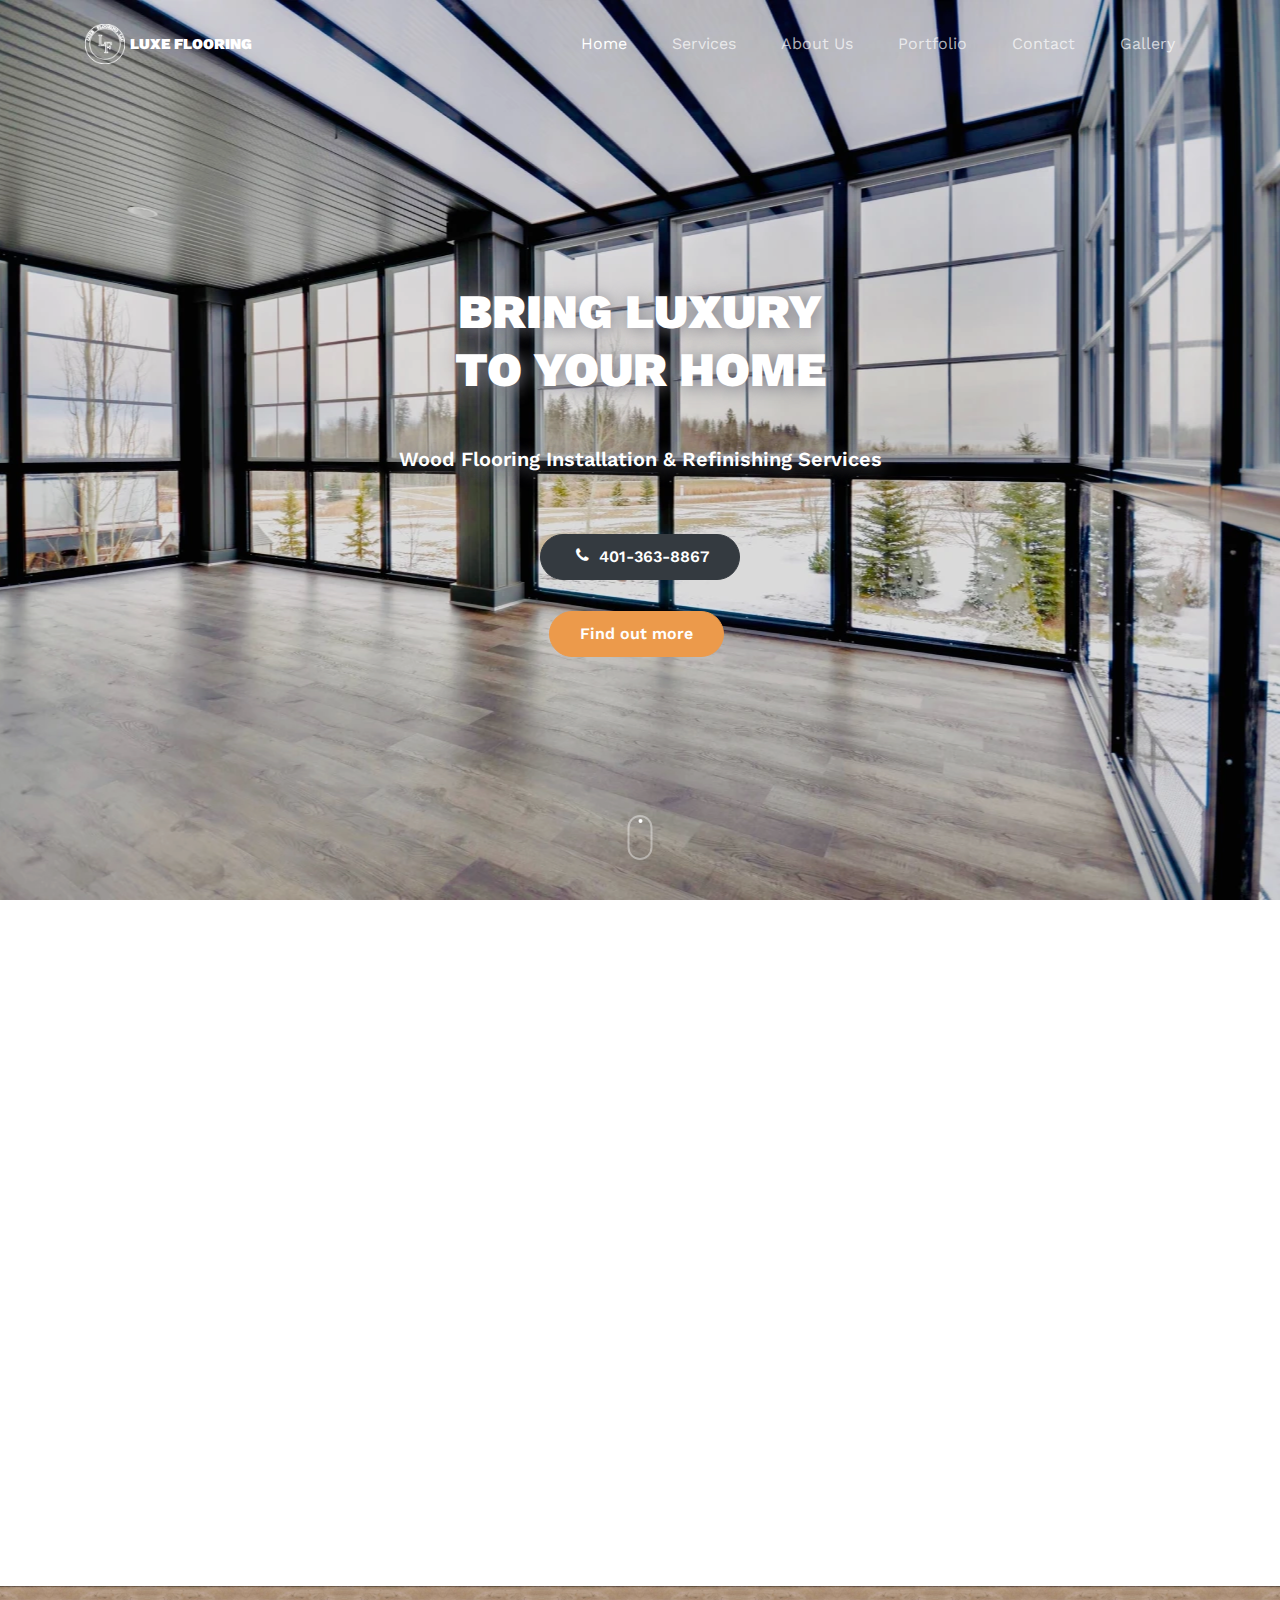
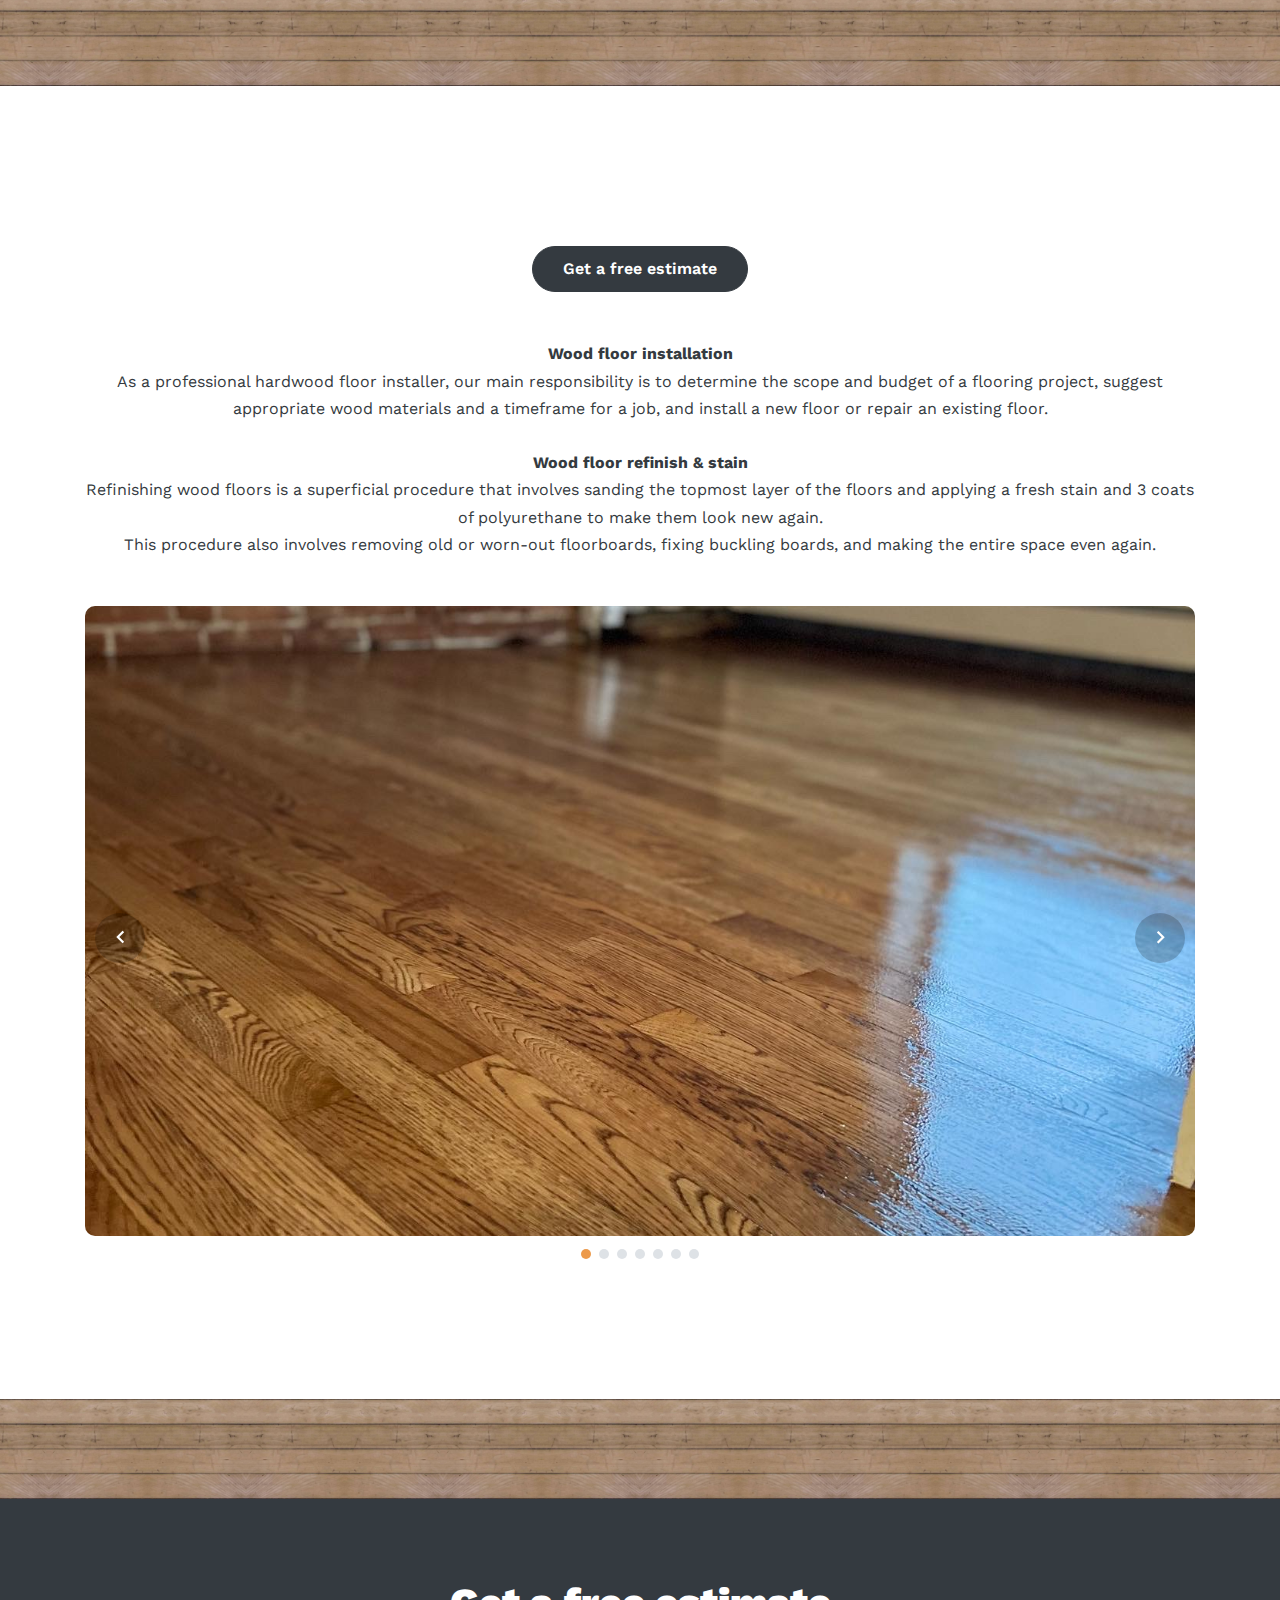
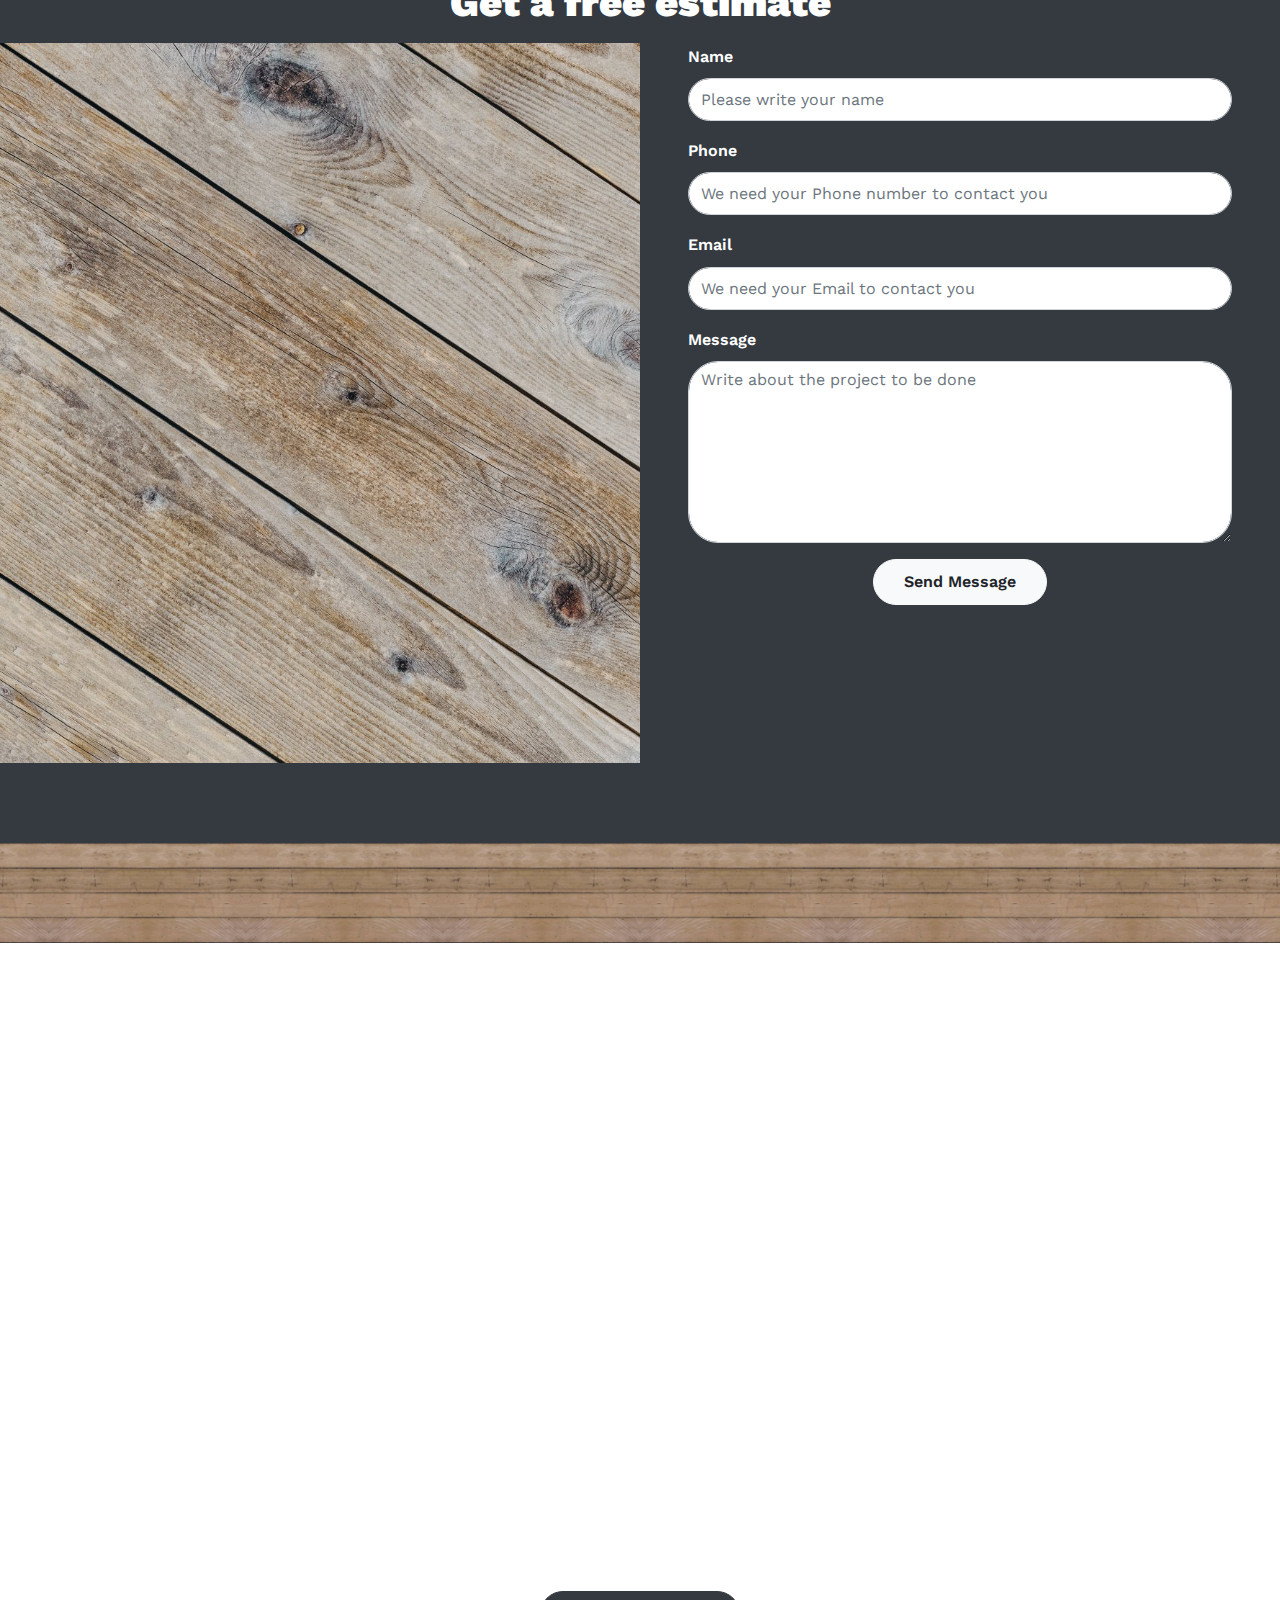
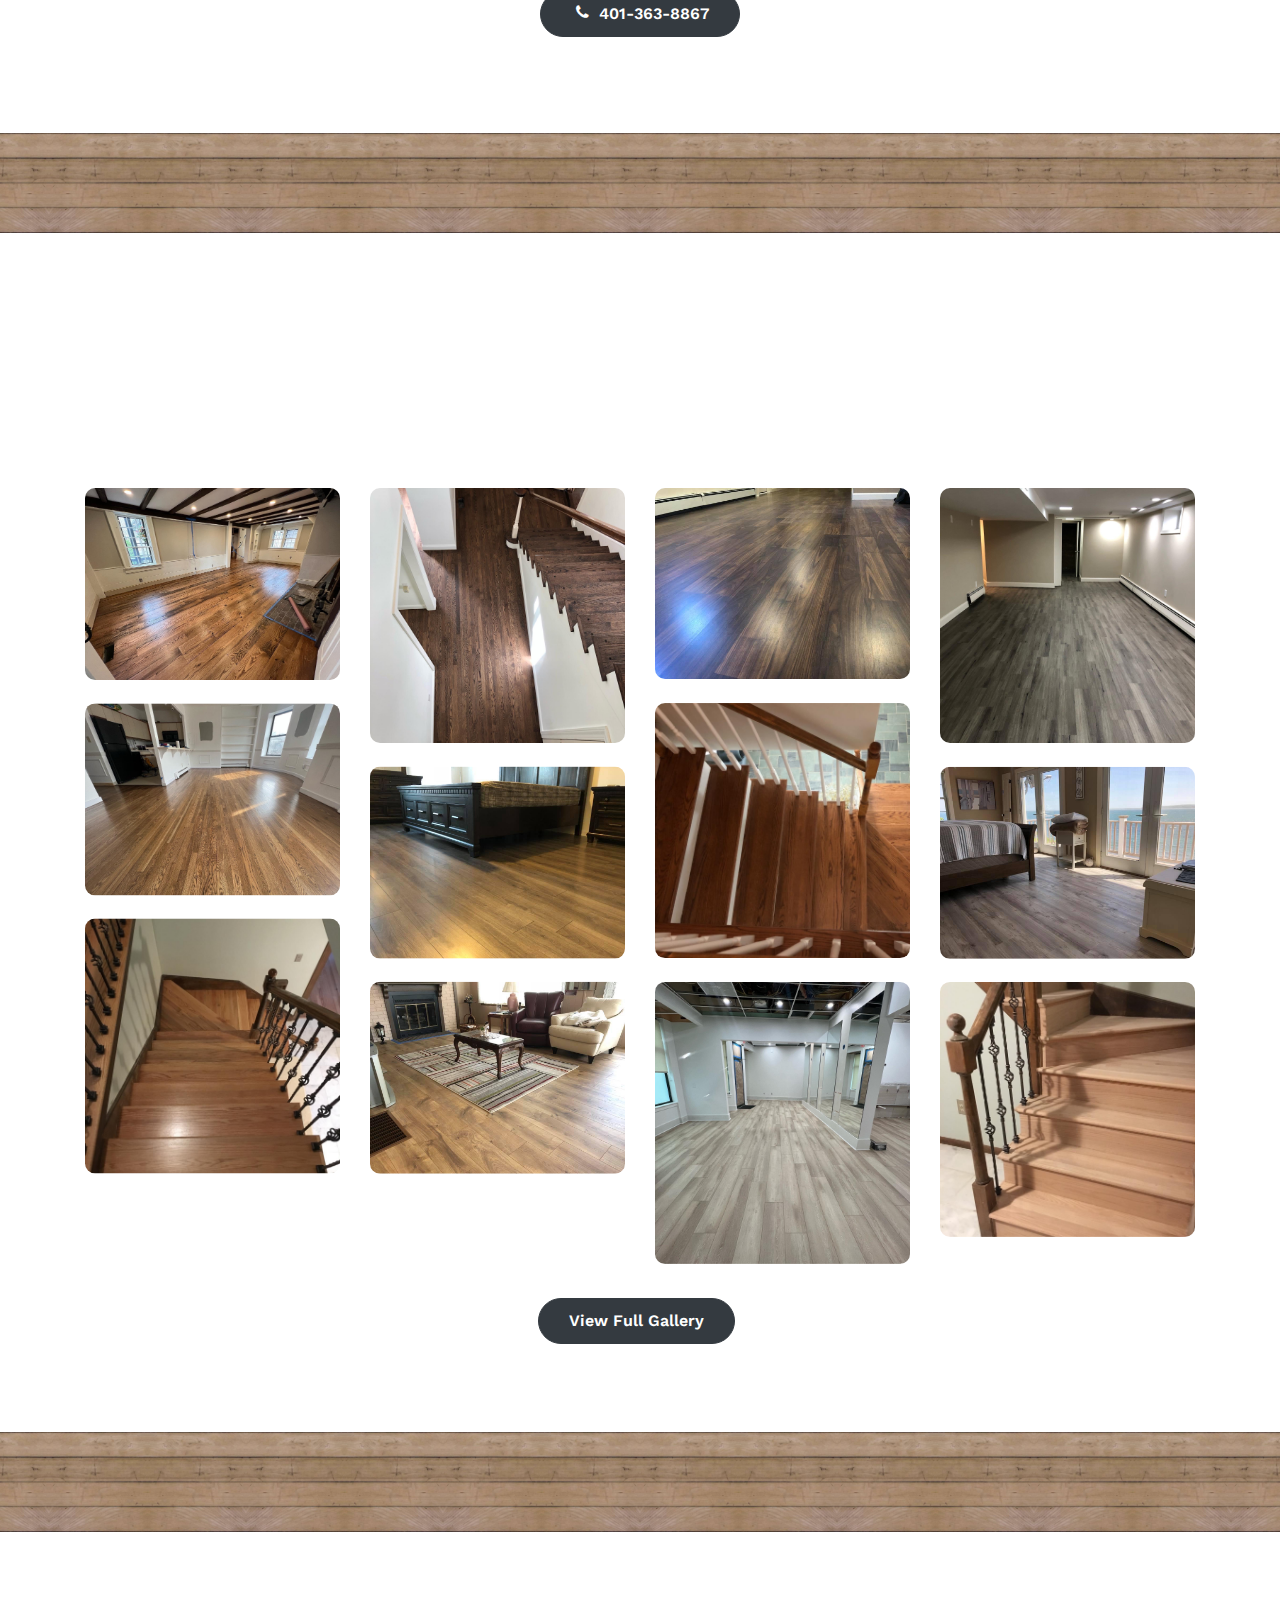
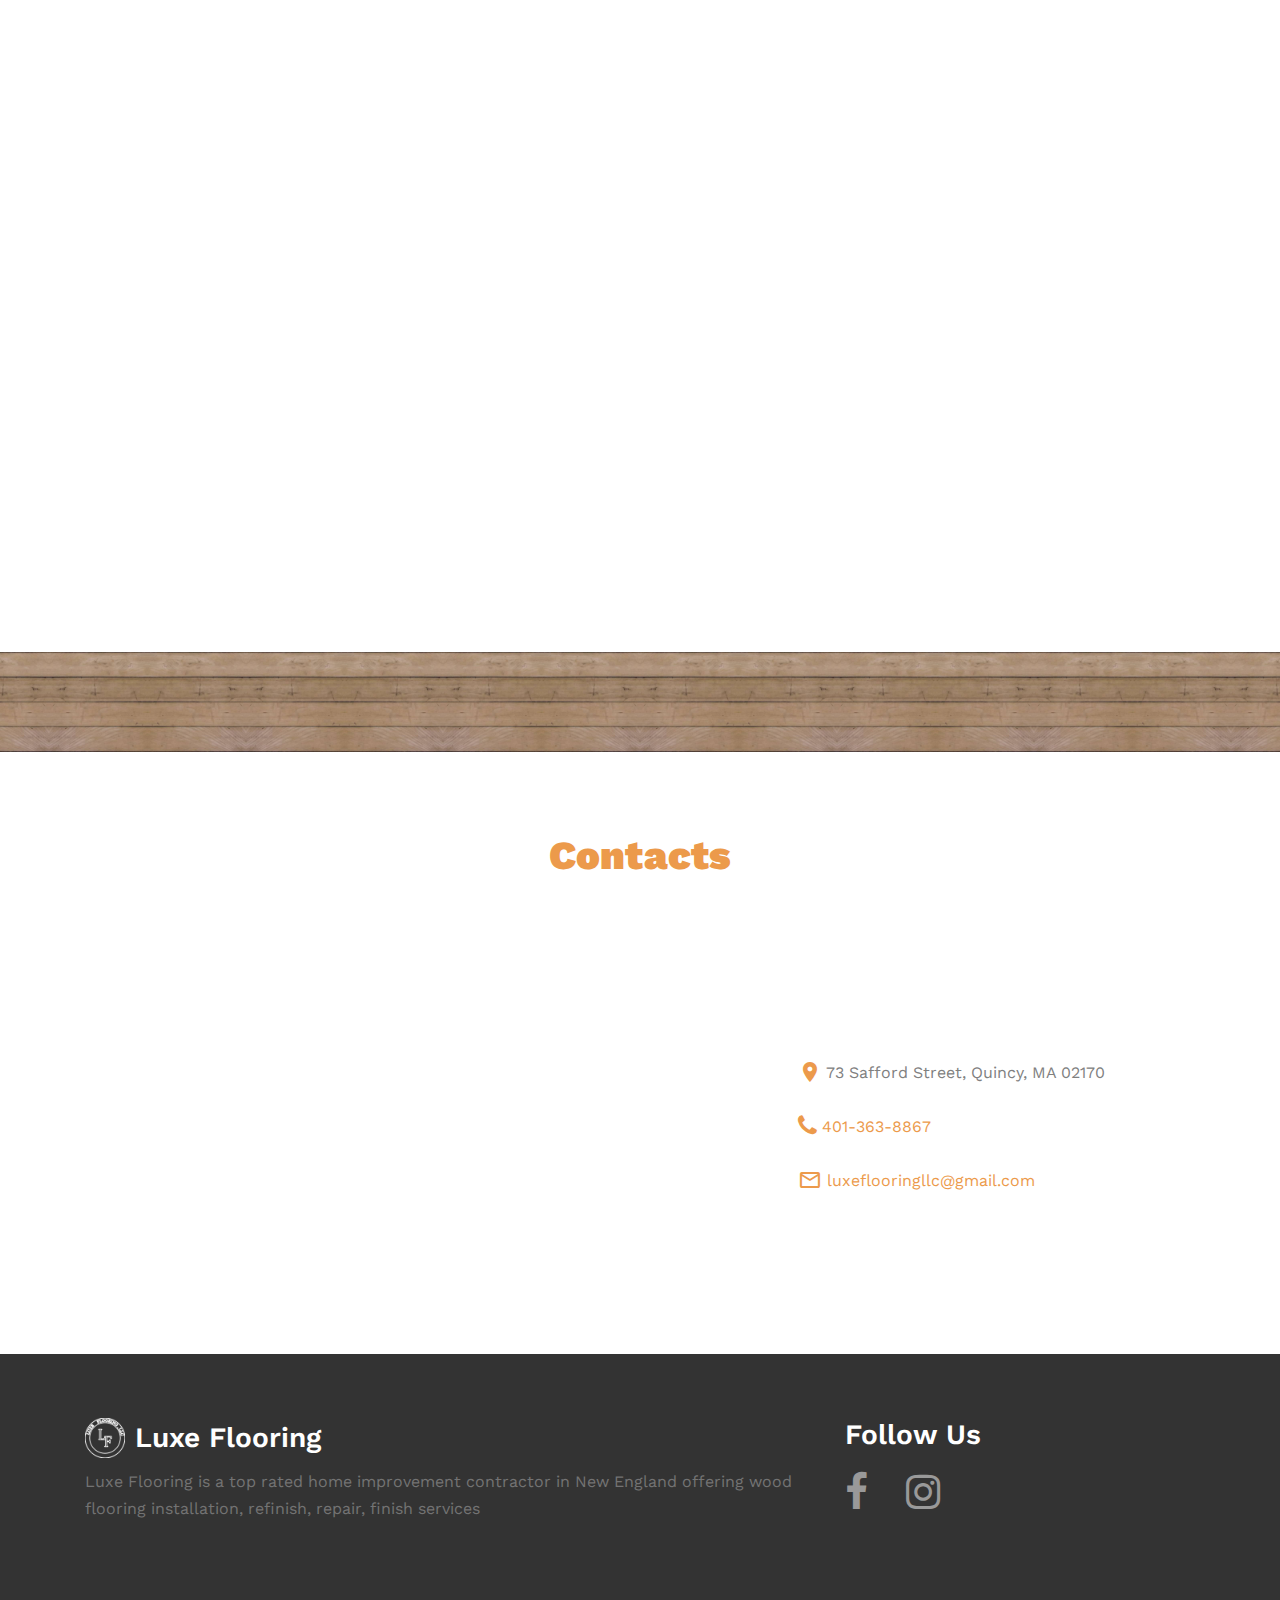
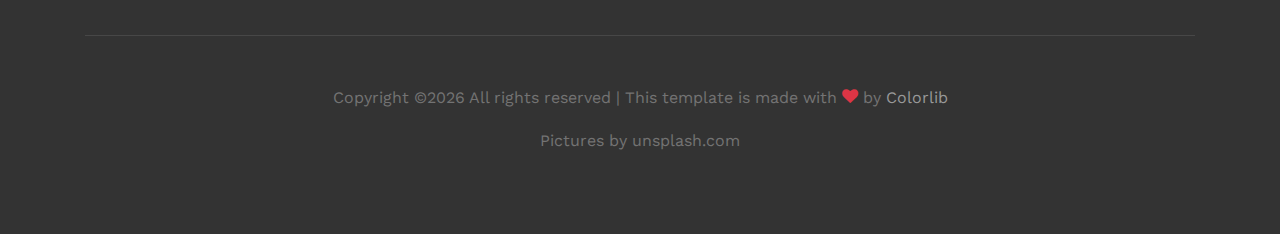
<file: index.html>
<!doctype html>
<html lang="en">
  <head>
    <title>Luxe Flooring</title>
    <meta charset="utf-8">
    <meta name="viewport" content="width=device-width, initial-scale=1, shrink-to-fit=no">
    <!-- <base href="/"> -->

    <link rel="icon" type="image/png" href="img/favicon.png">
    <link rel="apple-touch-icon" sizes="76x76" href="img/favicon.png">
    <meta http-equiv="X-UA-Compatible" content="IE=edge,chrome=1" />
    <!-- no-cache -->
    <!-- <meta http-equiv="Cache-Control" content="no-cache, no-store, must-revalidate" />
    <meta http-equiv="Pragma" content="no-cache" />
    <meta http-equiv="Expires" content="0" /> -->
    <!-- meta tags -->
    <meta property="og:url"                content="https://luxewoodflooring.net/" />
    <meta property="og:type"               content="website" />
    <meta property="og:title"              content="Luxe Flooring" />
    <meta property="og:description"        content="Luxe Flooring is a top rated home improvement contractor in New England offering installation, repair, finish / refinish services" />
    <meta property="og:locale"             content="en_EN" />
    <meta property="og:site_name"          content="Luxe Flooring" />
    <meta property="og:image"              content="img/luxe.jpg" type="image/jpg" />
    <meta property="og:image:type"         content="image/jpg" />
    <meta property="og:image:width"        content="1358" />
    <meta property="og:image:height"       content="960" />
    <meta property="og:image:alt"          content="Luxe Flooring Logo" />

    <meta name="description" content="Luxe Flooring is a top rated home improvement contractor in New England offering installation, repair, finish / refinish services" />
    <meta name="keywords" content="Luxe, Flooring, Hardwood, Laminate, Vinyl, Staircases, Finish, Repair">
    <meta name="author" content="https://luxewoodflooring.net/">
    
    
    <link href="https://fonts.googleapis.com/css?family=Work+Sans:400,700,900&display=swap" rel="stylesheet">

    <link rel="stylesheet" href="css/bootstrap.min.css">
    <link rel="stylesheet" href="css/jquery-ui.css">
    <link rel="stylesheet" href="css/owl.carousel.min.css">
    <link rel="stylesheet" href="css/owl.theme.default.min.css">
    <link rel="stylesheet" href="css/owl.theme.default.min.css">

    <link rel="stylesheet" href="css/jquery.fancybox.min.css">

    <link rel="stylesheet" href="css/bootstrap-datepicker.css">

    <link rel="stylesheet" href="fonts/flaticon/font/flaticon.css">
    <link rel="stylesheet" href="fonts/icomoon/style.css">
    <link rel="stylesheet" href="css/aos.css">
    <link rel="stylesheet" href="css/style.css">

    <!-- Global site tag (gtag.js) - Google Analytics -->
    <script async src="https://www.googletagmanager.com/gtag/js?id=G-CEQ41CY1Z0"></script>
    <script>
      window.dataLayer = window.dataLayer || [];
      function gtag(){dataLayer.push(arguments);}
      gtag('js', new Date());

      gtag('config', 'G-CEQ41CY1Z0');
    </script>
    
  </head>
  <body data-spy="scroll" data-target=".site-navbar-target" data-offset="300">
  

  


  <div class="site-wrap">

    <div class="site-mobile-menu site-navbar-target">
      <div class="site-mobile-menu-header">
        <div class="site-mobile-menu-close mt-3">
          <span class="icon-close2 js-menu-toggle"></span>
        </div>
      </div>
      <div class="site-mobile-menu-body"></div>
    </div>
   
    
    <header class="site-navbar py-4 js-sticky-header site-navbar-target" role="banner">

      <div class="container">
        <div class="row align-items-center">
          
          <div class="col-6 col-xl-3" style="display: flex;
          align-items: center;">
            <img src="img/logo.png" class="luxe-img-logo" alt="logo" style="width: 40px;" />
            <img src="img/logo_brown.png" class="luxe-img-logo-brown" alt="logo" style="width: 40px;" />
            <h1 class="mb-0 site-logo" style="    top: unset;
            margin-left: 5px;font-size: 15px;"><a href="index.html" class="mb-0">Luxe Flooring</a></h1>
          </div>

          <div class="col-12 col-md-9 d-none d-xl-block">
            <nav class="site-navigation position-relative text-right" role="navigation">

              <ul class="site-menu main-menu js-clone-nav mr-auto d-none d-lg-block">
                <li><a href="#home-section" class="nav-link">Home</a></li>
                <li><a href="#what-we-sell-section" class="nav-link">Services</a></li>
                <li><a href="#about-section" class="nav-link">About Us</a></li>
                <li><a href="#portfolio-section" class="nav-link">Portfolio</a></li>
                <li><a href="#contact-section" class="nav-link">Contact</a></li>
                <li><a href="gallery.html" class="nav-link">Gallery</a></li>
              </ul>
            </nav>
          </div>


          <div class="col-6 d-inline-block d-xl-none ml-md-0 py-3" style="position: relative; top: 3px;"><a href="#" class="site-menu-toggle js-menu-toggle float-right"><span class="icon-menu h3"></span></a></div>

        </div>
      </div>
      
    </header>
    <!-- end header ----------------------------------------------------->
  
    <!-- first screen --------------------------------------------------->   
    <div class="site-blocks-cover overlay" style="background-color:#fff; background-image: url(img/bg/bg-1.webp);" data-aos="fade" id="home-section">

      <div class="container">
        <div class="row align-items-center justify-content-center">

          
          <div class="col-md-8 mt-lg-5 text-center">
            <!-- <img src="img/logo.png" alt="logo" style="width: 100px;" style="text-shadow: 2px 2px 4px #7b7c87;" /> -->
            <h1 class="text-uppercase mb-5" data-aos="fade-up" style="text-shadow: 2px 2px 18px #7b7c87;">
              Bring luxury<br /> to your home
            </h1>
            <h5 data-aos="fade-up" style="text-shadow: 2px 2px 18px #7b7c87; color: #fff; margin-bottom: 3rem; font-weight: 600;">
              Wood Flooring Installation & Refinishing Services
            </h5>
            
            <div data-aos="fade-up" data-aos-delay="100" style="margin-bottom: 15px;">
              <a href="tel:4013638867" class="btn smoothscroll btn-dark mb-3" style="font-weight: 600; margin-top: 15px;">
                <span class="icon-phone" style="padding: 5px;"></span>
                401-363-8867
              </a>
            </div>
            <div data-aos="fade-up" data-aos-delay="100">
              <a href="#what-we-sell-section" class="btn smoothscroll btn-primary mr-2 mb-2">Find out more</a>
            </div>
          </div>
            
        </div>
      </div>

      <a href="#about-section" class="mouse smoothscroll">
        <span class="mouse-icon">
          <span class="mouse-wheel"></span>
        </span>
      </a>
    </div>
    <!-- end first screen --------------------------------------------------->

    <!-- services screen ---------------------------------------------------->
    <section class="site-section">
      <div class="container">
        <div class="row mb-3">
          <div class="col-12 text-center" data-aos="fade">
            <h2 class="section-title mb-3 wood-text-dark">We are offering the following services:</h2>
          </div>
        </div>

        <div class="row">
          <div class="col-12 text-center" data-aos="fade">

            <div class="mt-3 mb-3">
              <h4 style="font-weight: 600; color: #ec9a4b;">Wood Floor Installation</h4>
              <hr class="luxe-hr" />
              <h4 style="font-weight: 600; color: #ec9a4b;">Wood Floor Refinishing</h4>
              <!-- <h4 style="font-weight: 600; color: #ec9a4b;">Finish/refinish</h4> -->
            </div>
            

            <a href="tel:4013638867" class="btn smoothscroll btn-dark mb-3" style="font-weight: 600; margin-top: 15px;">
              <span class="icon-phone" style="padding: 5px;"></span>
              401-363-8867
            </a>

            <div class="services-list-div mt-5">

              <div class="services-item-div">
                <a class="smoothscroll" href="#portfolio-section">
                  <h3 style="color: #ec9a4b; font-weight: 600; font-size: 24px;">Hardwood</h3>
                  <img src="img/catalogue/hardwood_3.jpg" style="width: 150px; border-radius: 10px;" alt="product" />
                </a>
              </div>

              <div class="services-item-div">
                <a class="smoothscroll" href="#portfolio-section">
                  <h3 style="color: #ec9a4b; font-weight: 600; font-size: 24px;">Laminate</h3>
                  <img src="img/catalogue/laminate_1.jpg" style="width: 150px; border-radius: 10px;" alt="product" />
                </a>
              </div>

              <div class="services-item-div">
                <a class="smoothscroll" href="#portfolio-section">
                  <h3 style="color: #ec9a4b; font-weight: 600; font-size: 24px;">Luxury Vinyl Plank</h3>
                  <img src="img/catalogue/vinyl_3.jpg" style="width: 150px; border-radius: 10px;" alt="product" />
                </a>
              </div>

              <div class="services-item-div">
                <a class="smoothscroll" href="#portfolio-section">
                  <h3 style="color: #ec9a4b; font-weight: 600; font-size: 24px;">Staircases</h3>
                  <img src="img/catalogue/stair_1.jpg" style="width: 150px; border-radius: 10px;" alt="product" />
                </a>
              </div>

            </div>

          </div>
        </div>

      </div>
    </section>

    <!-- div divider -->
    <div style="height: 100px; background-image: url(img/catalogue/texture_1.jpg); background-position: center; background-size: contain;">
    </div>

    <!-- what we sell section ----------------------------------------------->
    <section class="site-section" id="what-we-sell-section">
      <div class="container">
        <div class="row mb-3">
          <div class="col-12 text-center" data-aos="fade">
            <h2 class="section-title mb-3">Wood flooring installation, refinish & stain</h2>
          </div>
        </div>

        <p style="text-align: center; margin-bottom: 3rem;">
          <a href="#estimate-section" class="smoothscroll btn btn-dark" style="font-weight: 600;">Get a free estimate</a>
        </p>
        <p style="text-align: center; margin-bottom: 3rem; color: #343a40;">
          <strong>Wood floor installation</strong>
          <br />
          As a professional hardwood floor installer, our main responsibility is to determine the scope and budget of a flooring project, suggest appropriate wood materials and a timeframe for a job, and install a new floor or repair an existing floor.
          <br />
          <br />
          <strong>Wood floor refinish & stain</strong>
          <br />
          Refinishing wood floors is a superficial procedure that involves sanding the topmost layer of the floors and applying a fresh stain and 3 coats of polyurethane to make them look new again.
          <br /> This procedure also involves removing old or worn-out floorboards, fixing buckling boards, and making the entire space even again.
        </p>

        <div class="slide-one-item home-slider owl-carousel mb-5">
          <div style="display: flex; align-items: center; justify-content: center;">
            <img src="img/gallery_webp/hw_1.jpg" class="carousel-img" alt="product" />
          </div>
          <div style="display: flex; align-items: center; justify-content: center;">
            <img src="gallery/Slides/IMG-1360.jpg" class="carousel-img" alt="product" />
          </div>
          <div style="display: flex; align-items: center; justify-content: center;">
            <img src="gallery/Slides/IMG-7431.jpg" class="carousel-img" alt="product" />
          </div>
          <div style="display: flex; align-items: center; justify-content: center;">
            <img src="gallery/Slides/IMG-0315.jpg" class="carousel-img" alt="product" />
          </div>
          <div style="display: flex; align-items: center; justify-content: center;">
            <img src="gallery/Slides/IMG-0512.jpg" class="carousel-img" alt="product" />
          </div>
          <div style="display: flex; align-items: center; justify-content: center;">
            <img src="gallery/Slides/IMG-0193.jpg" class="carousel-img" alt="product" />
          </div>
          <div style="display: flex; align-items: center; justify-content: center;">
            <img src="gallery/Slides/IMG-7463.jpg" class="carousel-img" alt="product" />
          </div>
          
        </div>
        
        <!-- <div class="row align-items-stretch">
          <div class="col-12 col-md-3 text-center" data-aos="fade">
            <h3 style="color: #ec9a4b; font-weight: 600; font-size: 24px;">Hardwood</h3>
            <img src="img/catalogue/hardwood_3.jpg" style="width: 150px; border-radius: 10px;" alt="product" />
          </div>

          <div class="col-12 col-md-3 text-center" data-aos="fade">
            <h3 style="color: #ec9a4b; font-weight: 600; font-size: 24px;">Laminate</h3>
            <img src="img/catalogue/laminate_1.jpg" style="width: 150px; border-radius: 10px;" alt="product" />
          </div>
          <div class="col-12 col-md-3 text-center" data-aos="fade">
            <h3 style="color: #ec9a4b; font-weight: 600; font-size: 24px;">Luxury Vinyl Plank</h3>
            <img src="img/catalogue/vinyl_3.jpg" style="width: 150px; border-radius: 10px;" alt="product" />
          </div>
          <div class="col-12 col-md-3 text-center" data-aos="fade">
            <h3 style="color: #ec9a4b; font-weight: 600; font-size: 24px;">Staircases</h3>
            <img src="img/catalogue/stair_1.jpg" style="width: 150px; border-radius: 10px;" alt="product" />
          </div>
        </div> -->

      </div>
    </section>
    <!-- end what we sell section ------------------------------------------->

    <!-- div divider -->
    <div style="height: 100px; background-image: url(img/catalogue/texture_1.jpg); background-position: center; background-size: contain;">
    </div>

    <!-- estimate section --------------------------------------------------->
    <section class="site-section dark-bg-div" id="estimate-section">
      
      <h2 class="section-title mb-3" style="text-align: center; color: #fff;">Get a free estimate</h2>

      <div class="contact-all">
        <!-- img -->
        <div class="est-right est-right-img">
          <img src="img/catalogue/wood_1.jpg" class="est-img" alt="product" />
        </div>

        <!-- form -->
        <div class="est-right">
          <div class="row">
            <div class="col-md-12 mb-5">
  
              <form style="padding: 0 3rem; font-weight: 600;">
  
                <div class="row form-group">
                  <div class="col-md-12">
                    <label for="luxe-contactname">Name</label> 
                    <input type="text" id="luxe-contactname" placeholder="Please write your name" class="form-control">
                  </div>
                </div>
  
                <div class="row form-group">
                  <div class="col-md-12">
                    <label for="luxe-phone">Phone</label> 
                    <input type="tel" id="luxe-phone" placeholder="We need your Phone number to contact you" class="form-control">
                  </div>
                </div>
  
                <div class="row form-group">
                  <div class="col-md-12">
                    <label for="luxe-email">Email</label> 
                    <input type="email" id="luxe-email" placeholder="We need your Email to contact you" class="form-control">
                  </div>
                </div>
  
                <div class="row form-group">
                  <div class="col-md-12">
                    <label for="luxe-message">Message</label> 
                    <textarea name="message" id="luxe-message" cols="30" rows="7" class="form-control" placeholder="Write about the project to be done"></textarea>
                  </div>
                </div>
  
                <!-- <div class="row form-group">
                  <div class="col-md-12" style="text-align: center;">
                    <input type="submit" onclick="sendEmail()" value="Send Message" class="btn btn-light btn-md" style="font-weight: 600;">
                  </div>
                </div> -->
  
    
              </form>
              <div class="row form-group">
                <div class="col-md-12" style="text-align: center;">
                  <input type="submit" onclick="sendEmail()" value="Send Message" class="btn btn-light btn-md" style="font-weight: 600;">
                </div>
              </div>

            </div>
          </div>
        </div>
      </div>

    </section>
    <!-- end estimate section ----------------------------------------------->

    <!-- div divider -->
    <div style="height: 100px; background-image: url(img/catalogue/texture_1.jpg); background-position: center; background-size: contain;">
    </div>

    <!-- about section ------------------------------------------------------>
    <div class="site-section cta-big-image" id="about-section">
      <div class="container">
        <div class="row mb-5">
          <div class="col-12 text-center" data-aos="fade">
            <h2 class="section-title mb-3">Best materials for the best flooring</h2>
          </div>
        </div>
        <div class="row">
          <div class="col-lg-6 mb-5" data-aos="fade-up" data-aos-delay="">
            <!-- <figure class="circle-bg">
            <img src="img/OF18OD1.png" alt="Image" class="img-fluid">
            </figure> -->
            <img src="img/OF18OD1.png" alt="Image" class="img-fluid">
          </div>
          <div class="col-lg-5 ml-auto" data-aos="fade-up" data-aos-delay="100">
            <div class="mb-4">
              <p style="color: #343a40;">
                Luxe Flooring is a top rated home improvement contractor in New England offering installation, repair, finish / refinish services. 
                <br /> With over 10 years of experience, we guarantee all of our work to the finest quality.  We have years of experience on our staff.  There is no job too big or too small that we cannot handle in a very timely manner. 
                <br /> Give us a call today!
              </p>
            </div>
            
            <div class="mb-4">
              <ul class="list-unstyled ul-check success">
                <li>Installation</li>
                <li>Repair</li>
                <li>Finish/refinish</li>
                <li>Licensed, fully insured</li>
              </ul>
            </div>

          </div>
        </div>

        <div style="text-align: center;">
          <a href="tel:4013638867" class="btn smoothscroll btn-dark mb-3" style="font-weight: 600; margin-top: 15px;">
            <span class="icon-phone" style="padding: 5px;"></span>
            401-363-8867
          </a>
        </div>

      </div>  
    </div>
    <!-- end about section ------------------------------------------------------>

    <!-- div divider -->
    <div style="height: 100px; background-image: url(img/catalogue/texture_1.jpg); background-position: center; background-size: contain;">
    </div>

    <!-- gallery section ------------------------------------------------------>
    <section class="site-section" id="portfolio-section">
      
      <div class="container">

        <div class="row mb-3">
          <div class="col-12 text-center" data-aos="fade">
            <h2 class="section-title mb-3 wood-text-dark">Done Projects</h2>
          </div>
        </div>

        <div class="row justify-content-center mb-5" data-aos="fade-up">
          <div id="filters" class="filters text-center button-group col-md-7">
            <button class="btn btn-primary active" data-filter="*">All</button>
            <button class="btn btn-primary" data-filter=".hardwood">Hardwood</button>
            <button class="btn btn-primary" data-filter=".laminate">Laminate</button>
            <button class="btn btn-primary" data-filter=".vinyl">Vinyl</button>
            <button class="btn btn-primary" data-filter=".staircases">Staircases</button>
          </div>
        </div>

        <div class="row no-gutter">       
        </div>
        
        <div id="posts" class="row no-gutter">
          <div class="item hardwood col-sm-6 col-md-4 col-lg-4 col-xl-3 mb-4">
            <a href="img/gallery_webp/hw_5.jpg" class="item-wrap fancybox" data-fancybox="gallery2">
              <span class="icon-search2"></span>
              <img class="img-fluid" src="img/gallery_webp/hw_5.jpg">
            </a>
          </div>
          <div class="item hardwood col-sm-6 col-md-4 col-lg-4 col-xl-3 mb-4">
            <a href="img/gallery_webp/hw_7.jpg" class="item-wrap fancybox" data-fancybox="gallery2">
              <span class="icon-search2"></span>
              <img class="img-fluid" src="img/gallery_webp/hw_7.jpg">
            </a>
          </div>

          <div class="item laminate col-sm-6 col-md-4 col-lg-4 col-xl-3 mb-4">
            <a href="img/gallery_webp/laminate_1.jpeg" class="item-wrap fancybox" data-fancybox="gallery2">
              <span class="icon-search2"></span>
              <img class="img-fluid" src="img/gallery_webp/laminate_1.jpeg">
            </a>
          </div>

          <div class="item vinyl col-sm-6 col-md-4 col-lg-4 col-xl-3 mb-4">
            <a href="img/gallery_webp/lvp_1.jpg" class="item-wrap fancybox" data-fancybox="gallery2">
              <span class="icon-search2"></span>
              <img class="img-fluid" src="img/gallery_webp/lvp_1.jpg">
            </a>
          </div>

          <div class="item staircases col-sm-6 col-md-4 col-lg-4 col-xl-3 mb-4">
            <a href="img/gallery_webp/st_1.jpeg" class="item-wrap fancybox" data-fancybox="gallery2">
              <span class="icon-search2"></span>
              <img class="img-fluid" src="img/gallery_webp/st_1.jpeg">
            </a>
          </div>

          <div class="item hardwood col-sm-6 col-md-4 col-lg-4 col-xl-3 mb-4">
            <a href="img/gallery_webp/hw_2.JPG" class="item-wrap fancybox" data-fancybox="gallery2">
              <span class="icon-search2"></span>
              <img class="img-fluid" src="img/gallery_webp/hw_2.JPG">
            </a>
          </div>

          <div class="item laminate col-sm-6 col-md-4 col-lg-4 col-xl-3 mb-4">
            <a href="img/gallery_webp/laminate_2.jpeg" class="item-wrap fancybox" data-fancybox="gallery2">
              <span class="icon-search2"></span>
              <img class="img-fluid" src="img/gallery_webp/laminate_2.jpeg">
            </a>
          </div>

          <div class="item vinyl col-sm-6 col-md-4 col-lg-4 col-xl-3 mb-4">
            <a href="img/gallery_webp/lvp_2.jpg" class="item-wrap fancybox" data-fancybox="gallery2">
              <span class="icon-search2"></span>
              <img class="img-fluid" src="img/gallery_webp/lvp_2.jpg">
            </a>
          </div>

          <div class="item staircases col-sm-6 col-md-4 col-lg-4 col-xl-3 mb-4">
            <a href="img/gallery_webp/st_2.jpg" class="item-wrap fancybox" data-fancybox="gallery2">
              <span class="icon-search2"></span>
              <img class="img-fluid" src="img/gallery_webp/st_2.jpg">
            </a>
          </div>

          <div class="item laminate col-sm-6 col-md-4 col-lg-4 col-xl-3 mb-4">
            <a href="img/gallery_webp/laminate_3.jpeg" class="item-wrap fancybox" data-fancybox="gallery2">
              <span class="icon-search2"></span>
              <img class="img-fluid" src="img/gallery_webp/laminate_3.jpeg">
            </a>
          </div>

          <div class="item vinyl col-sm-6 col-md-4 col-lg-4 col-xl-3 mb-4">
            <a href="img/gallery_webp/lvp_3.jpg" class="item-wrap fancybox" data-fancybox="gallery2">
              <span class="icon-search2"></span>
              <img class="img-fluid" src="img/gallery_webp/lvp_3.jpg">
            </a>
          </div>

          <div class="item staircases col-sm-6 col-md-4 col-lg-4 col-xl-3 mb-4">
            <a href="img/gallery_webp/st_3.jpg" class="item-wrap fancybox" data-fancybox="gallery2">
              <span class="icon-search2"></span>
              <img class="img-fluid" src="img/gallery_webp/st_3.jpg">
            </a>
          </div>

        </div>

        <!-- link to gallery -->
        <div style="width: 100%; text-align: center; margin-top: 10px;">
          <a href="gallery.html" class="btn smoothscroll btn-dark mr-2 mb-2" style="font-weight: 600;">
            View Full Gallery
          </a>
        </div>
        

      </div>

    </section>
    <!-- end gallery  ---------------------------------------------------------------->

    <!-- div divider -->
    <div style="height: 100px; background-image: url(img/catalogue/texture_1.jpg); background-position: center; background-size: contain;">
    </div>

    <!-- testimonials section ------------------------------------------------------->
    <section class="site-section testimonial-wrap" id="testimonials-section" data-aos="fade">
      <div class="container">
        <div class="row mb-5">
          <div class="col-12 text-center">
            <h2 class="section-title mb-3">Testimonials</h2>
          </div>
        </div>
      </div>

      <div class="slide-one-item home-slider owl-carousel">
          <div>
            <div class="testimonial">
              
              <blockquote class="mb-5">
                <p style="padding: 5px;">Max and his team were professional and high qualified. They did everything that we talked about it and work came out gorgeous. I highly recommend Max's team.</p>
              </blockquote>

              <figure class="mb-4 d-flex align-items-center justify-content-center">
                <p>Marco S. Boston, MA</p>
              </figure>
            </div>
          </div>

          <div>
            <div class="testimonial">
              
              <blockquote class="mb-5">
                <p style="padding: 5px;">In an age where reliability, quality and attention to detail seem to not exist anymore, Luxe Flooring is a throw back to the days when a job well done mattered. If there was an Academy Award for “Best Hardwood Floors”- they would be an Oscar winner!</p>
              </blockquote>

              <figure class="mb-4 d-flex align-items-center justify-content-center">
                <p>H J. Seffner, FL</p>
              </figure>
            </div>
          </div>

          <div>
            <div class="testimonial">
              
              <blockquote class="mb-5">
                <p style="padding: 5px;">Just a joy to work with. Max explained our options in detail, and once they started, was there in close contact throughout the process. We are extremely happy and recommend Luxe for any flooring needs!</p>
              </blockquote>

              <figure class="mb-4 d-flex align-items-center justify-content-center">
                <p>Cliff S. Northborough, MA</p>
              </figure>
            </div>
          </div>

          <div>
            <div class="testimonial">
              
              <blockquote class="mb-5">
                <p style="padding: 5px;">Max and his crew were meticulous, extremely efficient and considerate of my needs as a client. They deserve at least 6 stars!</p>
              </blockquote>

              <figure class="mb-4 d-flex align-items-center justify-content-center">
                <p>Joan G. Hingham, MA</p>
              </figure>
            </div>
          </div>


      </div>

      <br />
      <h4 style="text-align: center; font-weight: 600;">
        View All Testimonials:
      </h4>

      <div class="col-12 text-center" style="margin-top: 15px;">
        <a href="https://www.homeadvisor.com/rated.LuxeFlooring.61736901.html" target="_blank" class="btn smoothscroll btn-dark mr-2 mb-2" style="font-weight: 600;">
          Homeadvisor
        </a>
        <a href="https://www.google.com/maps/place/Luxe+Flooring/@41.9935097,-71.7998165,8z/data=!3m1!4b1!4m5!3m4!1s0x89e37c9e35d599b3:0xfc5f09e58c21d581!8m2!3d41.998964!4d-70.678711" target="_blank" class="btn smoothscroll btn-dark mr-2 mb-2" style="font-weight: 600;">
          Google
        </a>
        <a href="https://www.yelp.com/biz/luxe-flooring-quincy" target="_blank" class="btn smoothscroll btn-dark mr-2 mb-2" style="font-weight: 600;">
          Yelp
        </a>
        <a href="https://www.houzz.com/professionals/flooring-contractors/luxe-flooring-pfvwus-pf~1170578069/__public" target="_blank" class="btn smoothscroll btn-dark mr-2 mb-2" style="font-weight: 600;">
          Houzz.com
        </a>
      </div>
    </section>
    <!-- end testimonials section  ------------------------------------------->

    <!-- div divider -->
    <div style="height: 100px; background-image: url(img/catalogue/texture_1.jpg); background-position: center; background-size: contain;">
    </div>

  

   


    <!-- <section class="site-section bg-light" id="contact-section" data-aos="fade">
      <div class="container">
        <div class="row mb-5">
          <div class="col-12 text-center">
            <h2 class="section-title mb-3">Contact Us</h2>
          </div>
        </div>
        <div class="row mb-5">
          


          <div class="col-md-4 text-center">
            <p class="mb-4">
              <span class="icon-room d-block h4 text-primary"></span>
              <span>203 Fake St. Mountain View, San Francisco, California, USA</span>
            </p>
          </div>
          <div class="col-md-4 text-center">
            <p class="mb-4">
              <span class="icon-phone d-block h4 text-primary"></span>
              <a href="#">+1 232 3235 324</a>
            </p>
          </div>
          <div class="col-md-4 text-center">
            <p class="mb-0">
              <span class="icon-mail_outline d-block h4 text-primary"></span>
              <a href="#">youremail@domain.com</a>
            </p>
          </div>
        </div>
        <div class="row">
          <div class="col-md-12 mb-5">

            

            <form action="#" class="p-5 bg-white">
              
              <h2 class="h4 text-black mb-5">Contact Form</h2> 

              <div class="row form-group">
                <div class="col-md-6 mb-3 mb-md-0">
                  <label class="text-black" for="fname">First Name</label>
                  <input type="text" id="fname" class="form-control">
                </div>
                <div class="col-md-6">
                  <label class="text-black" for="lname">Last Name</label>
                  <input type="text" id="lname" class="form-control">
                </div>
              </div>

              <div class="row form-group">
                
                <div class="col-md-12">
                  <label class="text-black" for="email">Email</label> 
                  <input type="email" id="email" class="form-control">
                </div>
              </div>

              <div class="row form-group">
                
                <div class="col-md-12">
                  <label class="text-black" for="subject">Subject</label> 
                  <input type="subject" id="subject" class="form-control">
                </div>
              </div>

              <div class="row form-group">
                <div class="col-md-12">
                  <label class="text-black" for="message">Message</label> 
                  <textarea name="message" id="message" cols="30" rows="7" class="form-control" placeholder="Write your notes or questions here..."></textarea>
                </div>
              </div>

              <div class="row form-group">
                <div class="col-md-12">
                  <input type="submit" value="Send Message" class="btn btn-primary btn-md text-white">
                </div>
              </div>

  
            </form>
          </div>
          
        </div>
      </div>
    </section> -->

    <!-- contacts section --------------------------------------------------->
    <section class="site-section" id="contact-section" style="padding-bottom: 0;">
      
      <h2 class="section-title mb-3" style="text-align: center;">Contacts</h2>

      <div class="contact-all">
        <!-- img -->
        <div class="contact-right">
          <iframe src="https://www.google.com/maps/embed?pb=!1m18!1m12!1m3!1d2952.38672629207!2d-71.0316686845856!3d42.27026747919308!2m3!1f0!2f0!3f0!3m2!1i1024!2i768!4f13.1!3m3!1m2!1s0x89e37c9e35d599b3%3A0xe5bf9ca0c03df25f!2s73%20Safford%20St%2C%20Quincy%2C%20MA%2002170%2C%20USA!5e0!3m2!1sen!2s!4v1651318365735!5m2!1sen!2s" 
          height="450" style="border:0; width: 100%;" allowfullscreen="" loading="lazy" referrerpolicy="no-referrer-when-downgrade"></iframe>
        </div>

        <!-- form -->
        <div class="contact-left">
          <div class="text-center">
            <p class="mb-4">
              <span class="icon-room h4 text-primary icon-fixer"></span>
              <span>73 Safford Street, Quincy, MA 02170</span>
            </p>
          </div>
          <div class="text-center">
            <p class="mb-4">
              <span class="icon-phone h4 text-primary icon-fixer"></span>
              <a href="tel:4013638867">401-363-8867</a>
            </p>
          </div>
          <div class="text-center">
            <p class="mb-0">
              <span class="icon-mail_outline h4 text-primary icon-fixer"></span>
              <a href="mailto:luxeflooringllc@gmail.com">luxeflooringllc@gmail.com</a>
            </p>
          </div>
        </div>
      </div>
    </section>
    
    <footer class="site-footer">
      <div class="container">
        <div class="row">
          <div class="col-12">
            <div class="row">
              <div class="col-md-8">
                <div class="footer-logo-info">
                  <img src="img/logo.png" class="luxe-img-logo" alt="logo" style="width: 40px; margin-right: 10px;" />
                  <h3 style="margin-bottom: 0; font-weight: 600;">Luxe Flooring</h3>
                </div>
                <p>Luxe Flooring is a top rated home improvement contractor in New England offering wood flooring installation, refinish, repair, finish services</p>
              </div>
              <div class="col-md-4">
                <h3 style="margin-bottom: 10px; font-weight: 600;">Follow Us</h3>
                <a href="https://www.facebook.com/luxeflooringllc" target="_blank" class="pl-0 pr-3" style="font-size: 40px;"><span class="icon-facebook"></span></a>
                <!-- <a href="#" target="_blank" class="pl-3 pr-3" style="font-size: 40px;"><span class="icon-twitter"></span></a> -->
                <a href="https://instagram.com/luxeflooring" target="_blank" class="pl-3 pr-3" style="font-size: 40px;"><span class="icon-instagram"></span></a>
              </div>
            </div>
          </div>
          
        </div>
        <div class="row pt-5 mt-5 text-center">
          <div class="col-md-12">
            <div class="border-top pt-5">
              <p>
            <!-- Link back to Colorlib can't be removed. Template is licensed under CC BY 3.0. -->
            Copyright &copy;<script>document.write(new Date().getFullYear());</script> All rights reserved | This template is made with <i class="icon-heart text-danger" aria-hidden="true"></i> by <a href="https://colorlib.com" target="_blank" >Colorlib</a>
            <!-- Link back to Colorlib can't be removed. Template is licensed under CC BY 3.0. -->
            </p>
            <a href="https://unsplash.com/" target="_blank">
              <p>Pictures by unsplash.com</p>
            </a>
        
            </div>
          </div>
          
        </div>
      </div>
    </footer>

  </div> <!-- .site-wrap -->

  <script src="js/jquery-3.3.1.min.js"></script>
  <script src="js/jquery-ui.js"></script>
  <script src="js/popper.min.js"></script>
  <script src="js/bootstrap.min.js"></script>
  <script src="js/owl.carousel.min.js"></script>
  <script src="js/jquery.countdown.min.js"></script>
  <script src="js/jquery.easing.1.3.js"></script>
  <script src="js/aos.js"></script>
  <script src="js/jquery.fancybox.min.js"></script>
  <script src="js/jquery.sticky.js"></script>
  <script src="js/isotope.pkgd.min.js"></script>

  
  <script src="js/main.js"></script>

  <script>
		function sendEmail() {
			// e.preventDefault();
    		var url="https://script.google.com/macros/s/AKfycbzDikOXB2kARNVR2fTJhOPCLUAQtOdU09PPD2cBFhlj1m8QB63uxugPElEP3QmGTwLC/exec";

        $('#luxe-phone').removeAttr('style');
        $('#luxe-email').removeAttr('style');
        
        var email_topic = "Estimate request Website Form: http://luxewoodflooring.net/";
        var email_body = "Estimate request from Website Form:<br/><br/>" +

              "From:<br/>" +
              "Name: " + $('#luxe-contactname').val() +"<br/>" +
              "Phone: " + $('#luxe-phone').val()  +"<br/>" +
              "Email: " + $('#luxe-email').val()  +"<br/><br/>" +
              "Message: " + $('#luxe-message').val()  +"<br/>";

        if($('#luxe-phone').val() || $('#luxe-email').val()) 
          $.ajax({
              url:url,
              type:'post',
              data: email_body,
              success:function(rs){
                $('#luxe-contactname').val("");
                $('#luxe-phone').val("");
                $('#luxe-email').val("");
                $('#luxe-message').val("");
                alert("The message was sent!");
            }
          });
        else {
          alert("Please provide a valid Email or Phone number to send the message!");
          if(!$('#luxe-phone').val()) $('#luxe-phone').attr("style", "border: 3px solid red;");
          if(!$('#luxe-email').val()) $('#luxe-email').attr("style", "border: 3px solid red;");
        }
				
		}
			
	</script>
    
  </body>
</html>
</file>
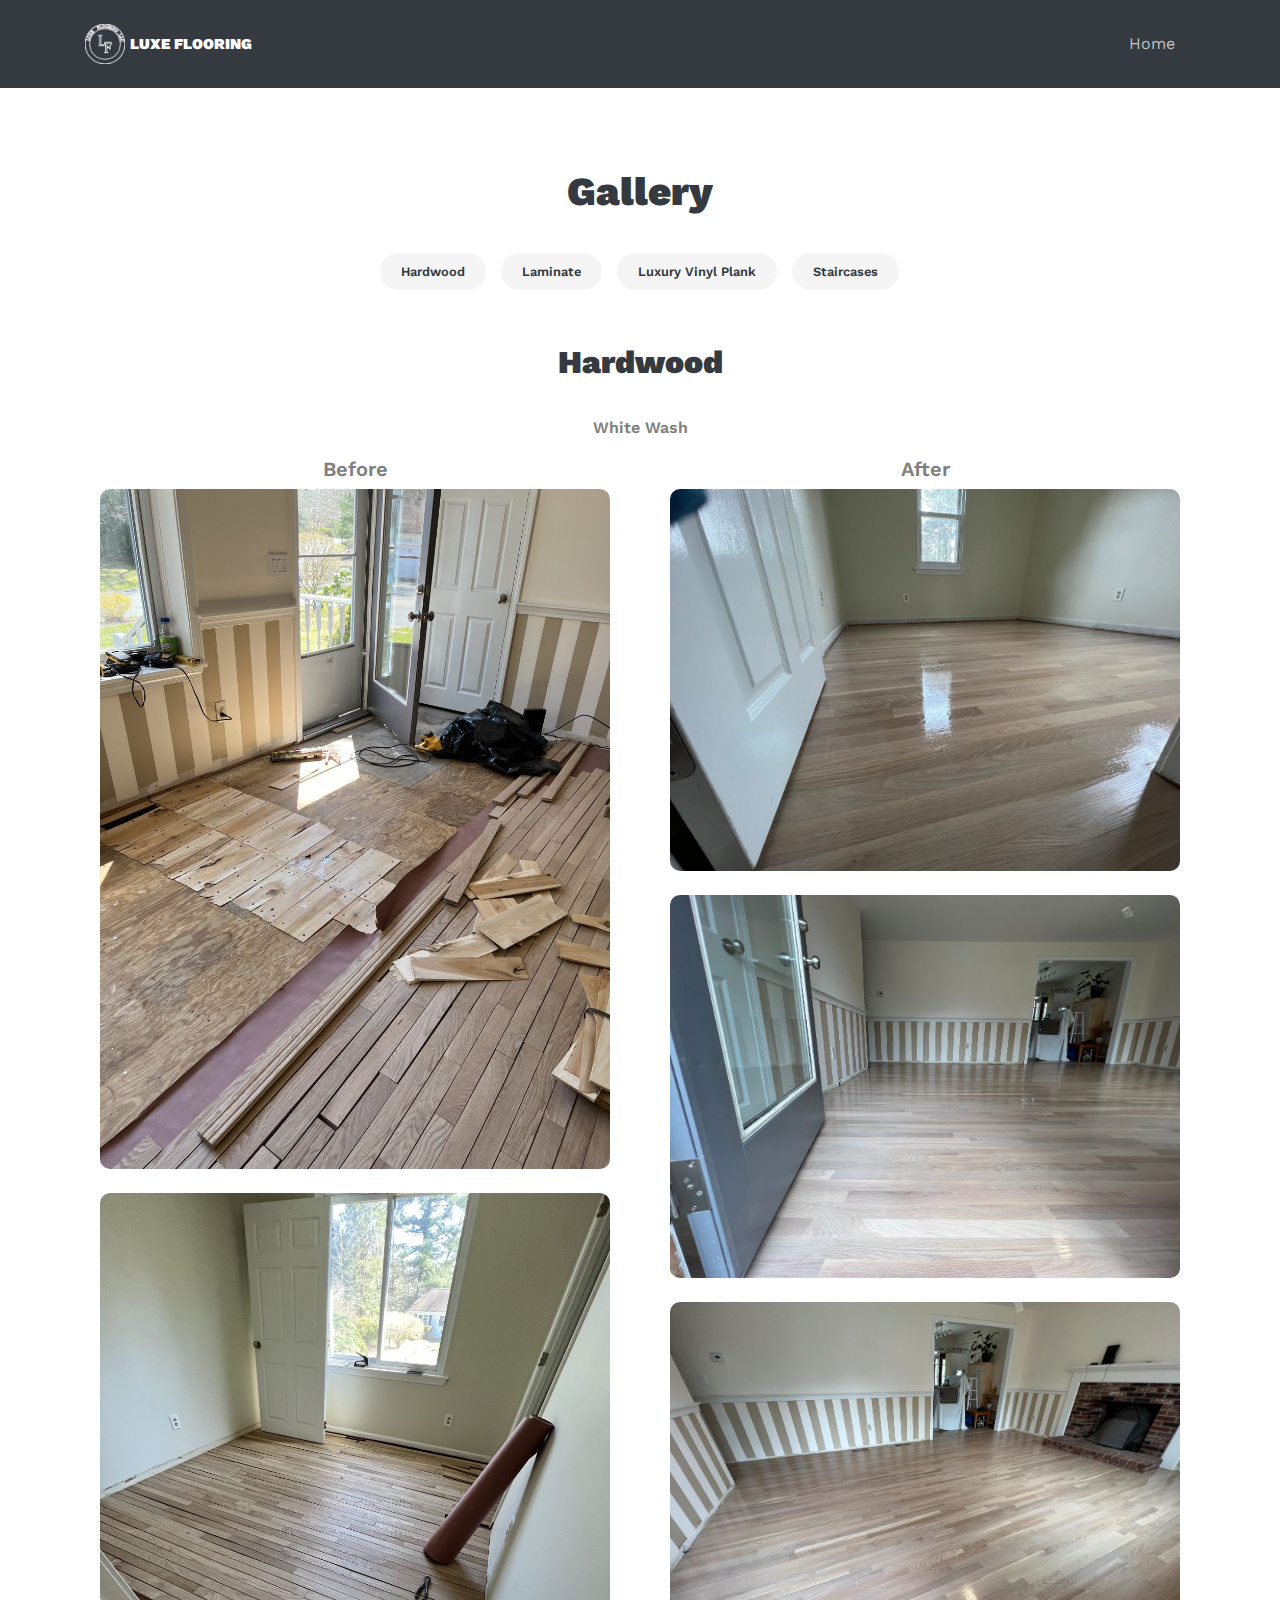
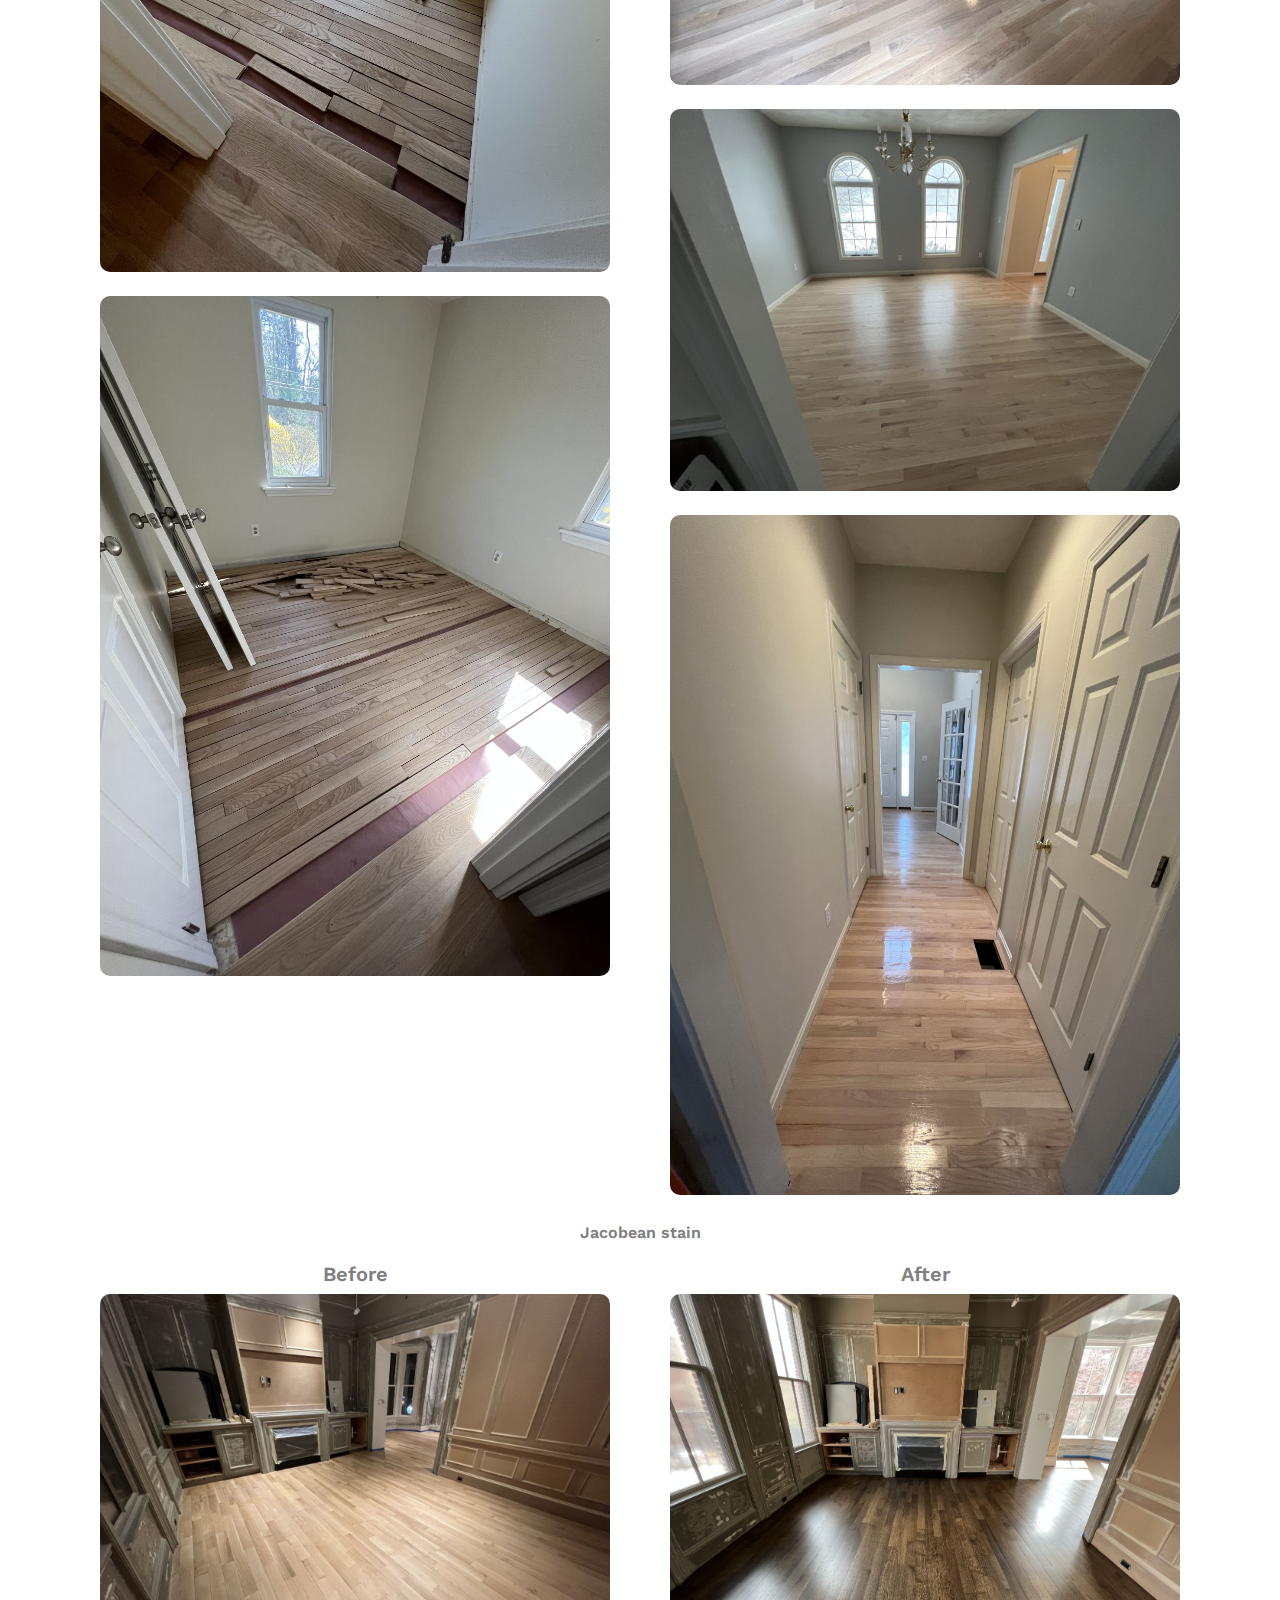
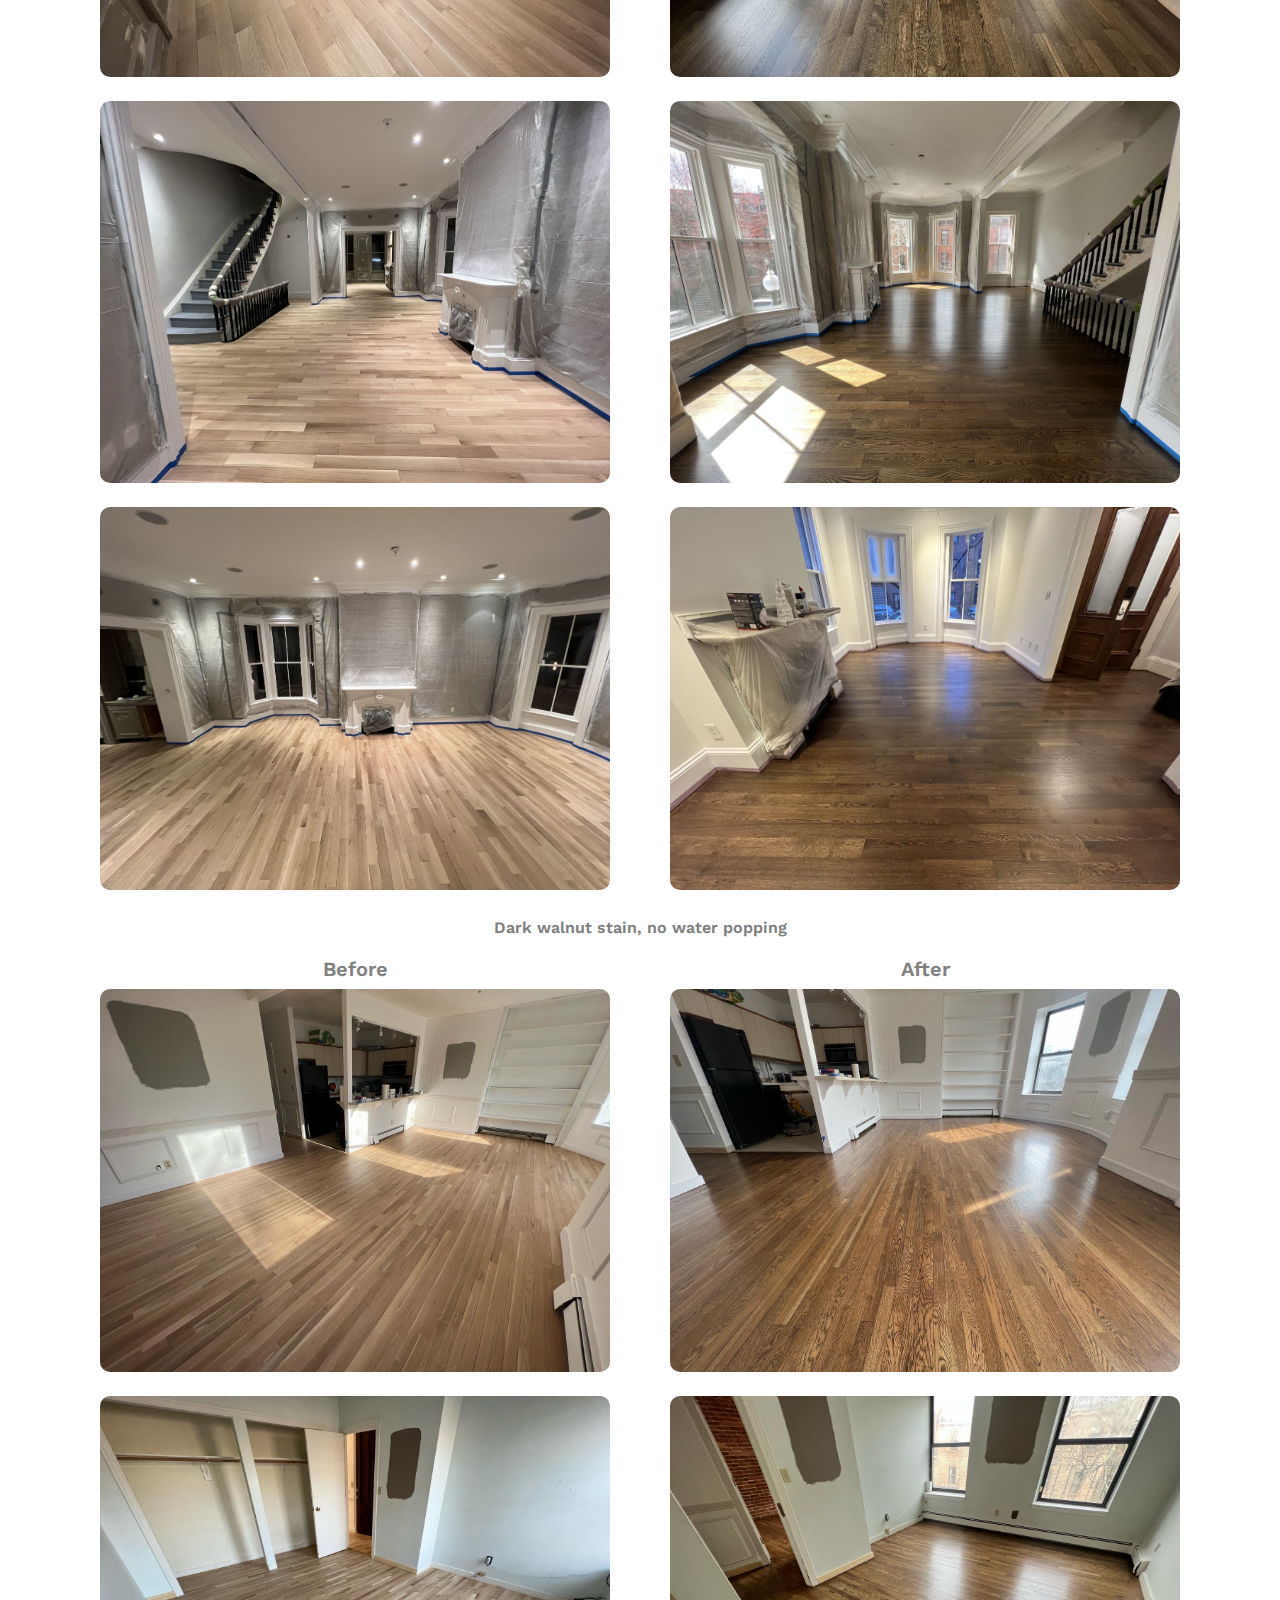
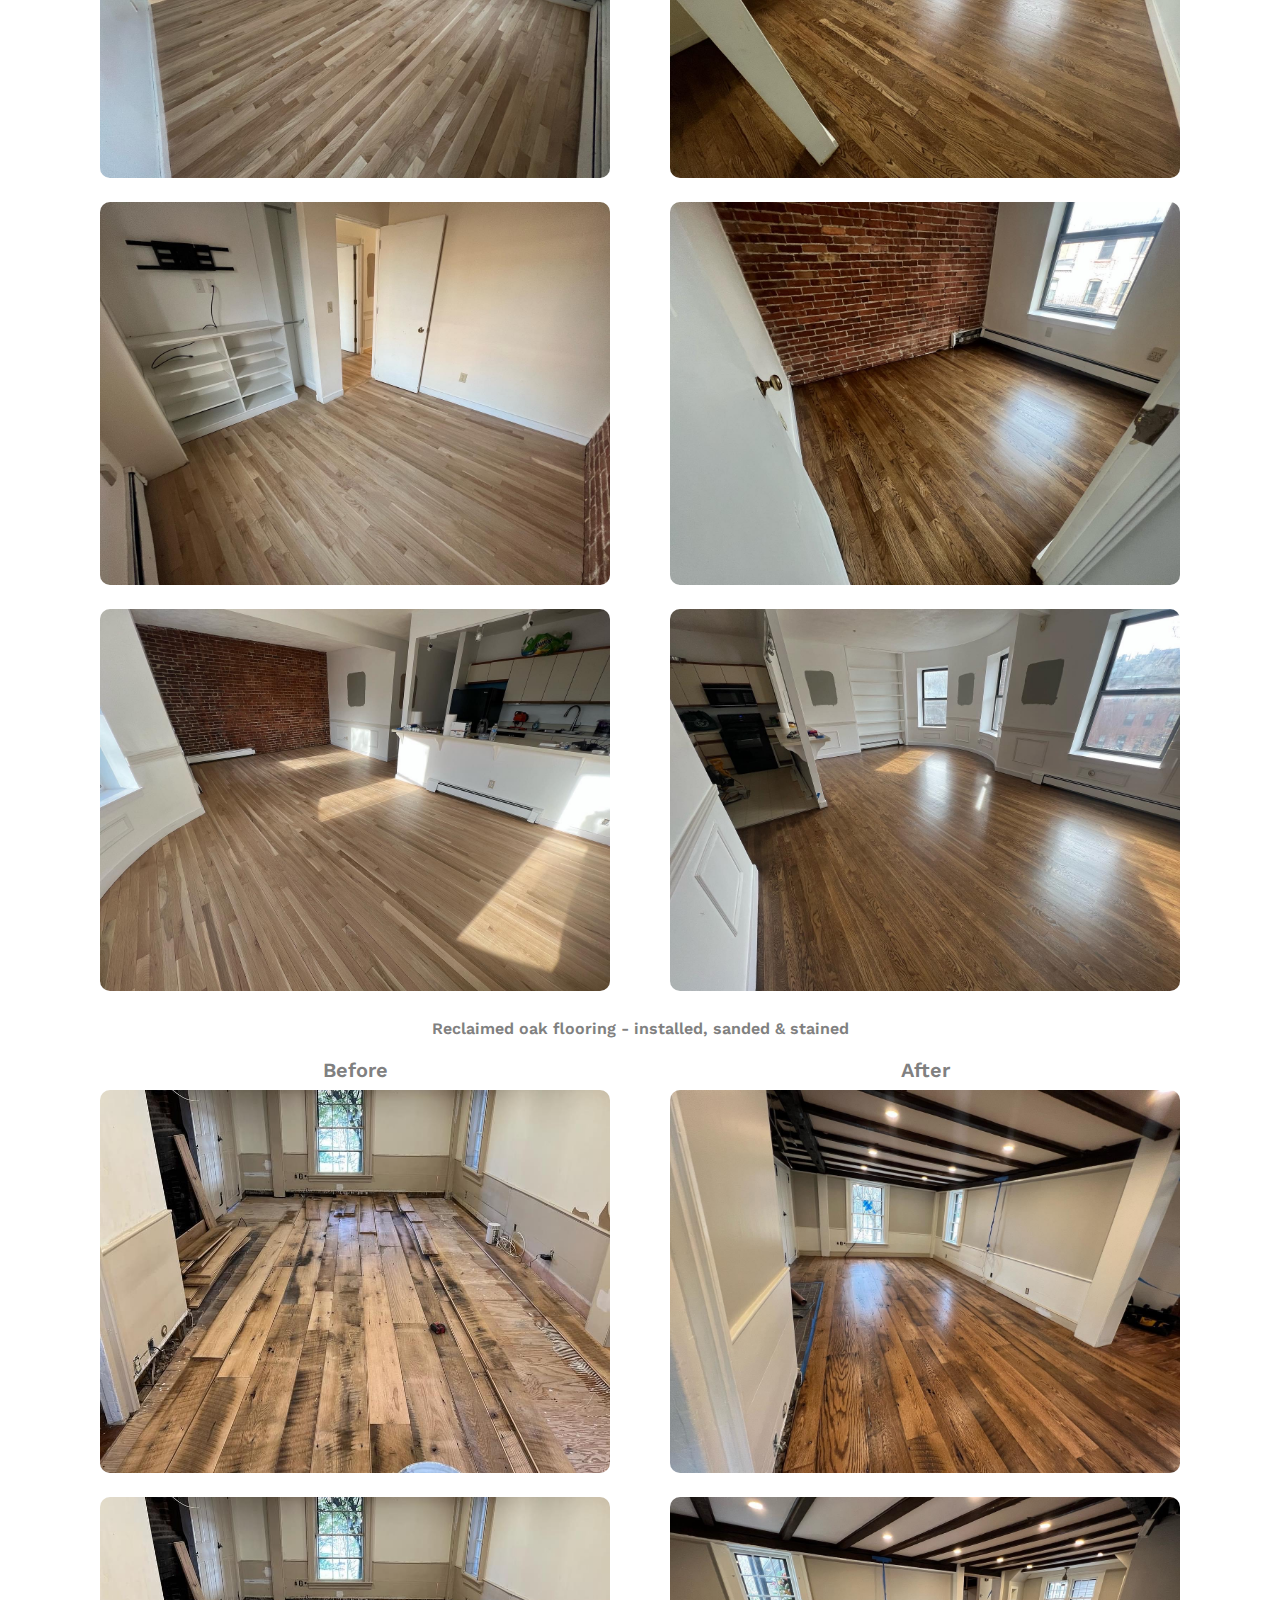
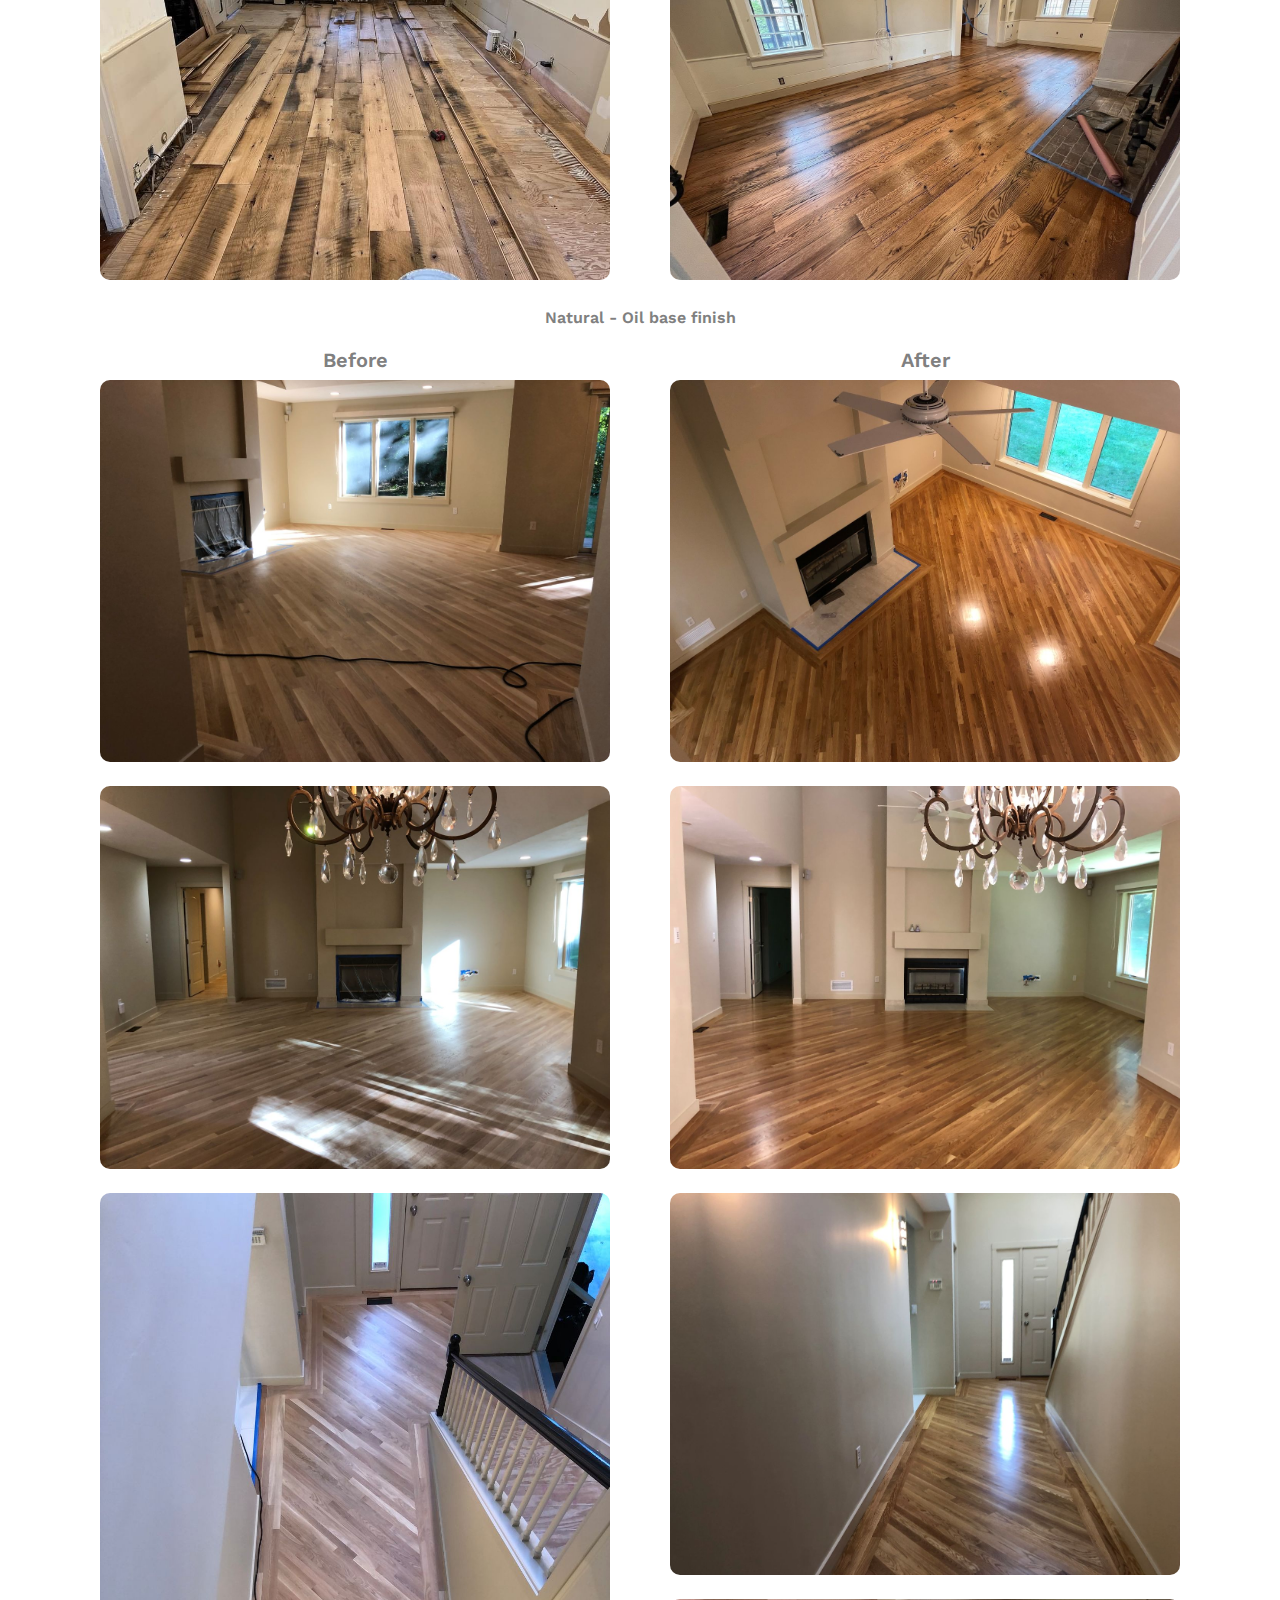
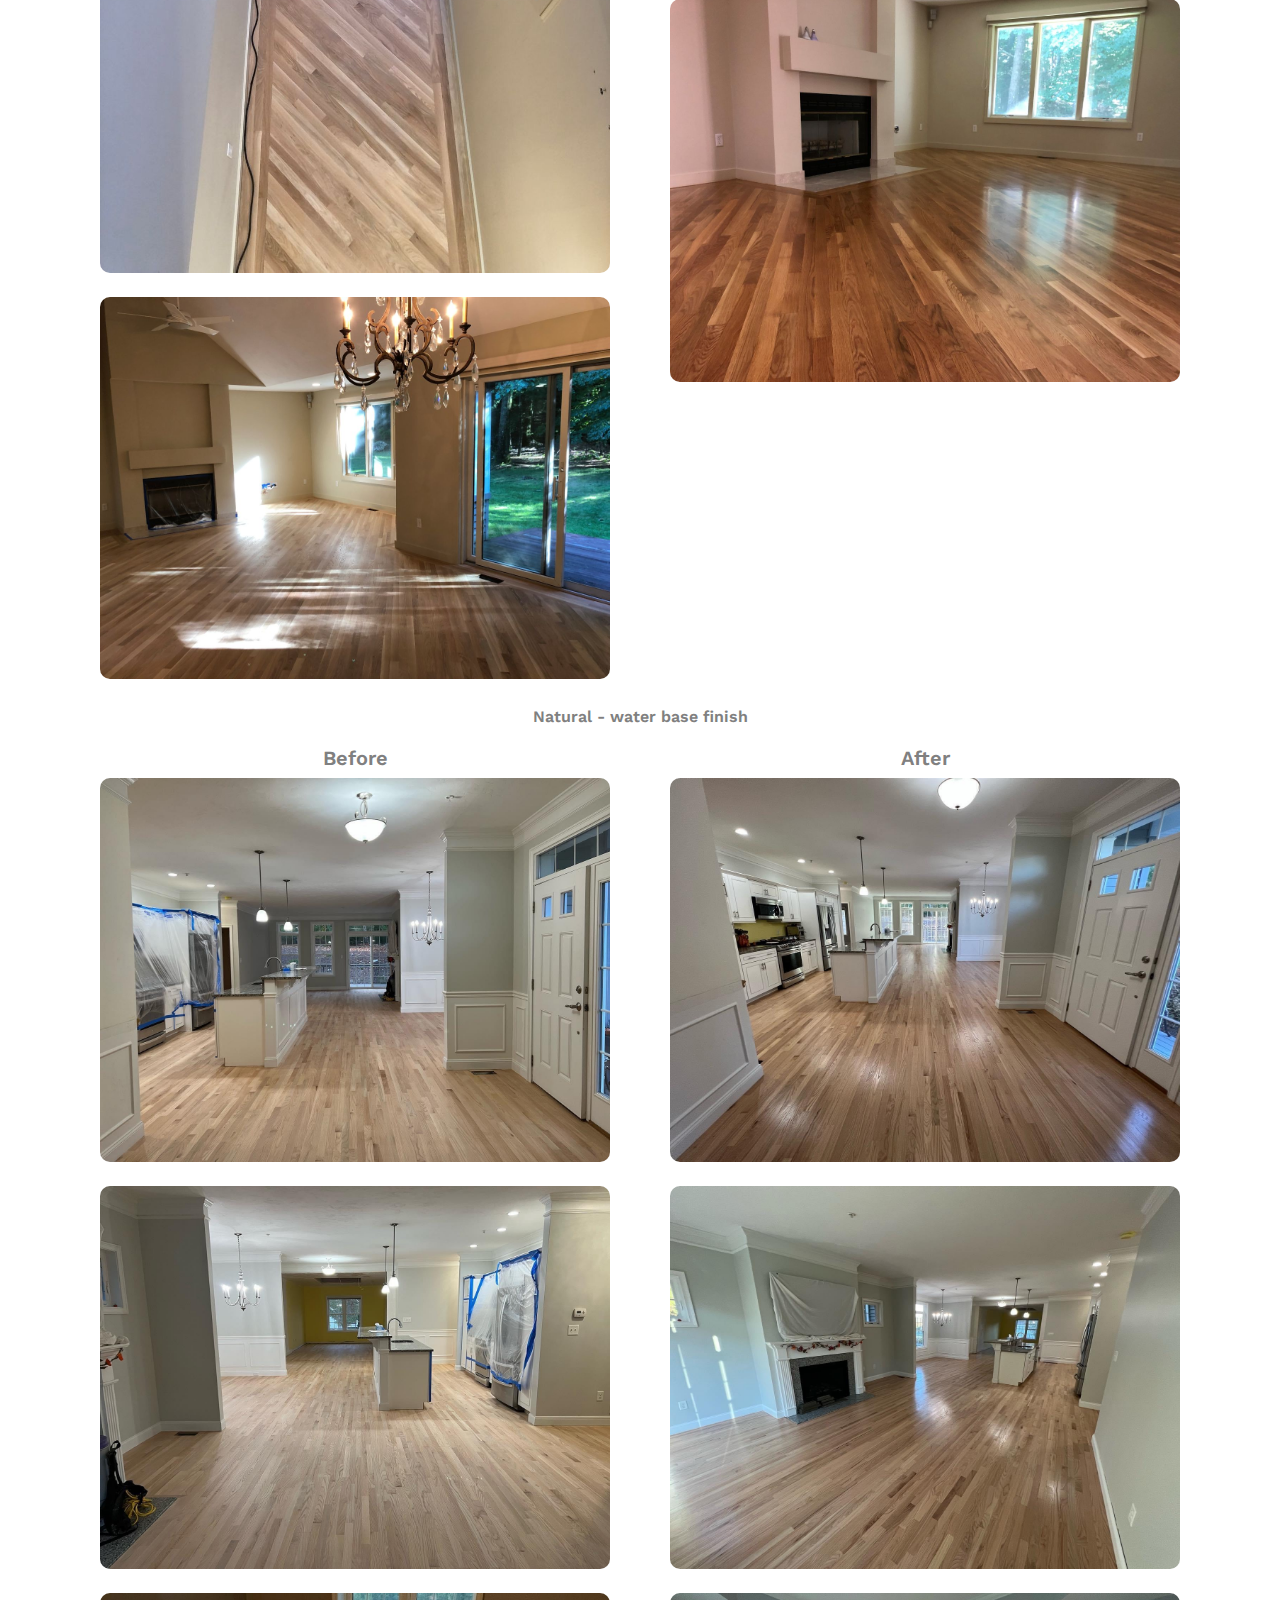
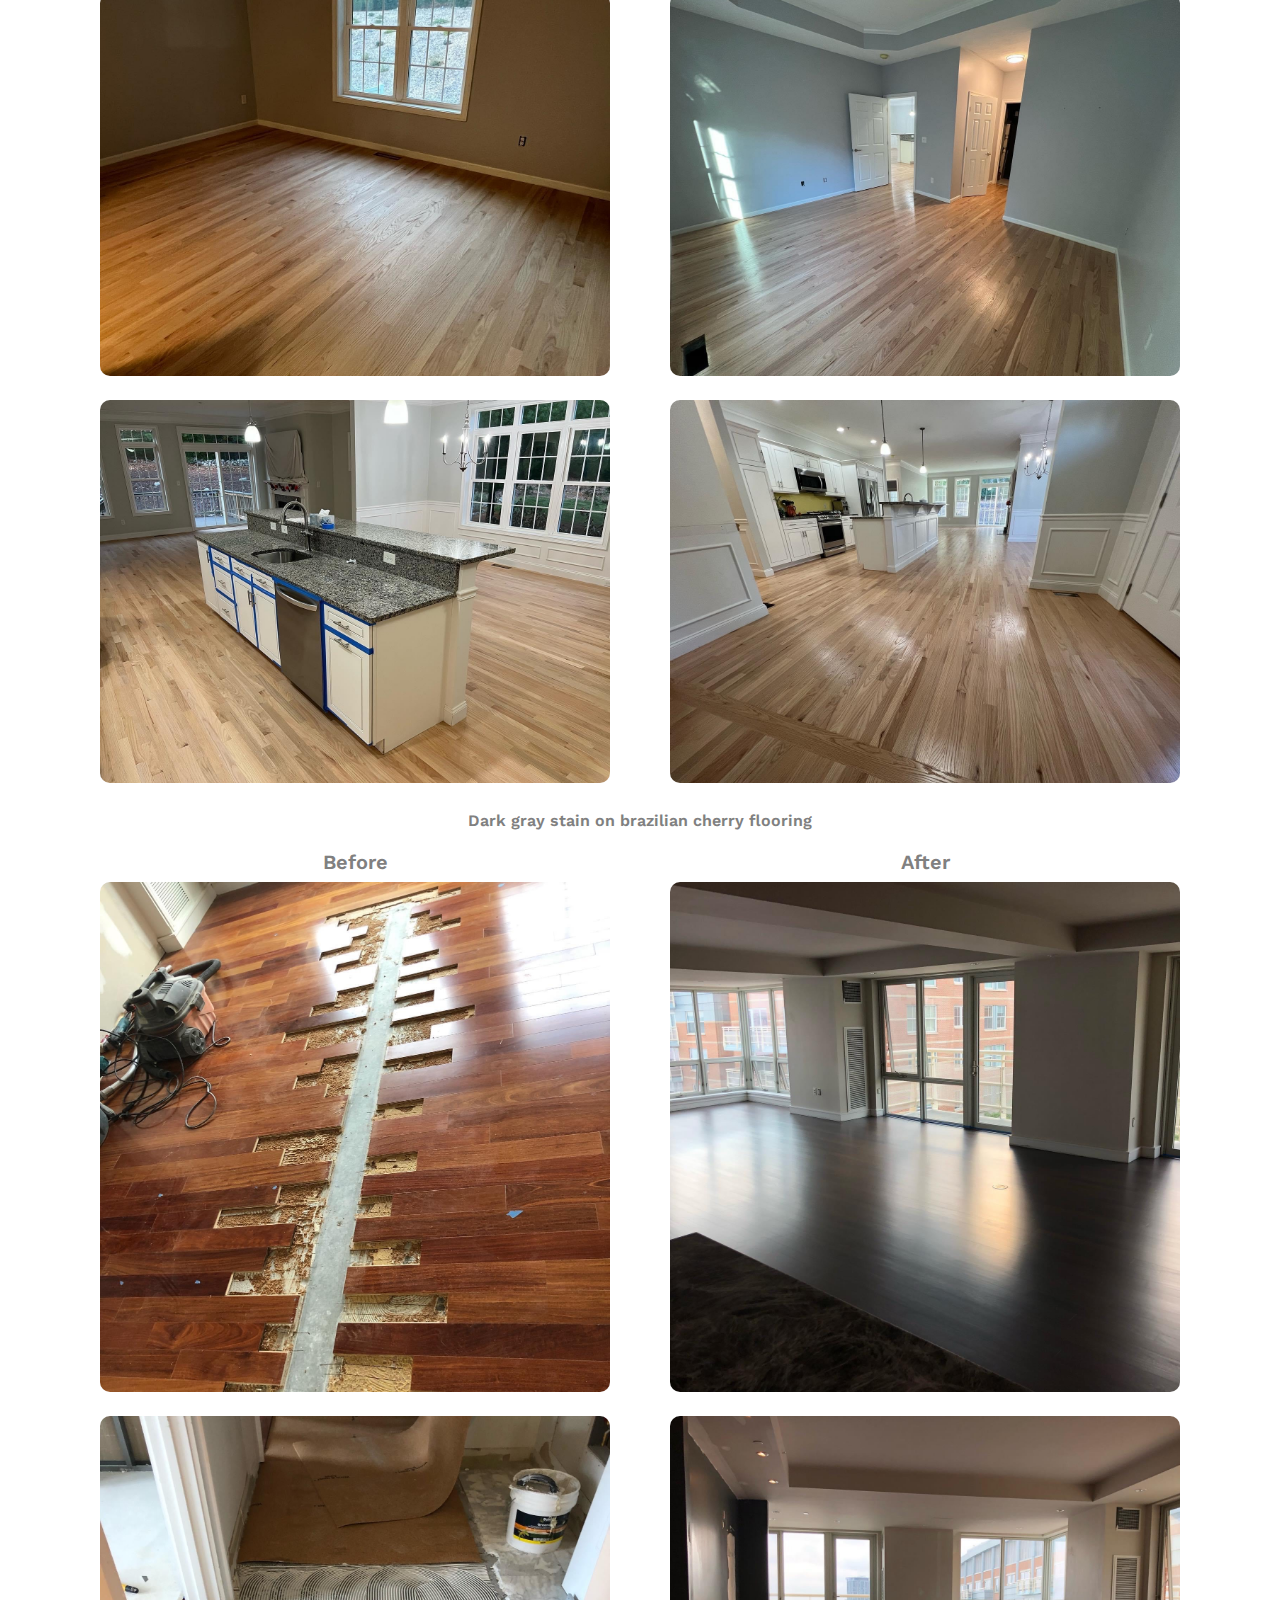
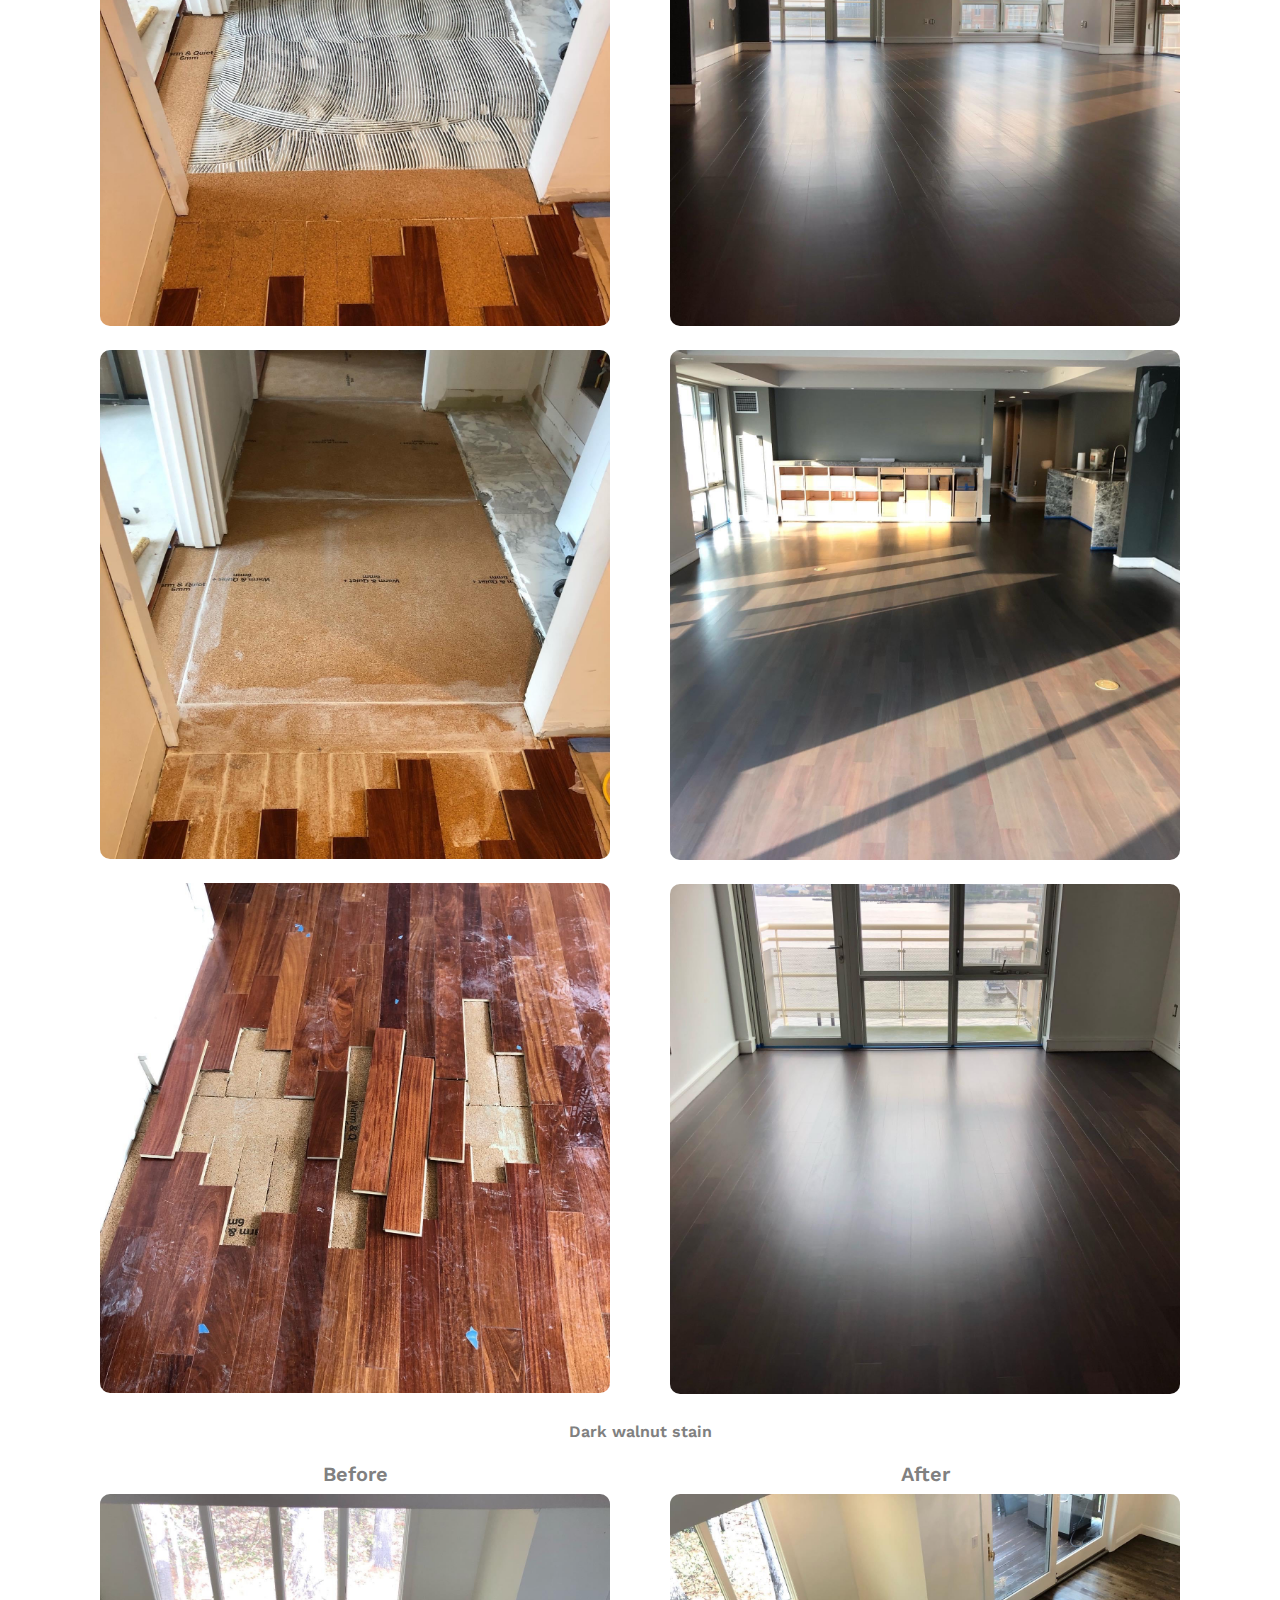
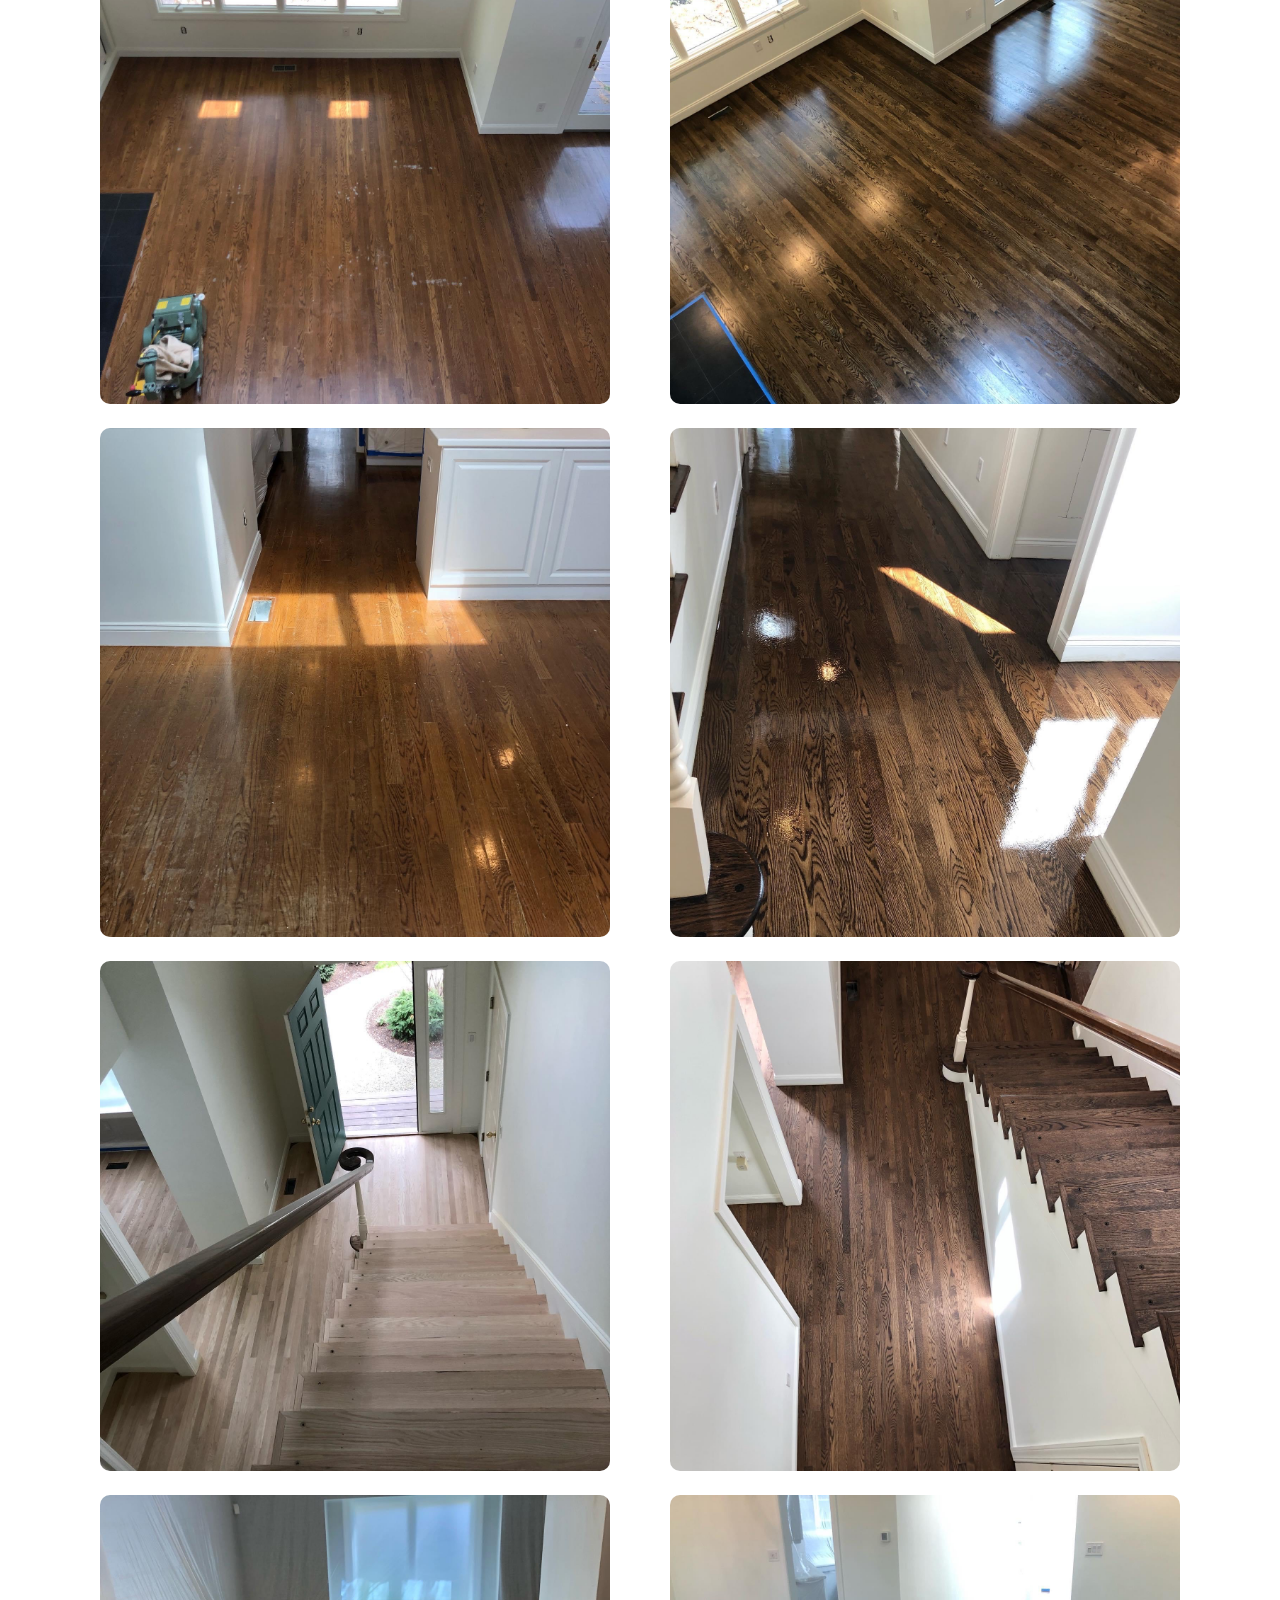
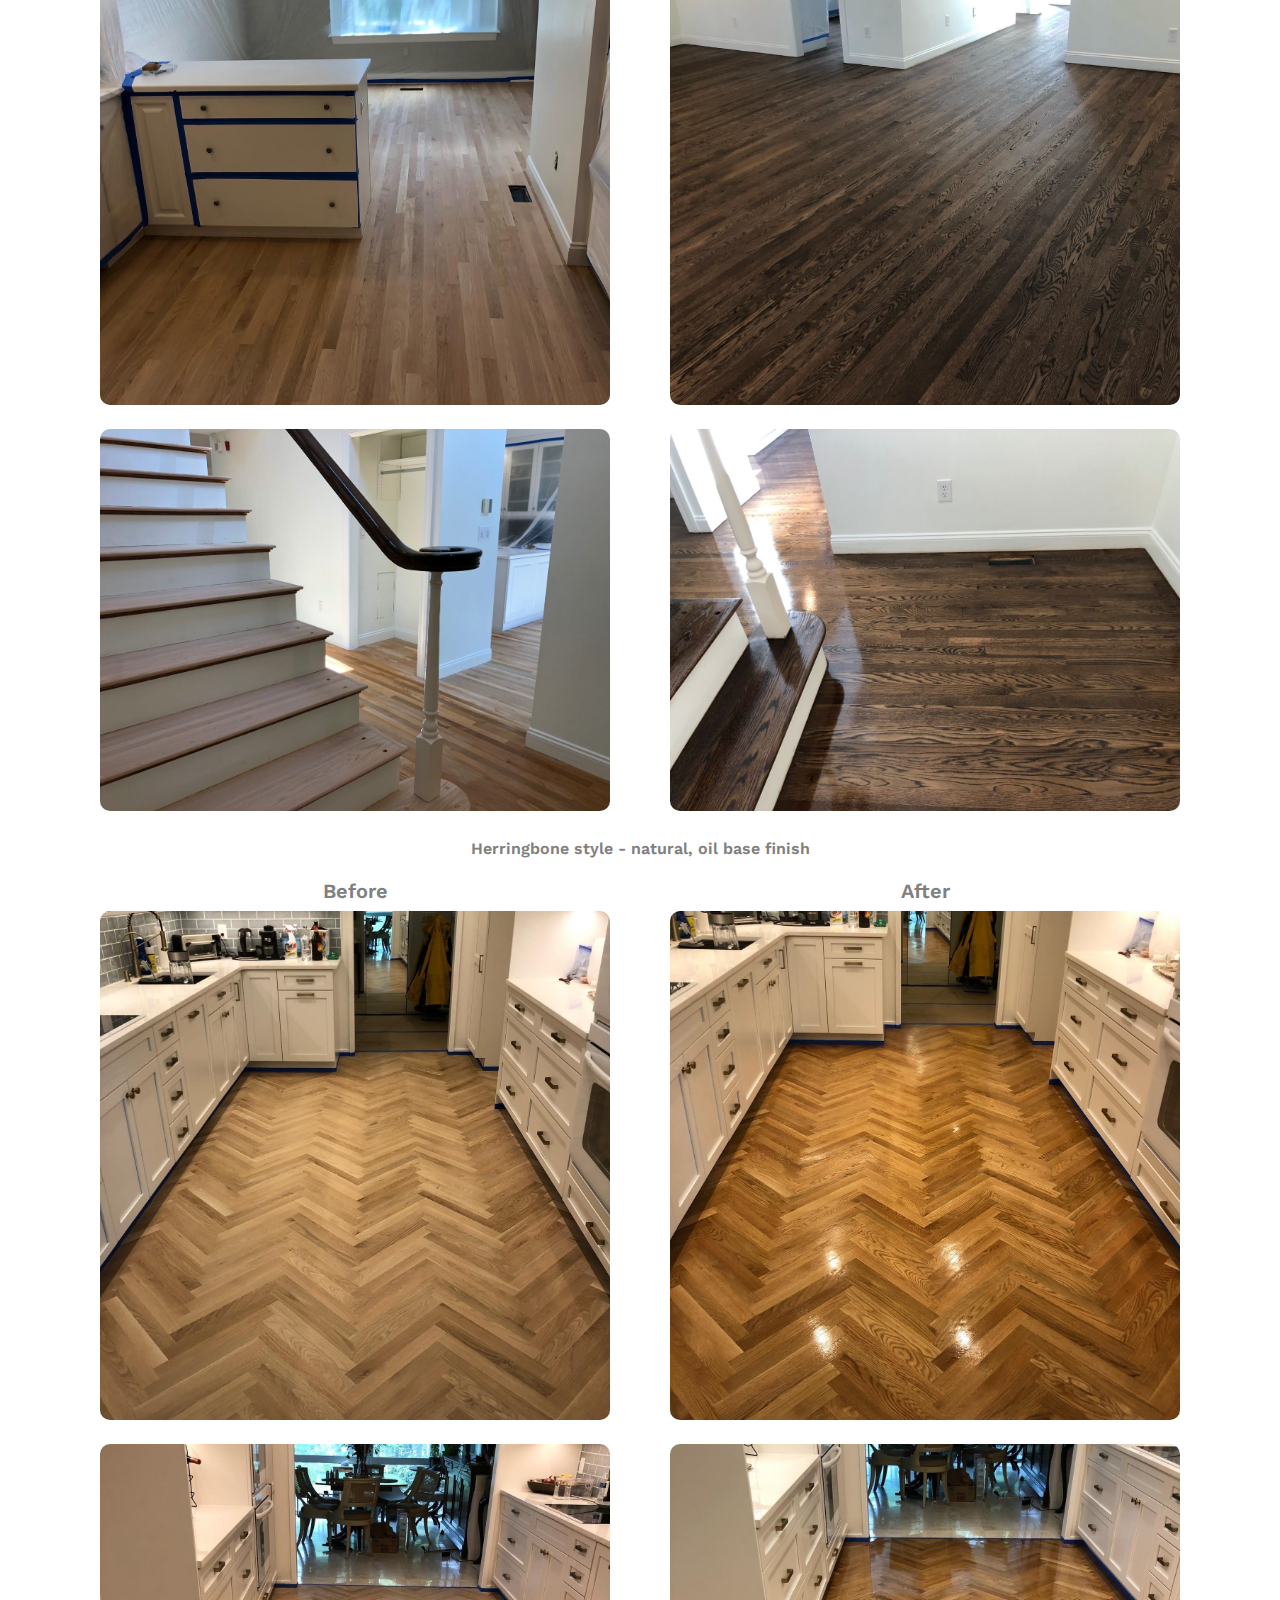
<file: gallery.html>
<!doctype html>
<html lang="en">
  <head>
    <title>Luxe Flooring | Gallery</title>
    <meta charset="utf-8">
    <meta name="viewport" content="width=device-width, initial-scale=1, shrink-to-fit=no">
    <!-- <base href="/"> -->

    <link rel="icon" type="image/png" href="img/favicon.png">
    <link rel="apple-touch-icon" sizes="76x76" href="img/favicon.png">
    <meta http-equiv="X-UA-Compatible" content="IE=edge,chrome=1" />
    <!-- no-cache -->
    <!-- <meta http-equiv="Cache-Control" content="no-cache, no-store, must-revalidate" />
    <meta http-equiv="Pragma" content="no-cache" />
    <meta http-equiv="Expires" content="0" /> -->
    <!-- meta tags -->
    <meta property="og:url"                content="https://luxewoodflooring.net/" />
    <meta property="og:type"               content="website" />
    <meta property="og:title"              content="Luxe Flooring" />
    <meta property="og:description"        content="Luxe Flooring is a top rated home improvement contractor in New England offering installation, repair, finish / refinish services" />
    <meta property="og:locale"             content="en_EN" />
    <meta property="og:site_name"          content="Luxe Flooring" />
    <meta property="og:image"              content="img/luxe.jpg" type="image/jpg" />
    <meta property="og:image:type"         content="image/jpg" />
    <meta property="og:image:width"        content="1358" />
    <meta property="og:image:height"       content="960" />
    <meta property="og:image:alt"          content="Luxe Flooring Logo" />

    <meta name="description" content="Luxe Flooring is a top rated home improvement contractor in New England offering installation, repair, finish / refinish services" />
    <meta name="keywords" content="Luxe, Flooring, Hardwood, Laminate, Vinyl, Staircases, Finish, Repair">
    <meta name="author" content="https://luxewoodflooring.net/">
    
    
    <link href="https://fonts.googleapis.com/css?family=Work+Sans:400,700,900&display=swap" rel="stylesheet">

    <link rel="stylesheet" href="css/bootstrap.min.css">
    <link rel="stylesheet" href="css/jquery-ui.css">
    <link rel="stylesheet" href="css/owl.carousel.min.css">
    <link rel="stylesheet" href="css/owl.theme.default.min.css">
    <link rel="stylesheet" href="css/owl.theme.default.min.css">

    <link rel="stylesheet" href="css/jquery.fancybox.min.css">

    <link rel="stylesheet" href="css/bootstrap-datepicker.css">

    <link rel="stylesheet" href="fonts/flaticon/font/flaticon.css">
    <link rel="stylesheet" href="fonts/icomoon/style.css">
    <link rel="stylesheet" href="css/aos.css">
    <link rel="stylesheet" href="css/style.css">

    <!-- Global site tag (gtag.js) - Google Analytics -->
    <script async src="https://www.googletagmanager.com/gtag/js?id=G-CEQ41CY1Z0"></script>
    <script>
      window.dataLayer = window.dataLayer || [];
      function gtag(){dataLayer.push(arguments);}
      gtag('js', new Date());

      gtag('config', 'G-CEQ41CY1Z0');
    </script>
    
  </head>
  <body data-spy="scroll" data-target=".site-navbar-target" data-offset="300">
  

  


  <div class="site-wrap">

    <div class="site-mobile-menu site-navbar-target">
      <div class="site-mobile-menu-header">
        <div class="site-mobile-menu-close mt-3">
          <span class="icon-close2 js-menu-toggle"></span>
        </div>
      </div>
      <div class="site-mobile-menu-body"></div>
    </div>
   
    
    <header class="site-navbar py-4 js-sticky-header site-navbar-target" role="banner">

      <div class="container">
        <div class="row align-items-center">
          
          <div class="col-6 col-xl-3" style="display: flex;
          align-items: center;">
            <img src="img/logo.png" class="luxe-img-logo" alt="logo" style="width: 40px;" />
            <img src="img/logo_brown.png" class="luxe-img-logo-brown" alt="logo" style="width: 40px;" />
            <h1 class="mb-0 site-logo" style="    top: unset;
            margin-left: 5px;font-size: 15px;"><a href="index.html" class="mb-0">Luxe Flooring</a></h1>
          </div>

          <div class="col-12 col-md-9 d-none d-xl-block">
            <nav class="site-navigation position-relative text-right" role="navigation">

              <ul class="site-menu main-menu js-clone-nav mr-auto d-none d-lg-block">
                <li><a href="index.html" class="nav-link">Home</a></li>
              </ul>
            </nav>
          </div>


          <div class="col-6 d-inline-block d-xl-none ml-md-0 py-3" style="position: relative; top: 3px;"><a href="#" class="site-menu-toggle js-menu-toggle float-right"><span class="icon-menu h3"></span></a></div>

        </div>
      </div>
      
    </header>
    <!-- end header ----------------------------------------------------->
  
    <div style="height: 88px; background-color: #343a40; width: 100%;">

    </div>
    

    <!-- gallery section ------------------------------------------------------>
    <section class="site-section" id="gallery-section">
      
      <div class="container">

        <div class="row mb-3">
          <div class="col-12 text-center" data-aos="fade">
            <h2 class="section-title mb-3 wood-text-dark">Gallery</h2>
          </div>
        </div>

        <div class="row justify-content-center mb-5" data-aos="fade-up">
          <div id="filters" class="filters text-center button-group col-md-7">
            <a href="#hardwood-section" class="smoothscroll btn btn-primary" style="font-weight: 600;">Hardwood</a>
            <a href="#laminate-section" class="smoothscroll btn btn-primary" style="font-weight: 600;">Laminate</a>
            <a href="#vinyl-section" class="smoothscroll btn btn-primary" style="font-weight: 600;">Luxury Vinyl Plank</a>
            <a href="#staircases-section" class="smoothscroll btn btn-primary" style="font-weight: 600;">Staircases</a>

            <!-- <button class="btn btn-primary" data-filter=".hardwood">Hardwood</button>
            <button class="btn btn-primary" data-filter=".laminate">Laminate</button>
            <button class="btn btn-primary" data-filter=".vinyl">Vinyl</button>
            <button class="btn btn-primary" data-filter=".staircases">Staircases</button> -->
          </div>
        </div>  
        
        <!-- hardwood section -->
        <div id="hardwood-section" style="text-align: center;">
          <div class="row mb-3">
            <div class="col-12 text-center" data-aos="fade">
              <h3 class="section-title mb-3 wood-text-dark" style="font-size: 2rem;">Hardwood</h3>
            </div>
          </div>

          <div id="posts" class="row no-gutter">       
          </div>
          <!-- ----------------------------- -->

          <p style="font-weight: 600;">White Wash</p>
          <div id="posts" class="row no-gutter">
            <div class="col-6">
                <h5 style="font-weight: 600;">Before</h5>
                <div class="item col-12 col-sm-12 col-md-12 col-lg-12 col-xl-12 mb-4">
                  <a href="gallery/Hardwood/1. White Wash/67217199798--3E915313-B06C-4FAF-8083-3B1571A054CD.jpg" class="item-wrap fancybox" data-fancybox="gallery">
                    <span class="icon-search2"></span>
                    <img class="img-fluid" src="gallery/Hardwood/1. White Wash/67217199798--3E915313-B06C-4FAF-8083-3B1571A054CD.jpg">
                  </a>
                </div>
                <div class="item col-12 col-sm-12 col-md-12 col-lg-12 col-xl-12 mb-4">
                  <a href="gallery/Hardwood/1. White Wash/IMG-2356.jpg" class="item-wrap fancybox" data-fancybox="gallery">
                    <span class="icon-search2"></span>
                    <img class="img-fluid" src="gallery/Hardwood/1. White Wash/IMG-2356.jpg">
                  </a>
                </div>
                <div class="item col-12 col-sm-12 col-md-12 col-lg-12 col-xl-12 mb-4">
                  <a href="gallery/Hardwood/1. White Wash/IMG-2357.jpg" class="item-wrap fancybox" data-fancybox="gallery">
                    <span class="icon-search2"></span>
                    <img class="img-fluid" src="gallery/Hardwood/1. White Wash/IMG-2357.jpg">
                  </a>
                </div>
            </div>
            <div class="col-6">
                <h5 style="font-weight: 600;">After</h5>
                <div class="item col-12 col-sm-12 col-md-12 col-lg-12 col-xl-12 mb-4">
                  <a href="gallery/Hardwood/1. White Wash/IMG_2213.jpeg" class="item-wrap fancybox" data-fancybox="gallery">
                    <span class="icon-search2"></span>
                    <img class="img-fluid" src="gallery/Hardwood/1. White Wash/IMG_2213.jpeg">
                  </a>
                </div>
                <div class="item col-12 col-sm-12 col-md-12 col-lg-12 col-xl-12 mb-4">
                  <a href="gallery/Hardwood/1. White Wash/IMG_2217.jpeg" class="item-wrap fancybox" data-fancybox="gallery">
                    <span class="icon-search2"></span>
                    <img class="img-fluid" src="gallery/Hardwood/1. White Wash/IMG_2217.jpeg">
                  </a>
                </div>
                <div class="item col-12 col-sm-12 col-md-12 col-lg-12 col-xl-12 mb-4">
                  <a href="gallery/Hardwood/1. White Wash/IMG_2219.jpeg" class="item-wrap fancybox" data-fancybox="gallery">
                    <span class="icon-search2"></span>
                    <img class="img-fluid" src="gallery/Hardwood/1. White Wash/IMG_2219.jpeg">
                  </a>
                </div>
                <div class="item col-12 col-sm-12 col-md-12 col-lg-12 col-xl-12 mb-4">
                  <a href="gallery/Hardwood/1. White Wash/IMG-1181.jpg" class="item-wrap fancybox" data-fancybox="gallery">
                    <span class="icon-search2"></span>
                    <img class="img-fluid" src="gallery/Hardwood/1. White Wash/IMG-1181.jpg">
                  </a>
                </div>
                <div class="item col-12 col-sm-12 col-md-12 col-lg-12 col-xl-12 mb-4">
                  <a href="gallery/Hardwood/1. White Wash/IMG-1182.jpg" class="item-wrap fancybox" data-fancybox="gallery">
                    <span class="icon-search2"></span>
                    <img class="img-fluid" src="gallery/Hardwood/1. White Wash/IMG-1182.jpg">
                  </a>
                </div>
            </div>
            
          </div>
          <!-- ----------------------------- -->

          <p style="font-weight: 600;">Jacobean stain</p>
          <div id="posts" class="row no-gutter">
            <div class="col-6">
                <h5 style="font-weight: 600;">Before</h5>
                <div class="item col-12 mb-4">
                  <a href="gallery/Hardwood/3. Jacobean stain - before & after/IMG-1789.jpg" class="item-wrap fancybox" data-fancybox="gallery">
                    <span class="icon-search2"></span>
                    <img class="img-fluid" src="gallery/Hardwood/3. Jacobean stain - before & after/IMG-1789.jpg">
                  </a>
                </div>
                <div class="item col-12 mb-4">
                  <a href="gallery/Hardwood/3. Jacobean stain - before & after/IMG-1790.jpg" class="item-wrap fancybox" data-fancybox="gallery">
                    <span class="icon-search2"></span>
                    <img class="img-fluid" src="gallery/Hardwood/3. Jacobean stain - before & after/IMG-1790.jpg">
                  </a>
                </div>
                <div class="item col-12 mb-4">
                  <a href="gallery/Hardwood/3. Jacobean stain - before & after/IMG-1794.jpg" class="item-wrap fancybox" data-fancybox="gallery">
                    <span class="icon-search2"></span>
                    <img class="img-fluid" src="gallery/Hardwood/3. Jacobean stain - before & after/IMG-1794.jpg">
                  </a>
                </div>
            </div>
            <div class="col-6">
                <h5 style="font-weight: 600;">After</h5>
                <div class="item col-12 mb-4">
                  <a href="gallery/Hardwood/3. Jacobean stain - before & after/IMG-1839.jpg" class="item-wrap fancybox" data-fancybox="gallery">
                    <span class="icon-search2"></span>
                    <img class="img-fluid" src="gallery/Hardwood/3. Jacobean stain - before & after/IMG-1839.jpg">
                  </a>
                </div>
                <div class="item col-12 mb-4">
                  <a href="gallery/Hardwood/3. Jacobean stain - before & after/IMG-1838.jpg" class="item-wrap fancybox" data-fancybox="gallery">
                    <span class="icon-search2"></span>
                    <img class="img-fluid" src="gallery/Hardwood/3. Jacobean stain - before & after/IMG-1838.jpg">
                  </a>
                </div>
                <div class="item col-12 mb-4">
                  <a href="gallery/Hardwood/3. Jacobean stain - before & after/IMG-1828.jpg" class="item-wrap fancybox" data-fancybox="gallery">
                    <span class="icon-search2"></span>
                    <img class="img-fluid" src="gallery/Hardwood/3. Jacobean stain - before & after/IMG-1828.jpg">
                  </a>
                </div>
            </div>
            
          </div>
          <!-- ----------------------------- -->

          <p style="font-weight: 600;">Dark walnut stain, no water popping</p>
          <div id="posts" class="row no-gutter">
            <div class="col-6">
                <h5 style="font-weight: 600;">Before</h5>
                <div class="item col-12 mb-4">
                  <a href="gallery/Hardwood/4. Dark walnut stain, no water popping - before & after/b1.JPG" class="item-wrap fancybox" data-fancybox="gallery">
                    <span class="icon-search2"></span>
                    <img class="img-fluid" src="gallery/Hardwood/4. Dark walnut stain, no water popping - before & after/b1.JPG">
                  </a>
                </div>
                <div class="item col-12 mb-4">
                  <a href="gallery/Hardwood/4. Dark walnut stain, no water popping - before & after/b2.JPG" class="item-wrap fancybox" data-fancybox="gallery">
                    <span class="icon-search2"></span>
                    <img class="img-fluid" src="gallery/Hardwood/4. Dark walnut stain, no water popping - before & after/b2.JPG">
                  </a>
                </div>
                <div class="item col-12 mb-4">
                  <a href="gallery/Hardwood/4. Dark walnut stain, no water popping - before & after/b3.JPG" class="item-wrap fancybox" data-fancybox="gallery">
                    <span class="icon-search2"></span>
                    <img class="img-fluid" src="gallery/Hardwood/4. Dark walnut stain, no water popping - before & after/b3.JPG">
                  </a>
                </div>
                <div class="item col-12 mb-4">
                  <a href="gallery/Hardwood/4. Dark walnut stain, no water popping - before & after/b4.JPG" class="item-wrap fancybox" data-fancybox="gallery">
                    <span class="icon-search2"></span>
                    <img class="img-fluid" src="gallery/Hardwood/4. Dark walnut stain, no water popping - before & after/b4.JPG">
                  </a>
                </div>
                
            </div>
            <div class="col-6">
                <h5 style="font-weight: 600;">After</h5>
                <div class="item col-12 mb-4">
                  <a href="gallery/Hardwood/4. Dark walnut stain, no water popping - before & after/a5.JPG" class="item-wrap fancybox" data-fancybox="gallery">
                    <span class="icon-search2"></span>
                    <img class="img-fluid" src="gallery/Hardwood/4. Dark walnut stain, no water popping - before & after/a5.JPG">
                  </a>
                </div>
                <div class="item col-12 mb-4">
                  <a href="gallery/Hardwood/4. Dark walnut stain, no water popping - before & after/a4.JPG" class="item-wrap fancybox" data-fancybox="gallery">
                    <span class="icon-search2"></span>
                    <img class="img-fluid" src="gallery/Hardwood/4. Dark walnut stain, no water popping - before & after/a4.JPG">
                  </a>
                </div>
                <div class="item col-12 mb-4">
                  <a href="gallery/Hardwood/4. Dark walnut stain, no water popping - before & after/a2.JPG" class="item-wrap fancybox" data-fancybox="gallery">
                    <span class="icon-search2"></span>
                    <img class="img-fluid" src="gallery/Hardwood/4. Dark walnut stain, no water popping - before & after/a2.JPG">
                  </a>
                </div>
                <div class="item col-12 mb-4">
                  <a href="gallery/Hardwood/4. Dark walnut stain, no water popping - before & after/a3.JPG" class="item-wrap fancybox" data-fancybox="gallery">
                    <span class="icon-search2"></span>
                    <img class="img-fluid" src="gallery/Hardwood/4. Dark walnut stain, no water popping - before & after/a3.JPG">
                  </a>
                </div>
            </div>
            
          </div>
          <!-- ----------------------------- -->

          <p style="font-weight: 600;">Reclaimed oak flooring - installed, sanded & stained</p>
          <div id="posts" class="row no-gutter">
            <div class="col-6">
                <h5 style="font-weight: 600;">Before</h5>
                <div class="item col-12 mb-4">
                  <a href="gallery/Hardwood/6. Reclaimed oak flooring - installed, sanded & stained/IMG_2241.jpg" class="item-wrap fancybox" data-fancybox="gallery">
                    <span class="icon-search2"></span>
                    <img class="img-fluid" src="gallery/Hardwood/6. Reclaimed oak flooring - installed, sanded & stained/IMG_2241.jpg">
                  </a>
                </div>
                <div class="item col-12 mb-4">
                  <a href="gallery/Hardwood/6. Reclaimed oak flooring - installed, sanded & stained/IMG_2241.jpg" class="item-wrap fancybox" data-fancybox="gallery">
                    <span class="icon-search2"></span>
                    <img class="img-fluid" src="gallery/Hardwood/6. Reclaimed oak flooring - installed, sanded & stained/IMG_2241.jpg">
                  </a>
                </div>
                
            </div>
            <div class="col-6">
                <h5 style="font-weight: 600;">After</h5>
                <div class="item col-12 mb-4">
                  <a href="gallery/Hardwood/6. Reclaimed oak flooring - installed, sanded & stained/IMG_2238.jpg" class="item-wrap fancybox" data-fancybox="gallery">
                    <span class="icon-search2"></span>
                    <img class="img-fluid" src="gallery/Hardwood/6. Reclaimed oak flooring - installed, sanded & stained/IMG_2238.jpg">
                  </a>
                </div>
                <div class="item col-12 mb-4">
                  <a href="gallery/Hardwood/6. Reclaimed oak flooring - installed, sanded & stained/IMG_2239.jpg" class="item-wrap fancybox" data-fancybox="gallery">
                    <span class="icon-search2"></span>
                    <img class="img-fluid" src="gallery/Hardwood/6. Reclaimed oak flooring - installed, sanded & stained/IMG_2239.jpg">
                  </a>
                </div>
            </div>
            
          </div>
          <!-- ----------------------------- -->

          <p style="font-weight: 600;">Natural - Oil base finish</p>
          <div id="posts" class="row no-gutter">
            <div class="col-6">
                <h5 style="font-weight: 600;">Before</h5>
                <div class="item col-12 mb-4">
                  <a href="gallery/Hardwood/2. Natural - Oil base/before/5.jpg" class="item-wrap fancybox" data-fancybox="gallery">
                    <span class="icon-search2"></span>
                    <img class="img-fluid" src="gallery/Hardwood/2. Natural - Oil base/before/5.jpg">
                  </a>
                </div>
                <div class="item col-12 mb-4">
                  <a href="gallery/Hardwood/2. Natural - Oil base/before/7.jpg" class="item-wrap fancybox" data-fancybox="gallery">
                    <span class="icon-search2"></span>
                    <img class="img-fluid" src="gallery/Hardwood/2. Natural - Oil base/before/7.jpg">
                  </a>
                </div>
                <div class="item col-12 mb-4">
                  <a href="gallery/Hardwood/2. Natural - Oil base/before/2.jpg" class="item-wrap fancybox" data-fancybox="gallery">
                    <span class="icon-search2"></span>
                    <img class="img-fluid" src="gallery/Hardwood/2. Natural - Oil base/before/2.jpg">
                  </a>
                </div>
                <div class="item col-12 mb-4">
                  <a href="gallery/Hardwood/2. Natural - Oil base/before/8.jpg" class="item-wrap fancybox" data-fancybox="gallery">
                    <span class="icon-search2"></span>
                    <img class="img-fluid" src="gallery/Hardwood/2. Natural - Oil base/before/8.jpg">
                  </a>
                </div>
                
            </div>
            <div class="col-6">
                <h5 style="font-weight: 600;">After</h5>
                <div class="item col-12 mb-4">
                  <a href="gallery/Hardwood/2. Natural - Oil base/after/IMG-0991.jpg" class="item-wrap fancybox" data-fancybox="gallery">
                    <span class="icon-search2"></span>
                    <img class="img-fluid" src="gallery/Hardwood/2. Natural - Oil base/after/IMG-0991.jpg">
                  </a>
                </div>
                <div class="item col-12 mb-4">
                  <a href="gallery/Hardwood/2. Natural - Oil base/after/IMG-1044.jpg" class="item-wrap fancybox" data-fancybox="gallery">
                    <span class="icon-search2"></span>
                    <img class="img-fluid" src="gallery/Hardwood/2. Natural - Oil base/after/IMG-1044.jpg">
                  </a>
                </div>
                <div class="item col-12 mb-4">
                  <a href="gallery/Hardwood/2. Natural - Oil base/after/IMG-1046.jpg" class="item-wrap fancybox" data-fancybox="gallery">
                    <span class="icon-search2"></span>
                    <img class="img-fluid" src="gallery/Hardwood/2. Natural - Oil base/after/IMG-1046.jpg">
                  </a>
                </div>
                <div class="item col-12 mb-4">
                  <a href="gallery/Hardwood/2. Natural - Oil base/after/IMG-1047.jpg" class="item-wrap fancybox" data-fancybox="gallery">
                    <span class="icon-search2"></span>
                    <img class="img-fluid" src="gallery/Hardwood/2. Natural - Oil base/after/IMG-1047.jpg">
                  </a>
                </div>
            </div>
            
          </div>
          <!-- ----------------------------- -->

          <p style="font-weight: 600;">Natural - water base finish</p>
          <div id="posts" class="row no-gutter">
            <div class="col-6">
                <h5 style="font-weight: 600;">Before</h5>
                <div class="item col-12 mb-4">
                  <a href="gallery/Hardwood/7. Natural - water base finish/IMG_2248.jpg" class="item-wrap fancybox" data-fancybox="gallery">
                    <span class="icon-search2"></span>
                    <img class="img-fluid" src="gallery/Hardwood/7. Natural - water base finish/IMG_2248.jpg">
                  </a>
                </div>
                <div class="item col-12 mb-4">
                  <a href="gallery/Hardwood/7. Natural - water base finish/IMG_2249.jpg" class="item-wrap fancybox" data-fancybox="gallery">
                    <span class="icon-search2"></span>
                    <img class="img-fluid" src="gallery/Hardwood/7. Natural - water base finish/IMG_2249.jpg">
                  </a>
                </div>
                <div class="item col-12 mb-4">
                  <a href="gallery/Hardwood/7. Natural - water base finish/IMG_2250.jpg" class="item-wrap fancybox" data-fancybox="gallery">
                    <span class="icon-search2"></span>
                    <img class="img-fluid" src="gallery/Hardwood/7. Natural - water base finish/IMG_2250.jpg">
                  </a>
                </div>
                <div class="item col-12 mb-4">
                  <a href="gallery/Hardwood/7. Natural - water base finish/IMG_2246.jpg" class="item-wrap fancybox" data-fancybox="gallery">
                    <span class="icon-search2"></span>
                    <img class="img-fluid" src="gallery/Hardwood/7. Natural - water base finish/IMG_2246.jpg">
                  </a>
                </div>
                
            </div>
            <div class="col-6">
                <h5 style="font-weight: 600;">After</h5>
                <div class="item col-12 mb-4">
                  <a href="gallery/Hardwood/7. Natural - water base finish/IMG_2244.jpg" class="item-wrap fancybox" data-fancybox="gallery">
                    <span class="icon-search2"></span>
                    <img class="img-fluid" src="gallery/Hardwood/7. Natural - water base finish/IMG_2244.jpg">
                  </a>
                </div>
                <div class="item col-12 mb-4">
                  <a href="gallery/Hardwood/7. Natural - water base finish/IMG_2243.jpg" class="item-wrap fancybox" data-fancybox="gallery">
                    <span class="icon-search2"></span>
                    <img class="img-fluid" src="gallery/Hardwood/7. Natural - water base finish/IMG_2243.jpg">
                  </a>
                </div>
                <div class="item col-12 mb-4">
                  <a href="gallery/Hardwood/7. Natural - water base finish/IMG_2245.jpg" class="item-wrap fancybox" data-fancybox="gallery">
                    <span class="icon-search2"></span>
                    <img class="img-fluid" src="gallery/Hardwood/7. Natural - water base finish/IMG_2245.jpg">
                  </a>
                </div>
                <div class="item col-12 mb-4">
                  <a href="gallery/Hardwood/7. Natural - water base finish/IMG_2242.jpeg" class="item-wrap fancybox" data-fancybox="gallery">
                    <span class="icon-search2"></span>
                    <img class="img-fluid" src="gallery/Hardwood/7. Natural - water base finish/IMG_2242.jpeg">
                  </a>
                </div>
            </div>
            
          </div>
          <!-- ----------------------------- -->

          <p style="font-weight: 600;">Dark gray stain on brazilian cherry flooring</p>
          <div id="posts" class="row no-gutter">
            <div class="col-6">
                <h5 style="font-weight: 600;">Before</h5>
                <div class="item col-12 mb-4">
                  <a href="gallery/Hardwood/8. Gray stain on brazilian cherry - before & after/b1.jpg" class="item-wrap fancybox" data-fancybox="gallery">
                    <span class="icon-search2"></span>
                    <img class="img-fluid" src="gallery/Hardwood/8. Gray stain on brazilian cherry - before & after/b1.jpg">
                  </a>
                </div>
                <div class="item col-12 mb-4">
                  <a href="gallery/Hardwood/8. Gray stain on brazilian cherry - before & after/b3.jpg" class="item-wrap fancybox" data-fancybox="gallery">
                    <span class="icon-search2"></span>
                    <img class="img-fluid" src="gallery/Hardwood/8. Gray stain on brazilian cherry - before & after/b3.jpg">
                  </a>
                </div>
                <div class="item col-12 mb-4">
                  <a href="gallery/Hardwood/8. Gray stain on brazilian cherry - before & after/b4.jpg" class="item-wrap fancybox" data-fancybox="gallery">
                    <span class="icon-search2"></span>
                    <img class="img-fluid" src="gallery/Hardwood/8. Gray stain on brazilian cherry - before & after/b4.jpg">
                  </a>
                </div>
                <div class="item col-12 mb-4">
                  <a href="gallery/Hardwood/8. Gray stain on brazilian cherry - before & after/b2.jpg" class="item-wrap fancybox" data-fancybox="gallery">
                    <span class="icon-search2"></span>
                    <img class="img-fluid" src="gallery/Hardwood/8. Gray stain on brazilian cherry - before & after/b2.jpg">
                  </a>
                </div>
            </div>
            <div class="col-6">
                <h5 style="font-weight: 600;">After</h5>
                <div class="item col-12 mb-4">
                  <a href="gallery/Hardwood/8. Gray stain on brazilian cherry - before & after/a1.jpg" class="item-wrap fancybox" data-fancybox="gallery">
                    <span class="icon-search2"></span>
                    <img class="img-fluid" src="gallery/Hardwood/8. Gray stain on brazilian cherry - before & after/a1.jpg">
                  </a>
                </div>
                <div class="item col-12 mb-4">
                  <a href="gallery/Hardwood/8. Gray stain on brazilian cherry - before & after/a3.jpg" class="item-wrap fancybox" data-fancybox="gallery">
                    <span class="icon-search2"></span>
                    <img class="img-fluid" src="gallery/Hardwood/8. Gray stain on brazilian cherry - before & after/a3.jpg">
                  </a>
                </div>
                <div class="item col-12 mb-4">
                  <a href="gallery/Hardwood/8. Gray stain on brazilian cherry - before & after/a2.jpg" class="item-wrap fancybox" data-fancybox="gallery">
                    <span class="icon-search2"></span>
                    <img class="img-fluid" src="gallery/Hardwood/8. Gray stain on brazilian cherry - before & after/a2.jpg">
                  </a>
                </div>
                <div class="item col-12 mb-4">
                  <a href="gallery/Hardwood/8. Gray stain on brazilian cherry - before & after/a4.jpg" class="item-wrap fancybox" data-fancybox="gallery">
                    <span class="icon-search2"></span>
                    <img class="img-fluid" src="gallery/Hardwood/8. Gray stain on brazilian cherry - before & after/a4.jpg">
                  </a>
                </div>
            </div>
            
          </div>
          <!-- ----------------------------- -->

          <p style="font-weight: 600;">Dark walnut stain</p>
          <div id="posts" class="row no-gutter">
            <div class="col-6">
                <h5 style="font-weight: 600;">Before</h5>
                <div class="item col-12 mb-4">
                  <a href="gallery/Hardwood/9. Dark walnut stain - before and after/b2.jpg" class="item-wrap fancybox" data-fancybox="gallery">
                    <span class="icon-search2"></span>
                    <img class="img-fluid" src="gallery/Hardwood/9. Dark walnut stain - before and after/b2.jpg">
                  </a>
                </div>
                <div class="item col-12 mb-4">
                  <a href="gallery/Hardwood/9. Dark walnut stain - before and after/b1.jpg" class="item-wrap fancybox" data-fancybox="gallery">
                    <span class="icon-search2"></span>
                    <img class="img-fluid" src="gallery/Hardwood/9. Dark walnut stain - before and after/b1.jpg">
                  </a>
                </div>
                <div class="item col-12 mb-4">
                  <a href="gallery/Hardwood/9. Dark walnut stain - before and after/b3.jpg" class="item-wrap fancybox" data-fancybox="gallery">
                    <span class="icon-search2"></span>
                    <img class="img-fluid" src="gallery/Hardwood/9. Dark walnut stain - before and after/b3.jpg">
                  </a>
                </div>
                <div class="item col-12 mb-4">
                  <a href="gallery/Hardwood/9. Dark walnut stain - before and after/b4.jpg" class="item-wrap fancybox" data-fancybox="gallery">
                    <span class="icon-search2"></span>
                    <img class="img-fluid" src="gallery/Hardwood/9. Dark walnut stain - before and after/b4.jpg">
                  </a>
                </div>
                <div class="item col-12 mb-4">
                  <a href="gallery/Hardwood/4. Dark walnut stain, no water popping - before & after/before/1.jpg" class="item-wrap fancybox" data-fancybox="gallery">
                    <span class="icon-search2"></span>
                    <img class="img-fluid" src="gallery/Hardwood/4. Dark walnut stain, no water popping - before & after/before/1.jpg">
                  </a>
                </div>
                <!-- <div class="item col-12 mb-4">
                  <a href="gallery/Hardwood/4. Dark walnut stain, no water popping - before & after/before/1.jpg" class="item-wrap fancybox" data-fancybox="gallery">
                    <span class="icon-search2"></span>
                    <img class="img-fluid" src="gallery/Hardwood/4. Dark walnut stain, no water popping - before & after/before/1.jpg">
                  </a>
                </div> -->
            </div>
            <div class="col-6">
                <h5 style="font-weight: 600;">After</h5>
                <div class="item col-12 mb-4">
                  <a href="gallery/Hardwood/9. Dark walnut stain - before and after/a1.jpg" class="item-wrap fancybox" data-fancybox="gallery">
                    <span class="icon-search2"></span>
                    <img class="img-fluid" src="gallery/Hardwood/9. Dark walnut stain - before and after/a1.jpg">
                  </a>
                </div>
                <div class="item col-12 mb-4">
                  <a href="gallery/Hardwood/9. Dark walnut stain - before and after/a2.jpg" class="item-wrap fancybox" data-fancybox="gallery">
                    <span class="icon-search2"></span>
                    <img class="img-fluid" src="gallery/Hardwood/9. Dark walnut stain - before and after/a2.jpg">
                  </a>
                </div>
                <div class="item col-12 mb-4">
                  <a href="gallery/Hardwood/9. Dark walnut stain - before and after/a4.jpg" class="item-wrap fancybox" data-fancybox="gallery">
                    <span class="icon-search2"></span>
                    <img class="img-fluid" src="gallery/Hardwood/9. Dark walnut stain - before and after/a4.jpg">
                  </a>
                </div>
                <div class="item col-12 mb-4">
                  <a href="gallery/Hardwood/9. Dark walnut stain - before and after/a5.jpg" class="item-wrap fancybox" data-fancybox="gallery">
                    <span class="icon-search2"></span>
                    <img class="img-fluid" src="gallery/Hardwood/9. Dark walnut stain - before and after/a5.jpg">
                  </a>
                </div>
                <!-- <div class="item col-12 mb-4">
                  <a href="gallery/Hardwood/9. Dark walnut stain - before and after/a3.jpg" class="item-wrap fancybox" data-fancybox="gallery">
                    <span class="icon-search2"></span>
                    <img class="img-fluid" src="gallery/Hardwood/9. Dark walnut stain - before and after/a3.jpg">
                  </a>
                </div> -->
                <div class="item col-12 mb-4">
                  <a href="gallery/Hardwood/4. Dark walnut stain, no water popping - before & after/before/3.jpg" class="item-wrap fancybox" data-fancybox="gallery">
                    <span class="icon-search2"></span>
                    <img class="img-fluid" src="gallery/Hardwood/4. Dark walnut stain, no water popping - before & after/before/3.jpg">
                  </a>
                </div>
            </div>
            
          </div>
          <!-- ----------------------------- -->

          <p style="font-weight: 600;">Herringbone style - natural, oil base finish</p>
          <div id="posts" class="row no-gutter">
            <div class="col-6">
                <h5 style="font-weight: 600;">Before</h5>
                <div class="item col-12 mb-4">
                  <a href="gallery/Hardwood/10. Herringbone style - natural, oil base finish/IMG_2276.jpg" class="item-wrap fancybox" data-fancybox="gallery">
                    <span class="icon-search2"></span>
                    <img class="img-fluid" src="gallery/Hardwood/10. Herringbone style - natural, oil base finish/IMG_2276.jpg">
                  </a>
                </div>
                <div class="item col-12 mb-4">
                  <a href="gallery/Hardwood/10. Herringbone style - natural, oil base finish/IMG_2275.jpg" class="item-wrap fancybox" data-fancybox="gallery">
                    <span class="icon-search2"></span>
                    <img class="img-fluid" src="gallery/Hardwood/10. Herringbone style - natural, oil base finish/IMG_2275.jpg">
                  </a>
                </div>
                
            </div>
            <div class="col-6">
                <h5 style="font-weight: 600;">After</h5>
                <div class="item col-12 mb-4">
                  <a href="gallery/Hardwood/10. Herringbone style - natural, oil base finish/IMG_2272.jpg" class="item-wrap fancybox" data-fancybox="gallery">
                    <span class="icon-search2"></span>
                    <img class="img-fluid" src="gallery/Hardwood/10. Herringbone style - natural, oil base finish/IMG_2272.jpg">
                  </a>
                </div>
                <div class="item col-12 mb-4">
                  <a href="gallery/Hardwood/10. Herringbone style - natural, oil base finish/IMG_2273.jpg" class="item-wrap fancybox" data-fancybox="gallery">
                    <span class="icon-search2"></span>
                    <img class="img-fluid" src="gallery/Hardwood/10. Herringbone style - natural, oil base finish/IMG_2273.jpg">
                  </a>
                </div>
            </div>
            
          </div>
          <!-- ----------------------------- -->

          <p style="font-weight: 600;">Brazilian cherry - natural, water base finish</p>
          <div id="posts" class="row no-gutter">
            <div class="col-6">
                <h5 style="font-weight: 600;">Before</h5>
                <div class="item col-12 mb-4">
                  <a href="gallery/Hardwood/11. Brazilian cherry - natural, water base finish/IMG_2280.jpg" class="item-wrap fancybox" data-fancybox="gallery">
                    <span class="icon-search2"></span>
                    <img class="img-fluid" src="gallery/Hardwood/11. Brazilian cherry - natural, water base finish/IMG_2280.jpg">
                  </a>
                </div>
                <div class="item col-12 mb-4">
                  <a href="gallery/Hardwood/11. Brazilian cherry - natural, water base finish/IMG_2283.jpg" class="item-wrap fancybox" data-fancybox="gallery">
                    <span class="icon-search2"></span>
                    <img class="img-fluid" src="gallery/Hardwood/11. Brazilian cherry - natural, water base finish/IMG_2283.jpg">
                  </a>
                </div>
                <div class="item col-12 mb-4">
                  <a href="gallery/Hardwood/11. Brazilian cherry - natural, water base finish/IMG_2282.jpg" class="item-wrap fancybox" data-fancybox="gallery">
                    <span class="icon-search2"></span>
                    <img class="img-fluid" src="gallery/Hardwood/11. Brazilian cherry - natural, water base finish/IMG_2282.jpg">
                  </a>
                </div>
                
            </div>
            <div class="col-6">
                <h5 style="font-weight: 600;">After</h5>
                <div class="item col-12 mb-4">
                  <a href="gallery/Hardwood/11. Brazilian cherry - natural, water base finish/IMG_2277.jpg" class="item-wrap fancybox" data-fancybox="gallery">
                    <span class="icon-search2"></span>
                    <img class="img-fluid" src="gallery/Hardwood/11. Brazilian cherry - natural, water base finish/IMG_2277.jpg">
                  </a>
                </div>
                <div class="item col-12 mb-4">
                  <a href="gallery/Hardwood/11. Brazilian cherry - natural, water base finish/IMG_2279.jpg" class="item-wrap fancybox" data-fancybox="gallery">
                    <span class="icon-search2"></span>
                    <img class="img-fluid" src="gallery/Hardwood/11. Brazilian cherry - natural, water base finish/IMG_2279.jpg">
                  </a>
                </div>
                <div class="item col-12 mb-4">
                  <a href="gallery/Hardwood/11. Brazilian cherry - natural, water base finish/IMG_2278.jpg" class="item-wrap fancybox" data-fancybox="gallery">
                    <span class="icon-search2"></span>
                    <img class="img-fluid" src="gallery/Hardwood/11. Brazilian cherry - natural, water base finish/IMG_2278.jpg">
                  </a>
                </div>
            </div>
            
          </div>
          <!-- ----------------------------- -->

          <p style="font-weight: 600;">Engineered flooring - glue down installation</p>
          <div id="posts" class="row no-gutter">
            <div class="item col-sm-6 col-md-4 col-lg-4 col-xl-3 mb-4">
              <a href="gallery/Hardwood/5. Engineered flooring - glue down installation/IMG-1449.jpg" class="item-wrap fancybox" data-fancybox="gallery">
                <span class="icon-search2"></span>
                <img class="img-fluid" src="gallery/Hardwood/5. Engineered flooring - glue down installation/IMG-1449.jpg">
              </a>
            </div>
            <div class="item col-sm-6 col-md-4 col-lg-4 col-xl-3 mb-4">
              <a href="gallery/Hardwood/5. Engineered flooring - glue down installation/IMG-1450.jpg" class="item-wrap fancybox" data-fancybox="gallery">
                <span class="icon-search2"></span>
                <img class="img-fluid" src="gallery/Hardwood/5. Engineered flooring - glue down installation/IMG-1450.jpg">
              </a>
            </div>
            <div class="item col-sm-6 col-md-4 col-lg-4 col-xl-3 mb-4">
              <a href="gallery/Hardwood/5. Engineered flooring - glue down installation/IMG-1453.jpg" class="item-wrap fancybox" data-fancybox="gallery">
                <span class="icon-search2"></span>
                <img class="img-fluid" src="gallery/Hardwood/5. Engineered flooring - glue down installation/IMG-1453.jpg">
              </a>
            </div>
            <div class="item col-sm-6 col-md-4 col-lg-4 col-xl-3 mb-4">
              <a href="gallery/Hardwood/5. Engineered flooring - glue down installation/IMG-1454.jpg" class="item-wrap fancybox" data-fancybox="gallery">
                <span class="icon-search2"></span>
                <img class="img-fluid" src="gallery/Hardwood/5. Engineered flooring - glue down installation/IMG-1454.jpg">
              </a>
            </div>
            <div class="item col-sm-6 col-md-4 col-lg-4 col-xl-3 mb-4">
              <a href="gallery/Hardwood/5. Engineered flooring - glue down installation/IMG-1239.JPG" class="item-wrap fancybox" data-fancybox="gallery">
                <span class="icon-search2"></span>
                <img class="img-fluid" src="gallery/Hardwood/5. Engineered flooring - glue down installation/IMG-1239.JPG">
              </a>
            </div>
            <div class="item col-sm-6 col-md-4 col-lg-4 col-xl-3 mb-4">
              <a href="gallery/Hardwood/5. Engineered flooring - glue down installation/IMG-1240.JPG" class="item-wrap fancybox" data-fancybox="gallery">
                <span class="icon-search2"></span>
                <img class="img-fluid" src="gallery/Hardwood/5. Engineered flooring - glue down installation/IMG-1240.JPG">
              </a>
            </div>
            <div class="item col-sm-6 col-md-4 col-lg-4 col-xl-3 mb-4">
              <a href="gallery/Hardwood/5. Engineered flooring - glue down installation/IMG-1241.JPG" class="item-wrap fancybox" data-fancybox="gallery">
                <span class="icon-search2"></span>
                <img class="img-fluid" src="gallery/Hardwood/5. Engineered flooring - glue down installation/IMG-1241.JPG">
              </a>
            </div>
            <div class="item col-sm-6 col-md-4 col-lg-4 col-xl-3 mb-4">
              <a href="gallery/Hardwood/5. Engineered flooring - glue down installation/IMG-1242.JPG" class="item-wrap fancybox" data-fancybox="gallery">
                <span class="icon-search2"></span>
                <img class="img-fluid" src="gallery/Hardwood/5. Engineered flooring - glue down installation/IMG-1242.JPG">
              </a>
            </div>
          </div>
          <!-- ----------------------------- -->

          <p style="font-weight: 600;">Custom Wood Flooring</p>
          <div id="posts" class="row no-gutter">
            
            <div class="item col-sm-6 col-md-4 col-lg-4 col-xl-3 mb-4">
              <a href="gallery/Hardwood/2. Natural - Oil base/IMG_2145.jpeg" class="item-wrap fancybox" data-fancybox="gallery">
                <span class="icon-search2"></span>
                <img class="img-fluid" src="gallery/Hardwood/2. Natural - Oil base/IMG_2145.jpeg">
              </a>
            </div>
            <div class="item col-sm-6 col-md-4 col-lg-4 col-xl-3 mb-4">
              <a href="gallery/Hardwood/2. Natural - Oil base/IMG_2147.jpeg" class="item-wrap fancybox" data-fancybox="gallery">
                <span class="icon-search2"></span>
                <img class="img-fluid" src="gallery/Hardwood/2. Natural - Oil base/IMG_2147.jpeg">
              </a>
            </div>
            <div class="item col-sm-6 col-md-4 col-lg-4 col-xl-3 mb-4">
              <a href="gallery/Hardwood/2. Natural - Oil base/IMG_2150.jpeg" class="item-wrap fancybox" data-fancybox="gallery">
                <span class="icon-search2"></span>
                <img class="img-fluid" src="gallery/Hardwood/2. Natural - Oil base/IMG_2150.jpeg">
              </a>
            </div>
            <div class="item col-sm-6 col-md-4 col-lg-4 col-xl-3 mb-4">
              <a href="gallery/Hardwood/2. Natural - Oil base/IMG_2151.jpeg" class="item-wrap fancybox" data-fancybox="gallery">
                <span class="icon-search2"></span>
                <img class="img-fluid" src="gallery/Hardwood/2. Natural - Oil base/IMG_2151.jpeg">
              </a>
            </div>

          </div>
          <!-- ----------------------------- -->
  
        </div>
        <!-- end hardwood section -->

        <!-- laminate section -->
        <div id="laminate-section" style="text-align: center;">
          <div class="row mb-3">
            <div class="col-12 text-center" data-aos="fade">
              <h3 class="section-title mb-3 wood-text-dark" style="font-size: 2rem;">Laminate</h3>
            </div>
          </div>

          <div id="posts" class="row no-gutter">

            <div class="item col-sm-6 col-md-4 col-lg-4 col-xl-3 mb-4">
              <a href="gallery/Laminates/IMG_2292.jpeg" class="item-wrap fancybox" data-fancybox="gallery">
                <span class="icon-search2"></span>
                <img class="img-fluid" src="gallery/Laminates/IMG_2292.jpeg">
              </a>
            </div>
            <div class="item col-sm-6 col-md-4 col-lg-4 col-xl-3 mb-4">
              <a href="gallery/Laminates/IMG_2293.jpeg" class="item-wrap fancybox" data-fancybox="gallery">
                <span class="icon-search2"></span>
                <img class="img-fluid" src="gallery/Laminates/IMG_2293.jpeg">
              </a>
            </div>
            <div class="item col-sm-6 col-md-4 col-lg-4 col-xl-3 mb-4">
              <a href="gallery/Laminates/IMG_2294.jpeg" class="item-wrap fancybox" data-fancybox="gallery">
                <span class="icon-search2"></span>
                <img class="img-fluid" src="gallery/Laminates/IMG_2294.jpeg">
              </a>
            </div>
            <div class="item col-sm-6 col-md-4 col-lg-4 col-xl-3 mb-4">
              <a href="gallery/Laminates/IMG_2295.jpeg" class="item-wrap fancybox" data-fancybox="gallery">
                <span class="icon-search2"></span>
                <img class="img-fluid" src="gallery/Laminates/IMG_2295.jpeg">
              </a>
            </div>

            <div class="item col-sm-6 col-md-4 col-lg-4 col-xl-3 mb-4">
              <a href="gallery/Laminates/IMG_2298.jpeg" class="item-wrap fancybox" data-fancybox="gallery">
                <span class="icon-search2"></span>
                <img class="img-fluid" src="gallery/Laminates/IMG_2298.jpeg">
              </a>
            </div>
            <div class="item col-sm-6 col-md-4 col-lg-4 col-xl-3 mb-4">
              <a href="gallery/Laminates/IMG_2299.jpeg" class="item-wrap fancybox" data-fancybox="gallery">
                <span class="icon-search2"></span>
                <img class="img-fluid" src="gallery/Laminates/IMG_2299.jpeg">
              </a>
            </div>
            <div class="item col-sm-6 col-md-4 col-lg-4 col-xl-3 mb-4">
              <a href="gallery/Laminates/IMG_2300.jpeg" class="item-wrap fancybox" data-fancybox="gallery">
                <span class="icon-search2"></span>
                <img class="img-fluid" src="gallery/Laminates/IMG_2300.jpeg">
              </a>
            </div>
            <div class="item col-sm-6 col-md-4 col-lg-4 col-xl-3 mb-4">
              <a href="gallery/Laminates/IMG_2301.jpeg" class="item-wrap fancybox" data-fancybox="gallery">
                <span class="icon-search2"></span>
                <img class="img-fluid" src="gallery/Laminates/IMG_2301.jpeg">
              </a>
            </div>

            <div class="item col-sm-6 col-md-4 col-lg-4 col-xl-3 mb-4">
              <a href="gallery/Laminates/IMG_2303.jpeg" class="item-wrap fancybox" data-fancybox="gallery">
                <span class="icon-search2"></span>
                <img class="img-fluid" src="gallery/Laminates/IMG_2303.jpeg">
              </a>
            </div>
            <div class="item col-sm-6 col-md-4 col-lg-4 col-xl-3 mb-4">
              <a href="gallery/Laminates/more/4.jpg" class="item-wrap fancybox" data-fancybox="gallery">
                <span class="icon-search2"></span>
                <img class="img-fluid" src="gallery/Laminates/more/4.jpg">
              </a>
            </div>
            <div class="item col-sm-6 col-md-4 col-lg-4 col-xl-3 mb-4">
              <a href="gallery/Laminates/more/3.jpg" class="item-wrap fancybox" data-fancybox="gallery">
                <span class="icon-search2"></span>
                <img class="img-fluid" src="gallery/Laminates/more/3.jpg">
              </a>
            </div>
            <div class="item col-sm-6 col-md-4 col-lg-4 col-xl-3 mb-4">
              <a href="gallery/Laminates/IMG_2305.jpg" class="item-wrap fancybox" data-fancybox="gallery">
                <span class="icon-search2"></span>
                <img class="img-fluid" src="gallery/Laminates/IMG_2305.jpg">
              </a>
            </div>

            <!-- <div class="item col-sm-6 col-md-4 col-lg-4 col-xl-3 mb-4">
              <a href="gallery/Laminates/more/1.JPG" class="item-wrap fancybox" data-fancybox="gallery">
                <span class="icon-search2"></span>
                <img class="img-fluid" src="gallery/Laminates/more/1.JPG">
              </a>
            </div>
            <div class="item col-sm-6 col-md-4 col-lg-4 col-xl-3 mb-4">
              <a href="gallery/Laminates/more/2.jpg" class="item-wrap fancybox" data-fancybox="gallery">
                <span class="icon-search2"></span>
                <img class="img-fluid" src="gallery/Laminates/more/2.jpg">
              </a>
            </div>
            <div class="item col-sm-6 col-md-4 col-lg-4 col-xl-3 mb-4">
              <a href="gallery/Laminates/more/3.jpg" class="item-wrap fancybox" data-fancybox="gallery">
                <span class="icon-search2"></span>
                <img class="img-fluid" src="gallery/Laminates/more/3.jpg">
              </a>
            </div>
            <div class="item col-sm-6 col-md-4 col-lg-4 col-xl-3 mb-4">
              <a href="gallery/Laminates/more/4.jpg" class="item-wrap fancybox" data-fancybox="gallery">
                <span class="icon-search2"></span>
                <img class="img-fluid" src="gallery/Laminates/more/4.jpg">
              </a>
            </div>
            <div class="item col-sm-6 col-md-4 col-lg-4 col-xl-3 mb-4">
              <a href="gallery/Laminates/more/5.jpg" class="item-wrap fancybox" data-fancybox="gallery">
                <span class="icon-search2"></span>
                <img class="img-fluid" src="gallery/Laminates/more/5.jpg">
              </a>
            </div>
            <div class="item col-sm-6 col-md-4 col-lg-4 col-xl-3 mb-4">
              <a href="gallery/Laminates/more/6.jpg" class="item-wrap fancybox" data-fancybox="gallery">
                <span class="icon-search2"></span>
                <img class="img-fluid" src="gallery/Laminates/more/6.jpg">
              </a>
            </div>
            <div class="item col-sm-6 col-md-4 col-lg-4 col-xl-3 mb-4">
              <a href="gallery/Laminates/more/7.jpg" class="item-wrap fancybox" data-fancybox="gallery">
                <span class="icon-search2"></span>
                <img class="img-fluid" src="gallery/Laminates/more/7.jpg">
              </a>
            </div>
            <div class="item col-sm-6 col-md-4 col-lg-4 col-xl-3 mb-4">
              <a href="gallery/Laminates/more/8.jpg" class="item-wrap fancybox" data-fancybox="gallery">
                <span class="icon-search2"></span>
                <img class="img-fluid" src="gallery/Laminates/more/8.jpg">
              </a>
            </div> -->

          </div>
  
        </div>
        <!-- end laminate section -->

        <!-- vinyl section -->
        <div id="vinyl-section" style="text-align: center;">
          <div class="row mb-3">
            <div class="col-12 text-center" data-aos="fade">
              <h3 class="section-title mb-3 wood-text-dark" style="font-size: 2rem;">Luxury Vinyl Plank</h3>
            </div>
          </div>

          <div id="posts" class="row no-gutter">

            <div class="item col-sm-6 col-md-4 col-lg-4 col-xl-3 mb-4">
              <a href="gallery/LVP/IMG_2284.jpg" class="item-wrap fancybox" data-fancybox="gallery">
                <span class="icon-search2"></span>
                <img class="img-fluid" src="gallery/LVP/IMG_2284.jpg">
              </a>
            </div>
            <div class="item col-sm-6 col-md-4 col-lg-4 col-xl-3 mb-4">
              <a href="gallery/LVP/IMG_2285.jpg" class="item-wrap fancybox" data-fancybox="gallery">
                <span class="icon-search2"></span>
                <img class="img-fluid" src="gallery/LVP/IMG_2285.jpg">
              </a>
            </div>
            <!-- <div class="item col-sm-6 col-md-4 col-lg-4 col-xl-3 mb-4">
              <a href="gallery/LVP/IMG_2286.jpg" class="item-wrap fancybox" data-fancybox="gallery">
                <span class="icon-search2"></span>
                <img class="img-fluid" src="gallery/LVP/IMG_2286.jpg">
              </a>
            </div> -->
            <!-- <div class="item col-sm-6 col-md-4 col-lg-4 col-xl-3 mb-4">
              <a href="gallery/LVP/IMG_2287.jpg" class="item-wrap fancybox" data-fancybox="gallery">
                <span class="icon-search2"></span>
                <img class="img-fluid" src="gallery/LVP/IMG_2287.jpg">
              </a>
            </div> -->
            <div class="item col-sm-6 col-md-4 col-lg-4 col-xl-3 mb-4">
              <a href="gallery/LVP/IMG_2288.jpg" class="item-wrap fancybox" data-fancybox="gallery">
                <span class="icon-search2"></span>
                <img class="img-fluid" src="gallery/LVP/IMG_2288.jpg">
              </a>
            </div>
            <div class="item col-sm-6 col-md-4 col-lg-4 col-xl-3 mb-4">
              <a href="gallery/LVP/IMG_2289.jpg" class="item-wrap fancybox" data-fancybox="gallery">
                <span class="icon-search2"></span>
                <img class="img-fluid" src="gallery/LVP/IMG_2289.jpg">
              </a>
            </div>
            <!-- <div class="item col-sm-6 col-md-4 col-lg-4 col-xl-3 mb-4">
              <a href="gallery/LVP/IMG_2290.jpg" class="item-wrap fancybox" data-fancybox="gallery">
                <span class="icon-search2"></span>
                <img class="img-fluid" src="gallery/LVP/IMG_2290.jpg">
              </a>
            </div> -->
            <div class="item col-sm-6 col-md-4 col-lg-4 col-xl-3 mb-4">
              <a href="gallery/LVP/IMG_2296.jpg" class="item-wrap fancybox" data-fancybox="gallery">
                <span class="icon-search2"></span>
                <img class="img-fluid" src="gallery/LVP/IMG_2296.jpg">
              </a>
            </div>
            <div class="item col-sm-6 col-md-4 col-lg-4 col-xl-3 mb-4">
              <a href="gallery/LVP/IMG-1079.jpg" class="item-wrap fancybox" data-fancybox="gallery">
                <span class="icon-search2"></span>
                <img class="img-fluid" src="gallery/LVP/IMG-1079.jpg">
              </a>
            </div>
            <div class="item col-sm-6 col-md-4 col-lg-4 col-xl-3 mb-4">
              <a href="gallery/LVP/IMG_2307.jpg" class="item-wrap fancybox" data-fancybox="gallery">
                <span class="icon-search2"></span>
                <img class="img-fluid" src="gallery/LVP/IMG_2307.jpg">
              </a>
            </div>
            <!-- <div class="item col-sm-6 col-md-4 col-lg-4 col-xl-3 mb-4">
              <a href="gallery/LVP/IMG_2308.jpg" class="item-wrap fancybox" data-fancybox="gallery">
                <span class="icon-search2"></span>
                <img class="img-fluid" src="gallery/LVP/IMG_2308.jpg">
              </a>
            </div> -->
            <!-- <div class="item col-sm-6 col-md-4 col-lg-4 col-xl-3 mb-4">
              <a href="gallery/LVP/IMG_2309.jpg" class="item-wrap fancybox" data-fancybox="gallery">
                <span class="icon-search2"></span>
                <img class="img-fluid" src="gallery/LVP/IMG_2309.jpg">
              </a>
            </div> -->
            <div class="item col-sm-6 col-md-4 col-lg-4 col-xl-3 mb-4">
              <a href="gallery/LVP/IMG_2310.jpg" class="item-wrap fancybox" data-fancybox="gallery">
                <span class="icon-search2"></span>
                <img class="img-fluid" src="gallery/LVP/IMG_2310.jpg">
              </a>
            </div>
            <!-- <div class="item col-sm-6 col-md-4 col-lg-4 col-xl-3 mb-4">
              <a href="gallery/LVP/IMG_2311.jpg" class="item-wrap fancybox" data-fancybox="gallery">
                <span class="icon-search2"></span>
                <img class="img-fluid" src="gallery/LVP/IMG_2311.jpg">
              </a>
            </div>
            <div class="item col-sm-6 col-md-4 col-lg-4 col-xl-3 mb-4">
              <a href="gallery/LVP/IMG_2312.jpg" class="item-wrap fancybox" data-fancybox="gallery">
                <span class="icon-search2"></span>
                <img class="img-fluid" src="gallery/LVP/IMG_2312.jpg">
              </a>
            </div>
            <div class="item col-sm-6 col-md-4 col-lg-4 col-xl-3 mb-4">
              <a href="gallery/LVP/IMG_2313.jpg" class="item-wrap fancybox" data-fancybox="gallery">
                <span class="icon-search2"></span>
                <img class="img-fluid" src="gallery/LVP/IMG_2313.jpg">
              </a>
            </div> -->
            <div class="item col-sm-6 col-md-4 col-lg-4 col-xl-3 mb-4">
              <a href="gallery/LVP/IMG_2297.jpg" class="item-wrap fancybox" data-fancybox="gallery">
                <span class="icon-search2"></span>
                <img class="img-fluid" src="gallery/LVP/IMG_2297.jpg">
              </a>
            </div>
            <div class="item col-sm-6 col-md-4 col-lg-4 col-xl-3 mb-4">
              <a href="gallery/LVP/IMG-0192.jpg" class="item-wrap fancybox" data-fancybox="gallery">
                <span class="icon-search2"></span>
                <img class="img-fluid" src="gallery/LVP/IMG-0192.jpg">
              </a>
            </div>
            <!-- <div class="item col-sm-6 col-md-4 col-lg-4 col-xl-3 mb-4">
              <a href="gallery/LVP/more/2.jpg" class="item-wrap fancybox" data-fancybox="gallery">
                <span class="icon-search2"></span>
                <img class="img-fluid" src="gallery/LVP/more/2.jpg">
              </a>
            </div> -->
            <!-- <div class="item col-sm-6 col-md-4 col-lg-4 col-xl-3 mb-4">
              <a href="gallery/LVP/more/3.jpeg" class="item-wrap fancybox" data-fancybox="gallery">
                <span class="icon-search2"></span>
                <img class="img-fluid" src="gallery/LVP/more/3.jpeg">
              </a>
            </div> -->
            <div class="item col-sm-6 col-md-4 col-lg-4 col-xl-3 mb-4">
              <a href="gallery/LVP/more/4.jpeg" class="item-wrap fancybox" data-fancybox="gallery">
                <span class="icon-search2"></span>
                <img class="img-fluid" src="gallery/LVP/more/4.jpeg">
              </a>
            </div>
            <div class="item col-sm-6 col-md-4 col-lg-4 col-xl-3 mb-4">
              <a href="gallery/LVP/more/5.jpeg" class="item-wrap fancybox" data-fancybox="gallery">
                <span class="icon-search2"></span>
                <img class="img-fluid" src="gallery/LVP/more/5.jpeg">
              </a>
            </div>
          </div>
  
        </div>
        <!-- end vinyl section -->

        <!-- Staircases section -->
        <div id="staircases-section" style="text-align: center;">
          <div class="row mb-3">
            <div class="col-12 text-center" data-aos="fade">
              <h3 class="section-title mb-3 wood-text-dark" style="font-size: 2rem;">Staircases</h3>
            </div>
          </div>

          <div id="posts" class="row no-gutter">

            <div class="item col-sm-6 col-md-4 col-lg-4 col-xl-3 mb-4">
              <a href="gallery/Staircases/IMG_2320.jpeg" class="item-wrap fancybox" data-fancybox="gallery">
                <span class="icon-search2"></span>
                <img class="img-fluid" src="gallery/Staircases/IMG_2320.jpeg">
              </a>
            </div>
            <div class="item col-sm-6 col-md-4 col-lg-4 col-xl-3 mb-4">
              <a href="gallery/Staircases/IMG_2319.jpeg" class="item-wrap fancybox" data-fancybox="gallery">
                <span class="icon-search2"></span>
                <img class="img-fluid" src="gallery/Staircases/IMG_2319.jpeg">
              </a>
            </div>

            <div class="item col-sm-6 col-md-4 col-lg-4 col-xl-3 mb-4">
              <a href="gallery/Staircases/IMG_2327.jpg" class="item-wrap fancybox" data-fancybox="gallery">
                <span class="icon-search2"></span>
                <img class="img-fluid" src="gallery/Staircases/IMG_2327.jpg">
              </a>
            </div>
            <div class="item col-sm-6 col-md-4 col-lg-4 col-xl-3 mb-4">
              <a href="gallery/Staircases/IMG_2324.jpg" class="item-wrap fancybox" data-fancybox="gallery">
                <span class="icon-search2"></span>
                <img class="img-fluid" src="gallery/Staircases/IMG_2324.jpg">
              </a>
            </div>

            <div class="item col-sm-6 col-md-4 col-lg-4 col-xl-3 mb-4">
              <a href="gallery/Staircases/IMG_2328.jpg" class="item-wrap fancybox" data-fancybox="gallery">
                <span class="icon-search2"></span>
                <img class="img-fluid" src="gallery/Staircases/IMG_2328.jpg">
              </a>
            </div>
            <div class="item col-sm-6 col-md-4 col-lg-4 col-xl-3 mb-4">
              <a href="gallery/Staircases/IMG_2329.jpg" class="item-wrap fancybox" data-fancybox="gallery">
                <span class="icon-search2"></span>
                <img class="img-fluid" src="gallery/Staircases/IMG_2329.jpg">
              </a>
            </div>

            <div class="item col-sm-6 col-md-4 col-lg-4 col-xl-3 mb-4">
              <a href="gallery/Staircases/IMG_2322.jpeg" class="item-wrap fancybox" data-fancybox="gallery">
                <span class="icon-search2"></span>
                <img class="img-fluid" src="gallery/Staircases/IMG_2322.jpeg">
              </a>
            </div>
            <div class="item col-sm-6 col-md-4 col-lg-4 col-xl-3 mb-4">
              <a href="gallery/Staircases/IMG_2323.jpeg" class="item-wrap fancybox" data-fancybox="gallery">
                <span class="icon-search2"></span>
                <img class="img-fluid" src="gallery/Staircases/IMG_2323.jpeg">
              </a>
            </div>

            <div class="item col-sm-6 col-md-4 col-lg-4 col-xl-3 mb-4">
              <a href="gallery/Staircases/IMG_2314.jpeg" class="item-wrap fancybox" data-fancybox="gallery">
                <span class="icon-search2"></span>
                <img class="img-fluid" src="gallery/Staircases/IMG_2314.jpeg">
              </a>
            </div>
            <div class="item col-sm-6 col-md-4 col-lg-4 col-xl-3 mb-4">
              <a href="gallery/Staircases/IMG_2315.jpeg" class="item-wrap fancybox" data-fancybox="gallery">
                <span class="icon-search2"></span>
                <img class="img-fluid" src="gallery/Staircases/IMG_2315.jpeg">
              </a>
            </div>
            <div class="item col-sm-6 col-md-4 col-lg-4 col-xl-3 mb-4">
              <a href="gallery/Staircases/IMG_2317.jpeg" class="item-wrap fancybox" data-fancybox="gallery">
                <span class="icon-search2"></span>
                <img class="img-fluid" src="gallery/Staircases/IMG_2317.jpeg">
              </a>
            </div>
            <!-- <div class="item col-sm-6 col-md-4 col-lg-4 col-xl-3 mb-4">
              <a href="gallery/Staircases/IMG_2318.jpeg" class="item-wrap fancybox" data-fancybox="gallery">
                <span class="icon-search2"></span>
                <img class="img-fluid" src="gallery/Staircases/IMG_2318.jpeg">
              </a>
            </div> -->
            
            <div class="item col-sm-6 col-md-4 col-lg-4 col-xl-3 mb-4">
              <a href="gallery/Staircases/IMG_2321.jpeg" class="item-wrap fancybox" data-fancybox="gallery">
                <span class="icon-search2"></span>
                <img class="img-fluid" src="gallery/Staircases/IMG_2321.jpeg">
              </a>
            </div>
            <!-- <div class="item col-sm-6 col-md-4 col-lg-4 col-xl-3 mb-4">
              <a href="gallery/Staircases/IMG_2324.jpg" class="item-wrap fancybox" data-fancybox="gallery">
                <span class="icon-search2"></span>
                <img class="img-fluid" src="gallery/Staircases/IMG_2324.jpg">
              </a>
            </div>
            <div class="item col-sm-6 col-md-4 col-lg-4 col-xl-3 mb-4">
              <a href="gallery/Staircases/IMG_2325.jpg" class="item-wrap fancybox" data-fancybox="gallery">
                <span class="icon-search2"></span>
                <img class="img-fluid" src="gallery/Staircases/IMG_2325.jpg">
              </a>
            </div>
            <div class="item col-sm-6 col-md-4 col-lg-4 col-xl-3 mb-4">
              <a href="gallery/Staircases/IMG_2326.jpg" class="item-wrap fancybox" data-fancybox="gallery">
                <span class="icon-search2"></span>
                <img class="img-fluid" src="gallery/Staircases/IMG_2326.jpg">
              </a>
            </div>
             -->

          </div>
  
        </div>
        <!-- end Staircases section -->

        <div style="width: 100%; text-align: center;">
          <a href="#gallery-section" class="smoothscroll btn btn-dark" style="font-weight: 600;">Back to top</a>
        </div>

      </div>
    </section>
    <!-- end gallery  ---------------------------------------------------------------->

    <!-- div divider -->
    <div style="height: 100px; background-image: url(img/catalogue/texture_1.jpg); background-position: center; background-size: contain;">
    </div>

    <!-- contacts section --------------------------------------------------->
    <section class="site-section" id="contact-section" style="padding-bottom: 0;">
      
      <h2 class="section-title mb-3" style="text-align: center;">Contacts</h2>

      <div class="contact-all">
        <!-- img -->
        <div class="contact-right">
          <iframe src="https://www.google.com/maps/embed?pb=!1m18!1m12!1m3!1d2952.38672629207!2d-71.0316686845856!3d42.27026747919308!2m3!1f0!2f0!3f0!3m2!1i1024!2i768!4f13.1!3m3!1m2!1s0x89e37c9e35d599b3%3A0xe5bf9ca0c03df25f!2s73%20Safford%20St%2C%20Quincy%2C%20MA%2002170%2C%20USA!5e0!3m2!1sen!2s!4v1651318365735!5m2!1sen!2s" 
          height="450" style="border:0; width: 100%;" allowfullscreen="" loading="lazy" referrerpolicy="no-referrer-when-downgrade"></iframe>
        </div>

        <!-- form -->
        <div class="contact-left">
          <div class="text-center">
            <p class="mb-4">
              <span class="icon-room h4 text-primary icon-fixer"></span>
              <span>73 Safford Street, Quincy, MA 02170</span>
            </p>
          </div>
          <div class="text-center">
            <p class="mb-4">
              <span class="icon-phone h4 text-primary icon-fixer"></span>
              <a href="tel:4013638867">401-363-8867</a>
            </p>
          </div>
          <div class="text-center">
            <p class="mb-0">
              <span class="icon-mail_outline h4 text-primary icon-fixer"></span>
              <a href="mailto:luxeflooringllc@gmail.com">luxeflooringllc@gmail.com</a>
            </p>
          </div>
        </div>
      </div>
    </section>
    
    <footer class="site-footer">
      <div class="container">
        <div class="row">
          <div class="col-12">
            <div class="row">
              <div class="col-md-8">
                <div class="footer-logo-info">
                  <img src="img/logo.png" class="luxe-img-logo" alt="logo" style="width: 40px; margin-right: 10px;" />
                  <h3 style="margin-bottom: 0; font-weight: 600;">Luxe Flooring</h3>
                </div>
                <p>Luxe Flooring is a top rated home improvement contractor in New England offering wood flooring installation, refinish, repair, finish services</p>
              </div>
              <div class="col-md-4">
                <h3 style="margin-bottom: 10px; font-weight: 600;">Follow Us</h3>
                <a href="https://www.facebook.com/luxeflooringllc" target="_blank" class="pl-0 pr-3" style="font-size: 40px;"><span class="icon-facebook"></span></a>
                <!-- <a href="#" target="_blank" class="pl-3 pr-3" style="font-size: 40px;"><span class="icon-twitter"></span></a> -->
                <a href="https://instagram.com/luxeflooring" target="_blank" class="pl-3 pr-3" style="font-size: 40px;"><span class="icon-instagram"></span></a>
              </div>
            </div>
          </div>
          
        </div>
        <div class="row pt-5 mt-5 text-center">
          <div class="col-md-12">
            <div class="border-top pt-5">
              <p>
                <!-- Link back to Colorlib can't be removed. Template is licensed under CC BY 3.0. -->
                Copyright &copy;<script>document.write(new Date().getFullYear());</script> All rights reserved | This template is made with <i class="icon-heart text-danger" aria-hidden="true"></i> by <a href="https://colorlib.com" target="_blank" >Colorlib</a>
                <!-- Link back to Colorlib can't be removed. Template is licensed under CC BY 3.0. -->
              </p>
              <a href="https://unsplash.com/" target="_blank">
                <p>Pictures by unsplash.com</p>
              </a>
        
            </div>
          </div>
          
        </div>
      </div>
    </footer>

  </div> <!-- .site-wrap -->

  <script src="js/jquery-3.3.1.min.js"></script>
  <script src="js/jquery-ui.js"></script>
  <script src="js/popper.min.js"></script>
  <script src="js/bootstrap.min.js"></script>
  <script src="js/owl.carousel.min.js"></script>
  <script src="js/jquery.countdown.min.js"></script>
  <script src="js/jquery.easing.1.3.js"></script>
  <script src="js/aos.js"></script>
  <script src="js/jquery.fancybox.min.js"></script>
  <script src="js/jquery.sticky.js"></script>
  <script src="js/isotope.pkgd.min.js"></script>

  
  <script src="js/main.js"></script>

  <!-- refreshing the img layout after all images are loaded -->
<script>
  window.addEventListener('DOMContentLoaded', (event) => {
    AOS.refresh();
  });
</script>
    
  </body>
</html>
</file>
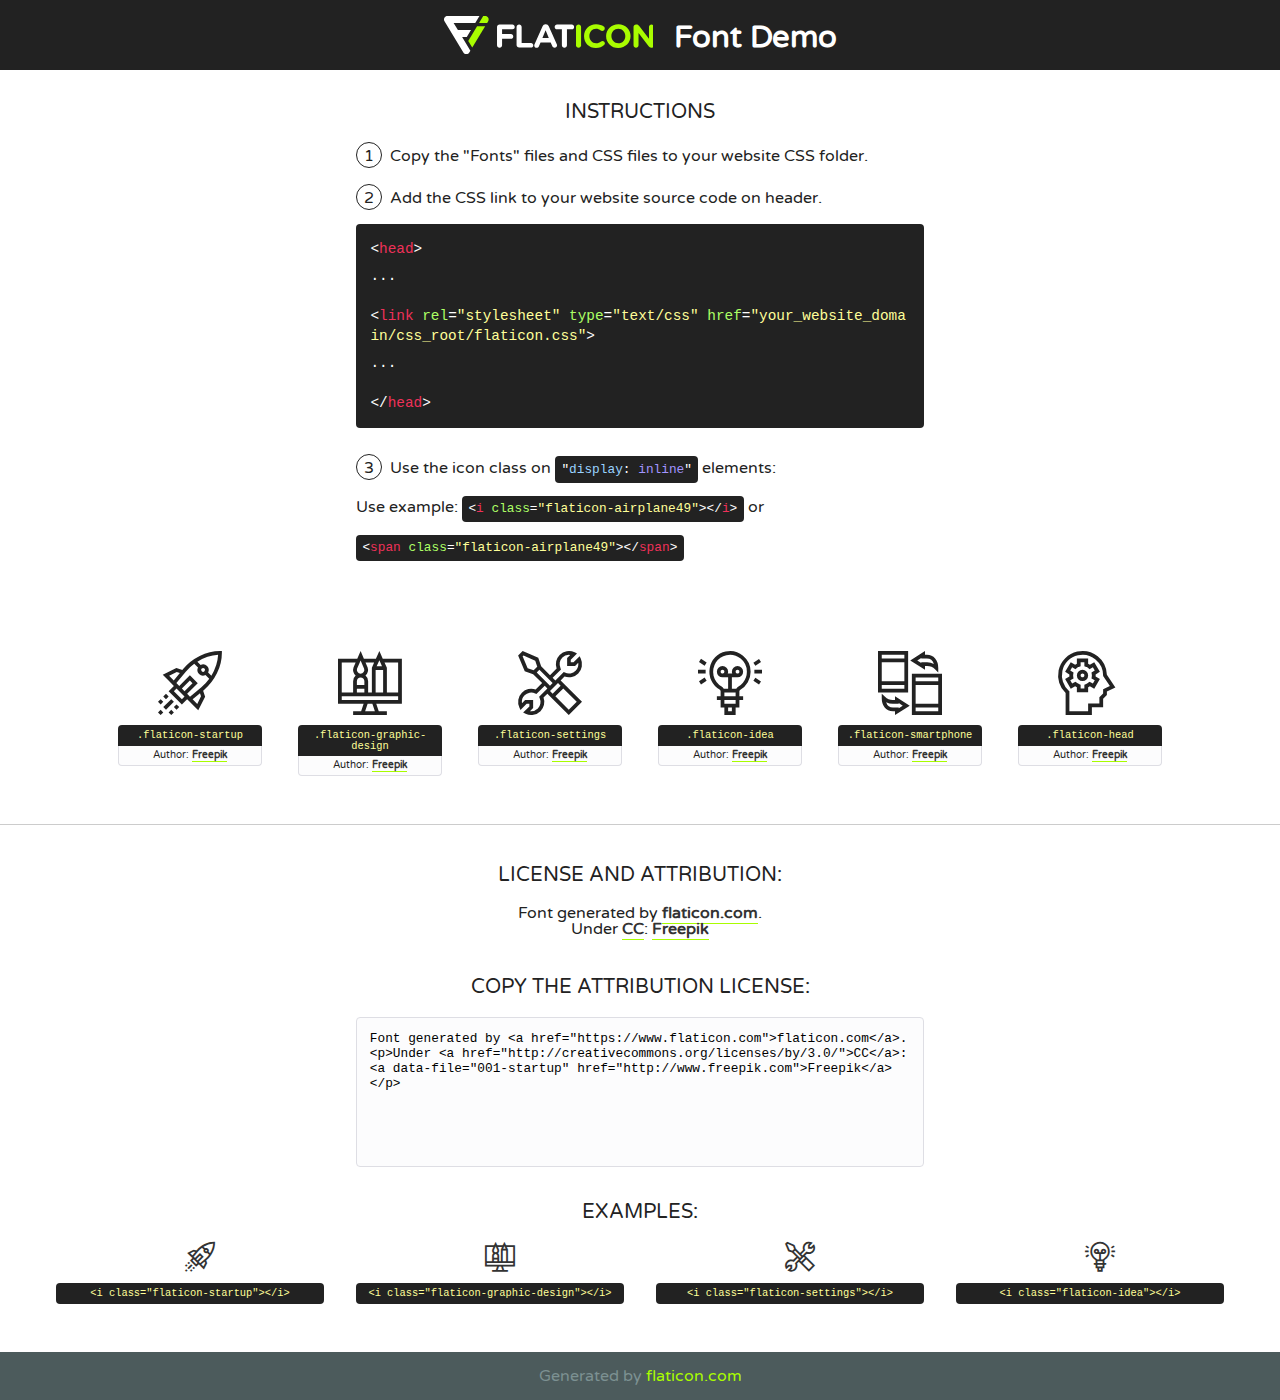
<file: fonts/flaticon/font/flaticon.html>
<!DOCTYPE html>
<!--
  Flaticon icon font: Flaticon
  Creation date: 03/04/2019 06:02
-->
<html>
<!DOCTYPE html>
<html>

<head>
    <title>Flaticon WebFont</title>
    <link href="http://fonts.googleapis.com/css?family=Varela+Round" rel="stylesheet" type="text/css" />
    <link rel="stylesheet" type="text/css" href="flaticon.css">
    <meta charset="UTF-8">
    <style>
    html, body, div, span, applet, object, iframe,
    h1, h2, h3, h4, h5, h6, p, blockquote, pre,
    a, abbr, acronym, address, big, cite, code,
    del, dfn, em, img, ins, kbd, q, s, samp,
    small, strike, strong, sub, sup, tt, var,
    b, u, i, center,
    dl, dt, dd, ol, ul, li,
    fieldset, form, label, legend,
    table, caption, tbody, tfoot, thead, tr, th, td,
    article, aside, canvas, details, embed, 
    figure, figcaption, footer, header, hgroup, 
    menu, nav, output, ruby, section, summary,
    time, mark, audio, video {
        margin: 0;
        padding: 0;
        border: 0;
        font-size: 100%;
        font: inherit;
        vertical-align: baseline;
    }
    /* HTML5 display-role reset for older browsers */
    article, aside, details, figcaption, figure, 
    footer, header, hgroup, menu, nav, section {
        display: block;
    }
    body {
        line-height: 1;
    }
    ol, ul {
        list-style: none;
    }
    blockquote, q {
        quotes: none;
    }
    blockquote:before, blockquote:after,
    q:before, q:after {
        content: '';
        content: none;
    }
    table {
        border-collapse: collapse;
        border-spacing: 0;
    }
    body {
        font-family: 'Varela Round', Helvetica, Arial, sans-serif;
        font-size: 16px;
        color: #222;
    }
    a {
        color: #333;
        border-bottom: 1px solid #a9fd00;
        font-weight: bold;
        text-decoration: none;
    }
    * {
        -moz-box-sizing: border-box;
        -webkit-box-sizing: border-box;
        box-sizing: border-box;
        margin: 0;
        padding: 0;
    }
    [class^="flaticon-"]:before, [class*=" flaticon-"]:before, [class^="flaticon-"]:after, [class*=" flaticon-"]:after {
        font-family: Flaticon;
        font-size: 30px;
        font-style: normal;
        margin-left: 20px;
        color: #333;
    }
    .wrapper {
        max-width: 600px;
        margin: auto;
        padding: 0 1em;
    }
    .title {
        font-size: 1.25em;
        text-align: center;
        margin-bottom: 1em;
        text-transform: uppercase;
    }
    header {
        text-align: center;
        background-color: #222;
        color: #fff;
        padding: 1em;
    }
    header .logo {
        width: 210px;
        height: 38px;
        display: inline-block;
        vertical-align: middle;
        margin-right: 1em;
        border: none;
    }
    header strong {
        font-size: 1.95em;
        font-weight: bold;
        vertical-align: middle;
        margin-top: 5px;
        display: inline-block;
    }
    .demo {
        margin: 2em auto;
        line-height: 1.25em;
    }
    .demo ul li {
        margin-bottom: 1em;
    }
    .demo ul li .num {
        color: #222;
        border-radius: 20px;
        display: inline-block;
        width: 26px;
        padding: 3px;
        height: 26px;
        text-align: center;
        margin-right: 0.5em;
        border: 1px solid #222;
    }
    .demo ul li code {
        background-color: #222;
        border-radius: 4px;
        padding: 0.25em 0.5em;
        display: inline-block;
        color: #fff;
        font-family: Consolas,Monaco,Lucida Console,Liberation Mono,DejaVu Sans Mono,Bitstream Vera Sans Mono,Courier New, monospace;
        font-weight: lighter;
        margin-top: 1em;
        font-size: 0.8em;
        word-break: break-all;
    }
    .demo ul li code.big {
        padding: 1em;
        font-size: 0.9em;
    }
    .demo ul li code .red {
        color: #EF3159;
    }
    .demo ul li code .green {
        color: #ACFF65;
    }
    .demo ul li code .yellow {
        color: #FFFF99;
    }
    .demo ul li code .blue {
        color: #99D3FF;
    }
    .demo ul li code .purple {
        color: #A295FF;
    }
    .demo ul li code .dots {
        margin-top: 0.5em;
        display: block;
    }
    #glyphs {
        border-bottom: 1px solid #ccc;
        padding: 2em 0;
        text-align: center;
    }
    .glyph {
        display: inline-block;
        width: 9em;
        margin: 1em;
        text-align: center;
        vertical-align: top;
        background: #FFF;
    }
    .glyph .glyph-icon {
        padding: 10px;
        display: block;
        font-family:"Flaticon";
        font-size: 64px;
        line-height: 1;
    }
    .glyph .glyph-icon:before {
        font-size: 64px;
        color: #222;
        margin-left: 0;
    }
    .class-name {
        font-size: 0.65em;
        background-color: #222;
        color: #fff;
        border-radius: 4px 4px 0 0;
        padding: 0.5em;
        color: #FFFF99;
        font-family: Consolas,Monaco,Lucida Console,Liberation Mono,DejaVu Sans Mono,Bitstream Vera Sans Mono,Courier New, monospace;
    }
    .author-name {
        font-size: 0.6em;
        background-color: #fcfcfd;
        border: 1px solid #DEDEE4;
        border-top: 0;
        border-radius: 0 0 4px 4px;
        padding: 0.5em;
    }
    .class-name:last-child {
        font-size: 10px;
        color:#888;
    }
    .class-name:last-child a {
        font-size: 10px;
        color:#555;
    }
    .class-name:last-child a:hover {
        color:#a9fd00;
    }
    .glyph > input {
        display: block;
        width: 100px;
        margin: 5px auto;
        text-align: center;
        font-size: 12px;
        cursor: text;
    }
    .glyph > input.icon-input {
        font-family:"Flaticon";
        font-size: 16px;
        margin-bottom: 10px;
    }
    .attribution .title {
        margin-top: 2em;
    }
    .attribution textarea {
        background-color: #fcfcfd;
        padding: 1em;
        border: none;
        box-shadow: none;
        border: 1px solid #DEDEE4;
        border-radius: 4px;
        resize: none;
        width: 100%;
        height: 150px;
        font-size: 0.8em;
        font-family: Consolas,Monaco,Lucida Console,Liberation Mono,DejaVu Sans Mono,Bitstream Vera Sans Mono,Courier New, monospace;
        -webkit-appearance: none;
    }
    .iconsuse {
        margin: 2em auto;
        text-align: center;
        max-width: 1200px;
    }
    .iconsuse:after {
        content: '';
        display: table;
        clear: both;
    }
    .iconsuse .image {
        float: left;
        width: 25%;
        padding: 0 1em;
    }
    .iconsuse .image p {
        margin-bottom: 1em;
    }
    .iconsuse .image span {
        display: block;
        font-size: 0.65em;
        background-color: #222;
        color: #fff;
        border-radius: 4px;
        padding: 0.5em;
        color: #FFFF99;
        margin-top: 1em;
        font-family: Consolas,Monaco,Lucida Console,Liberation Mono,DejaVu Sans Mono,Bitstream Vera Sans Mono,Courier New, monospace;
    }
    #footer {
        text-align: center;
        background-color: #4C5B5C;
        color: #7c9192;
        padding: 1em;
    }
    #footer a {
        border: none;
        color: #a9fd00;
        font-weight: normal;
    }
    @media (max-width: 960px) {
        .iconsuse .image {
            width: 50%;
        }
    }
    @media (max-width: 560px) {
        .iconsuse .image {
            width: 100%;
        }
    }
    </style>
</head>

<body class="characters-off">

    <header>
        <a href="https://www.flaticon.com" target="_blank" class="logo">
            <svg version="1.1" xmlns="http://www.w3.org/2000/svg" xmlns:xlink="http://www.w3.org/1999/xlink" xmlns:a="http://ns.adobe.com/AdobeSVGViewerExtensions/3.0/" viewBox="0 0 560.875 102.036" enable-background="new 0 0 560.875 102.036" xml:space="preserve">
                <defs>
                </defs>
                <g>
                    <g class="letters">
                        <path fill="#ffffff" d="M141.596,29.675c0-3.777,2.985-6.767,6.764-6.767h34.438c3.426,0,6.15,2.728,6.15,6.15
                        c0,3.43-2.724,6.149-6.15,6.149h-27.674v13.091h23.719c3.429,0,6.151,2.724,6.151,6.15c0,3.43-2.723,6.149-6.151,6.149h-23.719
                        v17.574c0,3.773-2.986,6.761-6.764,6.761c-3.779,0-6.764-2.989-6.764-6.761V29.675z"></path>
                        <path fill="#ffffff" d="M193.844,29.149c0-3.781,2.985-6.767,6.764-6.767c3.776,0,6.763,2.985,6.763,6.767v42.957h25.039
                        c3.426,0,6.149,2.726,6.149,6.153c0,3.425-2.723,6.15-6.149,6.15h-31.802c-3.779,0-6.764-2.986-6.764-6.768V29.149z"></path>
                        <path fill="#ffffff" d="M241.891,75.71l21.438-48.407c1.492-3.341,4.215-5.357,7.906-5.357h0.792
                        c3.686,0,6.323,2.017,7.815,5.357l21.439,48.407c0.436,0.967,0.701,1.845,0.701,2.723c0,3.602-2.809,6.501-6.414,6.501
                        c-3.161,0-5.269-1.845-6.499-4.655l-4.132-9.661h-27.059l-4.301,10.102c-1.144,2.631-3.426,4.214-6.237,4.214
                        c-3.517,0-6.24-2.81-6.24-6.325C241.1,77.64,241.451,76.677,241.891,75.71z M279.932,58.666l-8.521-20.297l-8.526,20.297H279.932
                        z"></path>
                        <path fill="#ffffff" d="M314.864,35.387H301.86c-3.429,0-6.239-2.813-6.239-6.238c0-3.429,2.811-6.24,6.239-6.24h39.533
                        c3.426,0,6.237,2.811,6.237,6.24c0,3.425-2.811,6.238-6.237,6.238h-13.001v42.785c0,3.773-2.99,6.761-6.764,6.761
                        c-3.779,0-6.764-2.989-6.764-6.761V35.387z"></path>
                        <path fill="#A9FD00" d="M352.615,29.149c0-3.781,2.985-6.767,6.767-6.767c3.774,0,6.761,2.985,6.761,6.767v49.024
                        c0,3.773-2.987,6.761-6.761,6.761c-3.781,0-6.767-2.989-6.767-6.761V29.149z"></path>
                        <path fill="#A9FD00" d="M374.132,53.836v-0.179c0-17.481,13.178-31.801,32.065-31.801c9.22,0,15.459,2.458,20.557,6.238
                        c1.402,1.054,2.637,2.985,2.637,5.357c0,3.692-2.985,6.59-6.681,6.59c-1.845,0-3.071-0.702-4.044-1.319
                        c-3.776-2.813-7.729-4.393-12.562-4.393c-10.364,0-17.831,8.611-17.831,19.154v0.173c0,10.542,7.291,19.329,17.831,19.329
                        c5.715,0,9.492-1.756,13.359-4.834c1.049-0.874,2.458-1.491,4.039-1.491c3.429,0,6.325,2.813,6.325,6.236
                        c0,2.106-1.056,3.78-2.282,4.834c-5.539,4.834-12.036,7.733-21.878,7.733C387.572,85.464,374.132,71.493,374.132,53.836z"></path>
                        <path fill="#A9FD00" d="M433.009,53.836v-0.179c0-17.481,13.79-31.801,32.766-31.801c18.981,0,32.592,14.143,32.592,31.628v0.173
                        c0,17.483-13.785,31.807-32.769,31.807C446.625,85.464,433.009,71.32,433.009,53.836z M484.224,53.836v-0.179
                        c0-10.539-7.725-19.326-18.626-19.326c-10.893,0-18.449,8.611-18.449,19.154v0.173c0,10.542,7.73,19.329,18.626,19.329
                        C476.676,72.986,484.224,64.378,484.224,53.836z"></path>
                        <path fill="#A9FD00" d="M506.233,29.321c0-3.774,2.99-6.763,6.767-6.763h1.401c3.252,0,5.183,1.583,7.029,3.953l26.093,34.265
                        V29.059c0-3.692,2.99-6.677,6.681-6.677c3.683,0,6.671,2.985,6.671,6.677v48.934c0,3.78-2.987,6.765-6.764,6.765h-0.436
                        c-3.257,0-5.188-1.581-7.034-3.953l-27.056-35.492v32.944c0,3.687-2.985,6.676-6.678,6.676c-3.683,0-6.673-2.989-6.673-6.676
                        V29.321z"></path>
                    </g>
                    <g class="insignia">
                        <path fill="#ffffff" d="M48.372,56.137h12.517l11.156-18.537H37.186L25.688,18.539h57.825L94.668,0H9.271
                        C5.925,0,2.842,1.801,1.198,4.716c-1.644,2.907-1.593,6.482,0.134,9.343l50.38,83.501c1.678,2.781,4.689,4.476,7.938,4.476
                        c3.246,0,6.257-1.695,7.935-4.476l2.898-4.804L48.372,56.137z"></path>
                        <g class="i">
                            <path fill="#A9FD00" d="M93.575,18.539h0.031v0.004l21.652,0.004l2.705-4.488c1.727-2.861,1.778-6.436,0.133-9.343
                            C116.454,1.801,113.371,0,110.026,0h-5.294L93.575,18.539z"></path>
                            <polygon fill="#A9FD00" points="88.291,27.356 64.725,66.486 75.519,84.404 109.942,27.356"></polygon>
                        </g>
                    </g>
                </g>
            </svg>
        </a>
        <strong>Font Demo</strong>
    </header>


    <section class="demo wrapper">

        <p class="title">Instructions</p>

        <ul>
            <li>
                <span class="num">1</span>Copy the "Fonts" files and CSS files to your website CSS folder.
            </li>
            <li>
                <span class="num">2</span>Add the CSS link to your website source code on header.
                <code class="big">
                    &lt;<span class="red">head</span>&gt;
                    <br/><span class="dots">...</span>
                    <br/>&lt;<span class="red">link</span> <span class="green">rel</span>=<span class="yellow">"stylesheet"</span> <span class="green">type</span>=<span class="yellow">"text/css"</span> <span class="green">href</span>=<span class="yellow">"your_website_domain/css_root/flaticon.css"</span>&gt;
                    <br/><span class="dots">...</span>
                    <br/>&lt;/<span class="red">head</span>&gt;
                </code>
            </li>

            <li>
                <p>
                    <span class="num">3</span>Use the icon class on <code>"<span class="blue">display</span>:<span class="purple"> inline</span>"</code> elements:
                    <br />
                    Use example: <code>&lt;<span class="red">i</span> <span class="green">class</span>=<span class="yellow">&quot;flaticon-airplane49&quot;</span>&gt;&lt;/<span class="red">i</span>&gt;</code> or <code>&lt;<span class="red">span</span> <span class="green">class</span>=<span class="yellow">&quot;flaticon-airplane49&quot;</span>&gt;&lt;/<span class="red">span</span>&gt;</code>
            </li>
        </ul>

    </section>




   <section id="glyphs">          
    
      
        <div class="glyph"><div class="glyph-icon flaticon-startup"></div>
            <div class="class-name">.flaticon-startup</div>
            <div class="author-name">Author: <a data-file="001-startup" href="http://www.freepik.com">Freepik</a> </div> 
        </div>        
        
        <div class="glyph"><div class="glyph-icon flaticon-graphic-design"></div>
            <div class="class-name">.flaticon-graphic-design</div>
            <div class="author-name">Author: <a data-file="002-graphic-design" href="http://www.freepik.com">Freepik</a> </div> 
        </div>        
        
        <div class="glyph"><div class="glyph-icon flaticon-settings"></div>
            <div class="class-name">.flaticon-settings</div>
            <div class="author-name">Author: <a data-file="003-settings" href="http://www.freepik.com">Freepik</a> </div> 
        </div>        
        
        <div class="glyph"><div class="glyph-icon flaticon-idea"></div>
            <div class="class-name">.flaticon-idea</div>
            <div class="author-name">Author: <a data-file="004-idea" href="http://www.freepik.com">Freepik</a> </div> 
        </div>        
        
        <div class="glyph"><div class="glyph-icon flaticon-smartphone"></div>
            <div class="class-name">.flaticon-smartphone</div>
            <div class="author-name">Author: <a data-file="005-smartphone" href="http://www.freepik.com">Freepik</a> </div> 
        </div>        
        
        <div class="glyph"><div class="glyph-icon flaticon-head"></div>
            <div class="class-name">.flaticon-head</div>
            <div class="author-name">Author: <a data-file="006-head" href="http://www.freepik.com">Freepik</a> </div> 
        </div>        
        

    </section>



    <section class="attribution wrapper"   style="text-align:center;">

      <div class="title">License and attribution:</div><div class="attrDiv">Font generated by <a href="https://www.flaticon.com">flaticon.com</a>. <div><p>Under <a href="http://creativecommons.org/licenses/by/3.0/">CC</a>: <a data-file="001-startup" href="http://www.freepik.com">Freepik</a></p>  </div>
      </div>
      <div class="title">Copy the Attribution License:</div>

    <textarea onclick="this.focus();this.select();">Font generated by &lt;a href=&quot;https://www.flaticon.com&quot;&gt;flaticon.com&lt;/a&gt;. <p>Under <a href="http://creativecommons.org/licenses/by/3.0/">CC</a>: <a data-file="001-startup" href="http://www.freepik.com">Freepik</a></p>  
     </textarea>

    </section>

    <section class="iconsuse">

          <div class="title">Examples:</div>            
             
            <div class="image">
                <p>
                    <i class="glyph-icon flaticon-startup"></i> 
                    <span>&lt;i class=&quot;flaticon-startup&quot;&gt;&lt;/i&gt;</span>
                </p>
            </div>
            
            <div class="image">
                <p>
                    <i class="glyph-icon flaticon-graphic-design"></i> 
                    <span>&lt;i class=&quot;flaticon-graphic-design&quot;&gt;&lt;/i&gt;</span>
                </p>
            </div>
            
            <div class="image">
                <p>
                    <i class="glyph-icon flaticon-settings"></i> 
                    <span>&lt;i class=&quot;flaticon-settings&quot;&gt;&lt;/i&gt;</span>
                </p>
            </div>
            
            <div class="image">
                <p>
                    <i class="glyph-icon flaticon-idea"></i> 
                    <span>&lt;i class=&quot;flaticon-idea&quot;&gt;&lt;/i&gt;</span>
                </p>
            </div>
                       
        </div>
                            
    </section>

<div id="footer">
    <div>Generated by <a href="https://www.flaticon.com">flaticon.com</a>
    </div>
</div>



</body>
</html>
</file>
<file: fonts/flaticon/font/flaticon.css>
/*
  	Flaticon icon font: Flaticon
  	Creation date: 03/04/2019 06:02
  	*/

@font-face {
  font-family: "Flaticon";
  src: url("./Flaticon.eot");
  src: url("./Flaticon.eot?#iefix") format("embedded-opentype"),
       url("./Flaticon.woff2") format("woff2"),
       url("./Flaticon.woff") format("woff"),
       url("./Flaticon.ttf") format("truetype"),
       url("./Flaticon.svg#Flaticon") format("svg");
  font-weight: normal;
  font-style: normal;
}

@media screen and (-webkit-min-device-pixel-ratio:0) {
  @font-face {
    font-family: "Flaticon";
    src: url("./Flaticon.svg#Flaticon") format("svg");
  }
}

[class^="flaticon-"]:before, [class*=" flaticon-"]:before,
[class^="flaticon-"]:after, [class*=" flaticon-"]:after {   
  font-family: Flaticon;
        font-style: normal;
  font-weight: normal;
  font-variant: normal;
  text-transform: none;
  line-height: 1;

  /* Better Font Rendering =========== */
  -webkit-font-smoothing: antialiased;
  -moz-osx-font-smoothing: grayscale;
}

.flaticon-startup:before { content: "\f100"; }
.flaticon-graphic-design:before { content: "\f101"; }
.flaticon-settings:before { content: "\f102"; }
.flaticon-idea:before { content: "\f103"; }
.flaticon-smartphone:before { content: "\f104"; }
.flaticon-head:before { content: "\f105"; }
</file>
<file: fonts/icomoon/style.css>
@font-face {
  font-family: 'icomoon';
  src:  url('fonts/icomoon.eot?10si43');
  src:  url('fonts/icomoon.eot?10si43#iefix') format('embedded-opentype'),
    url('fonts/icomoon.ttf?10si43') format('truetype'),
    url('fonts/icomoon.woff?10si43') format('woff'),
    url('fonts/icomoon.svg?10si43#icomoon') format('svg');
  font-weight: normal;
  font-style: normal;
}

[class^="icon-"], [class*=" icon-"] {
  /* use !important to prevent issues with browser extensions that change fonts */
  font-family: 'icomoon' !important;
  speak: none;
  font-style: normal;
  font-weight: normal;
  font-variant: normal;
  text-transform: none;
  line-height: 1;

  /* Better Font Rendering =========== */
  -webkit-font-smoothing: antialiased;
  -moz-osx-font-smoothing: grayscale;
}

.icon-asterisk:before {
  content: "\f069";
}
.icon-plus:before {
  content: "\f067";
}
.icon-question:before {
  content: "\f128";
}
.icon-minus:before {
  content: "\f068";
}
.icon-glass:before {
  content: "\f000";
}
.icon-music:before {
  content: "\f001";
}
.icon-search:before {
  content: "\f002";
}
.icon-envelope-o:before {
  content: "\f003";
}
.icon-heart:before {
  content: "\f004";
}
.icon-star:before {
  content: "\f005";
}
.icon-star-o:before {
  content: "\f006";
}
.icon-user:before {
  content: "\f007";
}
.icon-film:before {
  content: "\f008";
}
.icon-th-large:before {
  content: "\f009";
}
.icon-th:before {
  content: "\f00a";
}
.icon-th-list:before {
  content: "\f00b";
}
.icon-check:before {
  content: "\f00c";
}
.icon-close:before {
  content: "\f00d";
}
.icon-remove:before {
  content: "\f00d";
}
.icon-times:before {
  content: "\f00d";
}
.icon-search-plus:before {
  content: "\f00e";
}
.icon-search-minus:before {
  content: "\f010";
}
.icon-power-off:before {
  content: "\f011";
}
.icon-signal:before {
  content: "\f012";
}
.icon-cog:before {
  content: "\f013";
}
.icon-gear:before {
  content: "\f013";
}
.icon-trash-o:before {
  content: "\f014";
}
.icon-home:before {
  content: "\f015";
}
.icon-file-o:before {
  content: "\f016";
}
.icon-clock-o:before {
  content: "\f017";
}
.icon-road:before {
  content: "\f018";
}
.icon-download:before {
  content: "\f019";
}
.icon-arrow-circle-o-down:before {
  content: "\f01a";
}
.icon-arrow-circle-o-up:before {
  content: "\f01b";
}
.icon-inbox:before {
  content: "\f01c";
}
.icon-play-circle-o:before {
  content: "\f01d";
}
.icon-repeat:before {
  content: "\f01e";
}
.icon-rotate-right:before {
  content: "\f01e";
}
.icon-refresh:before {
  content: "\f021";
}
.icon-list-alt:before {
  content: "\f022";
}
.icon-lock:before {
  content: "\f023";
}
.icon-flag:before {
  content: "\f024";
}
.icon-headphones:before {
  content: "\f025";
}
.icon-volume-off:before {
  content: "\f026";
}
.icon-volume-down:before {
  content: "\f027";
}
.icon-volume-up:before {
  content: "\f028";
}
.icon-qrcode:before {
  content: "\f029";
}
.icon-barcode:before {
  content: "\f02a";
}
.icon-tag:before {
  content: "\f02b";
}
.icon-tags:before {
  content: "\f02c";
}
.icon-book:before {
  content: "\f02d";
}
.icon-bookmark:before {
  content: "\f02e";
}
.icon-print:before {
  content: "\f02f";
}
.icon-camera:before {
  content: "\f030";
}
.icon-font:before {
  content: "\f031";
}
.icon-bold:before {
  content: "\f032";
}
.icon-italic:before {
  content: "\f033";
}
.icon-text-height:before {
  content: "\f034";
}
.icon-text-width:before {
  content: "\f035";
}
.icon-align-left:before {
  content: "\f036";
}
.icon-align-center:before {
  content: "\f037";
}
.icon-align-right:before {
  content: "\f038";
}
.icon-align-justify:before {
  content: "\f039";
}
.icon-list:before {
  content: "\f03a";
}
.icon-dedent:before {
  content: "\f03b";
}
.icon-outdent:before {
  content: "\f03b";
}
.icon-indent:before {
  content: "\f03c";
}
.icon-video-camera:before {
  content: "\f03d";
}
.icon-image:before {
  content: "\f03e";
}
.icon-photo:before {
  content: "\f03e";
}
.icon-picture-o:before {
  content: "\f03e";
}
.icon-pencil:before {
  content: "\f040";
}
.icon-map-marker:before {
  content: "\f041";
}
.icon-adjust:before {
  content: "\f042";
}
.icon-tint:before {
  content: "\f043";
}
.icon-edit:before {
  content: "\f044";
}
.icon-pencil-square-o:before {
  content: "\f044";
}
.icon-share-square-o:before {
  content: "\f045";
}
.icon-check-square-o:before {
  content: "\f046";
}
.icon-arrows:before {
  content: "\f047";
}
.icon-step-backward:before {
  content: "\f048";
}
.icon-fast-backward:before {
  content: "\f049";
}
.icon-backward:before {
  content: "\f04a";
}
.icon-play:before {
  content: "\f04b";
}
.icon-pause:before {
  content: "\f04c";
}
.icon-stop:before {
  content: "\f04d";
}
.icon-forward:before {
  content: "\f04e";
}
.icon-fast-forward:before {
  content: "\f050";
}
.icon-step-forward:before {
  content: "\f051";
}
.icon-eject:before {
  content: "\f052";
}
.icon-chevron-left:before {
  content: "\f053";
}
.icon-chevron-right:before {
  content: "\f054";
}
.icon-plus-circle:before {
  content: "\f055";
}
.icon-minus-circle:before {
  content: "\f056";
}
.icon-times-circle:before {
  content: "\f057";
}
.icon-check-circle:before {
  content: "\f058";
}
.icon-question-circle:before {
  content: "\f059";
}
.icon-info-circle:before {
  content: "\f05a";
}
.icon-crosshairs:before {
  content: "\f05b";
}
.icon-times-circle-o:before {
  content: "\f05c";
}
.icon-check-circle-o:before {
  content: "\f05d";
}
.icon-ban:before {
  content: "\f05e";
}
.icon-arrow-left:before {
  content: "\f060";
}
.icon-arrow-right:before {
  content: "\f061";
}
.icon-arrow-up:before {
  content: "\f062";
}
.icon-arrow-down:before {
  content: "\f063";
}
.icon-mail-forward:before {
  content: "\f064";
}
.icon-share:before {
  content: "\f064";
}
.icon-expand:before {
  content: "\f065";
}
.icon-compress:before {
  content: "\f066";
}
.icon-exclamation-circle:before {
  content: "\f06a";
}
.icon-gift:before {
  content: "\f06b";
}
.icon-leaf:before {
  content: "\f06c";
}
.icon-fire:before {
  content: "\f06d";
}
.icon-eye:before {
  content: "\f06e";
}
.icon-eye-slash:before {
  content: "\f070";
}
.icon-exclamation-triangle:before {
  content: "\f071";
}
.icon-warning:before {
  content: "\f071";
}
.icon-plane:before {
  content: "\f072";
}
.icon-calendar:before {
  content: "\f073";
}
.icon-random:before {
  content: "\f074";
}
.icon-comment:before {
  content: "\f075";
}
.icon-magnet:before {
  content: "\f076";
}
.icon-chevron-up:before {
  content: "\f077";
}
.icon-chevron-down:before {
  content: "\f078";
}
.icon-retweet:before {
  content: "\f079";
}
.icon-shopping-cart:before {
  content: "\f07a";
}
.icon-folder:before {
  content: "\f07b";
}
.icon-folder-open:before {
  content: "\f07c";
}
.icon-arrows-v:before {
  content: "\f07d";
}
.icon-arrows-h:before {
  content: "\f07e";
}
.icon-bar-chart:before {
  content: "\f080";
}
.icon-bar-chart-o:before {
  content: "\f080";
}
.icon-twitter-square:before {
  content: "\f081";
}
.icon-facebook-square:before {
  content: "\f082";
}
.icon-camera-retro:before {
  content: "\f083";
}
.icon-key:before {
  content: "\f084";
}
.icon-cogs:before {
  content: "\f085";
}
.icon-gears:before {
  content: "\f085";
}
.icon-comments:before {
  content: "\f086";
}
.icon-thumbs-o-up:before {
  content: "\f087";
}
.icon-thumbs-o-down:before {
  content: "\f088";
}
.icon-star-half:before {
  content: "\f089";
}
.icon-heart-o:before {
  content: "\f08a";
}
.icon-sign-out:before {
  content: "\f08b";
}
.icon-linkedin-square:before {
  content: "\f08c";
}
.icon-thumb-tack:before {
  content: "\f08d";
}
.icon-external-link:before {
  content: "\f08e";
}
.icon-sign-in:before {
  content: "\f090";
}
.icon-trophy:before {
  content: "\f091";
}
.icon-github-square:before {
  content: "\f092";
}
.icon-upload:before {
  content: "\f093";
}
.icon-lemon-o:before {
  content: "\f094";
}
.icon-phone:before {
  content: "\f095";
}
.icon-square-o:before {
  content: "\f096";
}
.icon-bookmark-o:before {
  content: "\f097";
}
.icon-phone-square:before {
  content: "\f098";
}
.icon-twitter:before {
  content: "\f099";
}
.icon-facebook:before {
  content: "\f09a";
}
.icon-facebook-f:before {
  content: "\f09a";
}
.icon-github:before {
  content: "\f09b";
}
.icon-unlock:before {
  content: "\f09c";
}
.icon-credit-card:before {
  content: "\f09d";
}
.icon-feed:before {
  content: "\f09e";
}
.icon-rss:before {
  content: "\f09e";
}
.icon-hdd-o:before {
  content: "\f0a0";
}
.icon-bullhorn:before {
  content: "\f0a1";
}
.icon-bell-o:before {
  content: "\f0a2";
}
.icon-certificate:before {
  content: "\f0a3";
}
.icon-hand-o-right:before {
  content: "\f0a4";
}
.icon-hand-o-left:before {
  content: "\f0a5";
}
.icon-hand-o-up:before {
  content: "\f0a6";
}
.icon-hand-o-down:before {
  content: "\f0a7";
}
.icon-arrow-circle-left:before {
  content: "\f0a8";
}
.icon-arrow-circle-right:before {
  content: "\f0a9";
}
.icon-arrow-circle-up:before {
  content: "\f0aa";
}
.icon-arrow-circle-down:before {
  content: "\f0ab";
}
.icon-globe:before {
  content: "\f0ac";
}
.icon-wrench:before {
  content: "\f0ad";
}
.icon-tasks:before {
  content: "\f0ae";
}
.icon-filter:before {
  content: "\f0b0";
}
.icon-briefcase:before {
  content: "\f0b1";
}
.icon-arrows-alt:before {
  content: "\f0b2";
}
.icon-group:before {
  content: "\f0c0";
}
.icon-users:before {
  content: "\f0c0";
}
.icon-chain:before {
  content: "\f0c1";
}
.icon-link:before {
  content: "\f0c1";
}
.icon-cloud:before {
  content: "\f0c2";
}
.icon-flask:before {
  content: "\f0c3";
}
.icon-cut:before {
  content: "\f0c4";
}
.icon-scissors:before {
  content: "\f0c4";
}
.icon-copy:before {
  content: "\f0c5";
}
.icon-files-o:before {
  content: "\f0c5";
}
.icon-paperclip:before {
  content: "\f0c6";
}
.icon-floppy-o:before {
  content: "\f0c7";
}
.icon-save:before {
  content: "\f0c7";
}
.icon-square:before {
  content: "\f0c8";
}
.icon-bars:before {
  content: "\f0c9";
}
.icon-navicon:before {
  content: "\f0c9";
}
.icon-reorder:before {
  content: "\f0c9";
}
.icon-list-ul:before {
  content: "\f0ca";
}
.icon-list-ol:before {
  content: "\f0cb";
}
.icon-strikethrough:before {
  content: "\f0cc";
}
.icon-underline:before {
  content: "\f0cd";
}
.icon-table:before {
  content: "\f0ce";
}
.icon-magic:before {
  content: "\f0d0";
}
.icon-truck:before {
  content: "\f0d1";
}
.icon-pinterest:before {
  content: "\f0d2";
}
.icon-pinterest-square:before {
  content: "\f0d3";
}
.icon-google-plus-square:before {
  content: "\f0d4";
}
.icon-google-plus:before {
  content: "\f0d5";
}
.icon-money:before {
  content: "\f0d6";
}
.icon-caret-down:before {
  content: "\f0d7";
}
.icon-caret-up:before {
  content: "\f0d8";
}
.icon-caret-left:before {
  content: "\f0d9";
}
.icon-caret-right:before {
  content: "\f0da";
}
.icon-columns:before {
  content: "\f0db";
}
.icon-sort:before {
  content: "\f0dc";
}
.icon-unsorted:before {
  content: "\f0dc";
}
.icon-sort-desc:before {
  content: "\f0dd";
}
.icon-sort-down:before {
  content: "\f0dd";
}
.icon-sort-asc:before {
  content: "\f0de";
}
.icon-sort-up:before {
  content: "\f0de";
}
.icon-envelope:before {
  content: "\f0e0";
}
.icon-linkedin:before {
  content: "\f0e1";
}
.icon-rotate-left:before {
  content: "\f0e2";
}
.icon-undo:before {
  content: "\f0e2";
}
.icon-gavel:before {
  content: "\f0e3";
}
.icon-legal:before {
  content: "\f0e3";
}
.icon-dashboard:before {
  content: "\f0e4";
}
.icon-tachometer:before {
  content: "\f0e4";
}
.icon-comment-o:before {
  content: "\f0e5";
}
.icon-comments-o:before {
  content: "\f0e6";
}
.icon-bolt:before {
  content: "\f0e7";
}
.icon-flash:before {
  content: "\f0e7";
}
.icon-sitemap:before {
  content: "\f0e8";
}
.icon-umbrella:before {
  content: "\f0e9";
}
.icon-clipboard:before {
  content: "\f0ea";
}
.icon-paste:before {
  content: "\f0ea";
}
.icon-lightbulb-o:before {
  content: "\f0eb";
}
.icon-exchange:before {
  content: "\f0ec";
}
.icon-cloud-download:before {
  content: "\f0ed";
}
.icon-cloud-upload:before {
  content: "\f0ee";
}
.icon-user-md:before {
  content: "\f0f0";
}
.icon-stethoscope:before {
  content: "\f0f1";
}
.icon-suitcase:before {
  content: "\f0f2";
}
.icon-bell:before {
  content: "\f0f3";
}
.icon-coffee:before {
  content: "\f0f4";
}
.icon-cutlery:before {
  content: "\f0f5";
}
.icon-file-text-o:before {
  content: "\f0f6";
}
.icon-building-o:before {
  content: "\f0f7";
}
.icon-hospital-o:before {
  content: "\f0f8";
}
.icon-ambulance:before {
  content: "\f0f9";
}
.icon-medkit:before {
  content: "\f0fa";
}
.icon-fighter-jet:before {
  content: "\f0fb";
}
.icon-beer:before {
  content: "\f0fc";
}
.icon-h-square:before {
  content: "\f0fd";
}
.icon-plus-square:before {
  content: "\f0fe";
}
.icon-angle-double-left:before {
  content: "\f100";
}
.icon-angle-double-right:before {
  content: "\f101";
}
.icon-angle-double-up:before {
  content: "\f102";
}
.icon-angle-double-down:before {
  content: "\f103";
}
.icon-angle-left:before {
  content: "\f104";
}
.icon-angle-right:before {
  content: "\f105";
}
.icon-angle-up:before {
  content: "\f106";
}
.icon-angle-down:before {
  content: "\f107";
}
.icon-desktop:before {
  content: "\f108";
}
.icon-laptop:before {
  content: "\f109";
}
.icon-tablet:before {
  content: "\f10a";
}
.icon-mobile:before {
  content: "\f10b";
}
.icon-mobile-phone:before {
  content: "\f10b";
}
.icon-circle-o:before {
  content: "\f10c";
}
.icon-quote-left:before {
  content: "\f10d";
}
.icon-quote-right:before {
  content: "\f10e";
}
.icon-spinner:before {
  content: "\f110";
}
.icon-circle:before {
  content: "\f111";
}
.icon-mail-reply:before {
  content: "\f112";
}
.icon-reply:before {
  content: "\f112";
}
.icon-github-alt:before {
  content: "\f113";
}
.icon-folder-o:before {
  content: "\f114";
}
.icon-folder-open-o:before {
  content: "\f115";
}
.icon-smile-o:before {
  content: "\f118";
}
.icon-frown-o:before {
  content: "\f119";
}
.icon-meh-o:before {
  content: "\f11a";
}
.icon-gamepad:before {
  content: "\f11b";
}
.icon-keyboard-o:before {
  content: "\f11c";
}
.icon-flag-o:before {
  content: "\f11d";
}
.icon-flag-checkered:before {
  content: "\f11e";
}
.icon-terminal:before {
  content: "\f120";
}
.icon-code:before {
  content: "\f121";
}
.icon-mail-reply-all:before {
  content: "\f122";
}
.icon-reply-all:before {
  content: "\f122";
}
.icon-star-half-empty:before {
  content: "\f123";
}
.icon-star-half-full:before {
  content: "\f123";
}
.icon-star-half-o:before {
  content: "\f123";
}
.icon-location-arrow:before {
  content: "\f124";
}
.icon-crop:before {
  content: "\f125";
}
.icon-code-fork:before {
  content: "\f126";
}
.icon-chain-broken:before {
  content: "\f127";
}
.icon-unlink:before {
  content: "\f127";
}
.icon-info:before {
  content: "\f129";
}
.icon-exclamation:before {
  content: "\f12a";
}
.icon-superscript:before {
  content: "\f12b";
}
.icon-subscript:before {
  content: "\f12c";
}
.icon-eraser:before {
  content: "\f12d";
}
.icon-puzzle-piece:before {
  content: "\f12e";
}
.icon-microphone:before {
  content: "\f130";
}
.icon-microphone-slash:before {
  content: "\f131";
}
.icon-shield:before {
  content: "\f132";
}
.icon-calendar-o:before {
  content: "\f133";
}
.icon-fire-extinguisher:before {
  content: "\f134";
}
.icon-rocket:before {
  content: "\f135";
}
.icon-maxcdn:before {
  content: "\f136";
}
.icon-chevron-circle-left:before {
  content: "\f137";
}
.icon-chevron-circle-right:before {
  content: "\f138";
}
.icon-chevron-circle-up:before {
  content: "\f139";
}
.icon-chevron-circle-down:before {
  content: "\f13a";
}
.icon-html5:before {
  content: "\f13b";
}
.icon-css3:before {
  content: "\f13c";
}
.icon-anchor:before {
  content: "\f13d";
}
.icon-unlock-alt:before {
  content: "\f13e";
}
.icon-bullseye:before {
  content: "\f140";
}
.icon-ellipsis-h:before {
  content: "\f141";
}
.icon-ellipsis-v:before {
  content: "\f142";
}
.icon-rss-square:before {
  content: "\f143";
}
.icon-play-circle:before {
  content: "\f144";
}
.icon-ticket:before {
  content: "\f145";
}
.icon-minus-square:before {
  content: "\f146";
}
.icon-minus-square-o:before {
  content: "\f147";
}
.icon-level-up:before {
  content: "\f148";
}
.icon-level-down:before {
  content: "\f149";
}
.icon-check-square:before {
  content: "\f14a";
}
.icon-pencil-square:before {
  content: "\f14b";
}
.icon-external-link-square:before {
  content: "\f14c";
}
.icon-share-square:before {
  content: "\f14d";
}
.icon-compass:before {
  content: "\f14e";
}
.icon-caret-square-o-down:before {
  content: "\f150";
}
.icon-toggle-down:before {
  content: "\f150";
}
.icon-caret-square-o-up:before {
  content: "\f151";
}
.icon-toggle-up:before {
  content: "\f151";
}
.icon-caret-square-o-right:before {
  content: "\f152";
}
.icon-toggle-right:before {
  content: "\f152";
}
.icon-eur:before {
  content: "\f153";
}
.icon-euro:before {
  content: "\f153";
}
.icon-gbp:before {
  content: "\f154";
}
.icon-dollar:before {
  content: "\f155";
}
.icon-usd:before {
  content: "\f155";
}
.icon-inr:before {
  content: "\f156";
}
.icon-rupee:before {
  content: "\f156";
}
.icon-cny:before {
  content: "\f157";
}
.icon-jpy:before {
  content: "\f157";
}
.icon-rmb:before {
  content: "\f157";
}
.icon-yen:before {
  content: "\f157";
}
.icon-rouble:before {
  content: "\f158";
}
.icon-rub:before {
  content: "\f158";
}
.icon-ruble:before {
  content: "\f158";
}
.icon-krw:before {
  content: "\f159";
}
.icon-won:before {
  content: "\f159";
}
.icon-bitcoin:before {
  content: "\f15a";
}
.icon-btc:before {
  content: "\f15a";
}
.icon-file:before {
  content: "\f15b";
}
.icon-file-text:before {
  content: "\f15c";
}
.icon-sort-alpha-asc:before {
  content: "\f15d";
}
.icon-sort-alpha-desc:before {
  content: "\f15e";
}
.icon-sort-amount-asc:before {
  content: "\f160";
}
.icon-sort-amount-desc:before {
  content: "\f161";
}
.icon-sort-numeric-asc:before {
  content: "\f162";
}
.icon-sort-numeric-desc:before {
  content: "\f163";
}
.icon-thumbs-up:before {
  content: "\f164";
}
.icon-thumbs-down:before {
  content: "\f165";
}
.icon-youtube-square:before {
  content: "\f166";
}
.icon-youtube:before {
  content: "\f167";
}
.icon-xing:before {
  content: "\f168";
}
.icon-xing-square:before {
  content: "\f169";
}
.icon-youtube-play:before {
  content: "\f16a";
}
.icon-dropbox:before {
  content: "\f16b";
}
.icon-stack-overflow:before {
  content: "\f16c";
}
.icon-instagram:before {
  content: "\f16d";
}
.icon-flickr:before {
  content: "\f16e";
}
.icon-adn:before {
  content: "\f170";
}
.icon-bitbucket:before {
  content: "\f171";
}
.icon-bitbucket-square:before {
  content: "\f172";
}
.icon-tumblr:before {
  content: "\f173";
}
.icon-tumblr-square:before {
  content: "\f174";
}
.icon-long-arrow-down:before {
  content: "\f175";
}
.icon-long-arrow-up:before {
  content: "\f176";
}
.icon-long-arrow-left:before {
  content: "\f177";
}
.icon-long-arrow-right:before {
  content: "\f178";
}
.icon-apple:before {
  content: "\f179";
}
.icon-windows:before {
  content: "\f17a";
}
.icon-android:before {
  content: "\f17b";
}
.icon-linux:before {
  content: "\f17c";
}
.icon-dribbble:before {
  content: "\f17d";
}
.icon-skype:before {
  content: "\f17e";
}
.icon-foursquare:before {
  content: "\f180";
}
.icon-trello:before {
  content: "\f181";
}
.icon-female:before {
  content: "\f182";
}
.icon-male:before {
  content: "\f183";
}
.icon-gittip:before {
  content: "\f184";
}
.icon-gratipay:before {
  content: "\f184";
}
.icon-sun-o:before {
  content: "\f185";
}
.icon-moon-o:before {
  content: "\f186";
}
.icon-archive:before {
  content: "\f187";
}
.icon-bug:before {
  content: "\f188";
}
.icon-vk:before {
  content: "\f189";
}
.icon-weibo:before {
  content: "\f18a";
}
.icon-renren:before {
  content: "\f18b";
}
.icon-pagelines:before {
  content: "\f18c";
}
.icon-stack-exchange:before {
  content: "\f18d";
}
.icon-arrow-circle-o-right:before {
  content: "\f18e";
}
.icon-arrow-circle-o-left:before {
  content: "\f190";
}
.icon-caret-square-o-left:before {
  content: "\f191";
}
.icon-toggle-left:before {
  content: "\f191";
}
.icon-dot-circle-o:before {
  content: "\f192";
}
.icon-wheelchair:before {
  content: "\f193";
}
.icon-vimeo-square:before {
  content: "\f194";
}
.icon-try:before {
  content: "\f195";
}
.icon-turkish-lira:before {
  content: "\f195";
}
.icon-plus-square-o:before {
  content: "\f196";
}
.icon-space-shuttle:before {
  content: "\f197";
}
.icon-slack:before {
  content: "\f198";
}
.icon-envelope-square:before {
  content: "\f199";
}
.icon-wordpress:before {
  content: "\f19a";
}
.icon-openid:before {
  content: "\f19b";
}
.icon-bank:before {
  content: "\f19c";
}
.icon-institution:before {
  content: "\f19c";
}
.icon-university:before {
  content: "\f19c";
}
.icon-graduation-cap:before {
  content: "\f19d";
}
.icon-mortar-board:before {
  content: "\f19d";
}
.icon-yahoo:before {
  content: "\f19e";
}
.icon-google:before {
  content: "\f1a0";
}
.icon-reddit:before {
  content: "\f1a1";
}
.icon-reddit-square:before {
  content: "\f1a2";
}
.icon-stumbleupon-circle:before {
  content: "\f1a3";
}
.icon-stumbleupon:before {
  content: "\f1a4";
}
.icon-delicious:before {
  content: "\f1a5";
}
.icon-digg:before {
  content: "\f1a6";
}
.icon-pied-piper-pp:before {
  content: "\f1a7";
}
.icon-pied-piper-alt:before {
  content: "\f1a8";
}
.icon-drupal:before {
  content: "\f1a9";
}
.icon-joomla:before {
  content: "\f1aa";
}
.icon-language:before {
  content: "\f1ab";
}
.icon-fax:before {
  content: "\f1ac";
}
.icon-building:before {
  content: "\f1ad";
}
.icon-child:before {
  content: "\f1ae";
}
.icon-paw:before {
  content: "\f1b0";
}
.icon-spoon:before {
  content: "\f1b1";
}
.icon-cube:before {
  content: "\f1b2";
}
.icon-cubes:before {
  content: "\f1b3";
}
.icon-behance:before {
  content: "\f1b4";
}
.icon-behance-square:before {
  content: "\f1b5";
}
.icon-steam:before {
  content: "\f1b6";
}
.icon-steam-square:before {
  content: "\f1b7";
}
.icon-recycle:before {
  content: "\f1b8";
}
.icon-automobile:before {
  content: "\f1b9";
}
.icon-car:before {
  content: "\f1b9";
}
.icon-cab:before {
  content: "\f1ba";
}
.icon-taxi:before {
  content: "\f1ba";
}
.icon-tree:before {
  content: "\f1bb";
}
.icon-spotify:before {
  content: "\f1bc";
}
.icon-deviantart:before {
  content: "\f1bd";
}
.icon-soundcloud:before {
  content: "\f1be";
}
.icon-database:before {
  content: "\f1c0";
}
.icon-file-pdf-o:before {
  content: "\f1c1";
}
.icon-file-word-o:before {
  content: "\f1c2";
}
.icon-file-excel-o:before {
  content: "\f1c3";
}
.icon-file-powerpoint-o:before {
  content: "\f1c4";
}
.icon-file-image-o:before {
  content: "\f1c5";
}
.icon-file-photo-o:before {
  content: "\f1c5";
}
.icon-file-picture-o:before {
  content: "\f1c5";
}
.icon-file-archive-o:before {
  content: "\f1c6";
}
.icon-file-zip-o:before {
  content: "\f1c6";
}
.icon-file-audio-o:before {
  content: "\f1c7";
}
.icon-file-sound-o:before {
  content: "\f1c7";
}
.icon-file-movie-o:before {
  content: "\f1c8";
}
.icon-file-video-o:before {
  content: "\f1c8";
}
.icon-file-code-o:before {
  content: "\f1c9";
}
.icon-vine:before {
  content: "\f1ca";
}
.icon-codepen:before {
  content: "\f1cb";
}
.icon-jsfiddle:before {
  content: "\f1cc";
}
.icon-life-bouy:before {
  content: "\f1cd";
}
.icon-life-buoy:before {
  content: "\f1cd";
}
.icon-life-ring:before {
  content: "\f1cd";
}
.icon-life-saver:before {
  content: "\f1cd";
}
.icon-support:before {
  content: "\f1cd";
}
.icon-circle-o-notch:before {
  content: "\f1ce";
}
.icon-ra:before {
  content: "\f1d0";
}
.icon-rebel:before {
  content: "\f1d0";
}
.icon-resistance:before {
  content: "\f1d0";
}
.icon-empire:before {
  content: "\f1d1";
}
.icon-ge:before {
  content: "\f1d1";
}
.icon-git-square:before {
  content: "\f1d2";
}
.icon-git:before {
  content: "\f1d3";
}
.icon-hacker-news:before {
  content: "\f1d4";
}
.icon-y-combinator-square:before {
  content: "\f1d4";
}
.icon-yc-square:before {
  content: "\f1d4";
}
.icon-tencent-weibo:before {
  content: "\f1d5";
}
.icon-qq:before {
  content: "\f1d6";
}
.icon-wechat:before {
  content: "\f1d7";
}
.icon-weixin:before {
  content: "\f1d7";
}
.icon-paper-plane:before {
  content: "\f1d8";
}
.icon-send:before {
  content: "\f1d8";
}
.icon-paper-plane-o:before {
  content: "\f1d9";
}
.icon-send-o:before {
  content: "\f1d9";
}
.icon-history:before {
  content: "\f1da";
}
.icon-circle-thin:before {
  content: "\f1db";
}
.icon-header:before {
  content: "\f1dc";
}
.icon-paragraph:before {
  content: "\f1dd";
}
.icon-sliders:before {
  content: "\f1de";
}
.icon-share-alt:before {
  content: "\f1e0";
}
.icon-share-alt-square:before {
  content: "\f1e1";
}
.icon-bomb:before {
  content: "\f1e2";
}
.icon-futbol-o:before {
  content: "\f1e3";
}
.icon-soccer-ball-o:before {
  content: "\f1e3";
}
.icon-tty:before {
  content: "\f1e4";
}
.icon-binoculars:before {
  content: "\f1e5";
}
.icon-plug:before {
  content: "\f1e6";
}
.icon-slideshare:before {
  content: "\f1e7";
}
.icon-twitch:before {
  content: "\f1e8";
}
.icon-yelp:before {
  content: "\f1e9";
}
.icon-newspaper-o:before {
  content: "\f1ea";
}
.icon-wifi:before {
  content: "\f1eb";
}
.icon-calculator:before {
  content: "\f1ec";
}
.icon-paypal:before {
  content: "\f1ed";
}
.icon-google-wallet:before {
  content: "\f1ee";
}
.icon-cc-visa:before {
  content: "\f1f0";
}
.icon-cc-mastercard:before {
  content: "\f1f1";
}
.icon-cc-discover:before {
  content: "\f1f2";
}
.icon-cc-amex:before {
  content: "\f1f3";
}
.icon-cc-paypal:before {
  content: "\f1f4";
}
.icon-cc-stripe:before {
  content: "\f1f5";
}
.icon-bell-slash:before {
  content: "\f1f6";
}
.icon-bell-slash-o:before {
  content: "\f1f7";
}
.icon-trash:before {
  content: "\f1f8";
}
.icon-copyright:before {
  content: "\f1f9";
}
.icon-at:before {
  content: "\f1fa";
}
.icon-eyedropper:before {
  content: "\f1fb";
}
.icon-paint-brush:before {
  content: "\f1fc";
}
.icon-birthday-cake:before {
  content: "\f1fd";
}
.icon-area-chart:before {
  content: "\f1fe";
}
.icon-pie-chart:before {
  content: "\f200";
}
.icon-line-chart:before {
  content: "\f201";
}
.icon-lastfm:before {
  content: "\f202";
}
.icon-lastfm-square:before {
  content: "\f203";
}
.icon-toggle-off:before {
  content: "\f204";
}
.icon-toggle-on:before {
  content: "\f205";
}
.icon-bicycle:before {
  content: "\f206";
}
.icon-bus:before {
  content: "\f207";
}
.icon-ioxhost:before {
  content: "\f208";
}
.icon-angellist:before {
  content: "\f209";
}
.icon-cc:before {
  content: "\f20a";
}
.icon-ils:before {
  content: "\f20b";
}
.icon-shekel:before {
  content: "\f20b";
}
.icon-sheqel:before {
  content: "\f20b";
}
.icon-meanpath:before {
  content: "\f20c";
}
.icon-buysellads:before {
  content: "\f20d";
}
.icon-connectdevelop:before {
  content: "\f20e";
}
.icon-dashcube:before {
  content: "\f210";
}
.icon-forumbee:before {
  content: "\f211";
}
.icon-leanpub:before {
  content: "\f212";
}
.icon-sellsy:before {
  content: "\f213";
}
.icon-shirtsinbulk:before {
  content: "\f214";
}
.icon-simplybuilt:before {
  content: "\f215";
}
.icon-skyatlas:before {
  content: "\f216";
}
.icon-cart-plus:before {
  content: "\f217";
}
.icon-cart-arrow-down:before {
  content: "\f218";
}
.icon-diamond:before {
  content: "\f219";
}
.icon-ship:before {
  content: "\f21a";
}
.icon-user-secret:before {
  content: "\f21b";
}
.icon-motorcycle:before {
  content: "\f21c";
}
.icon-street-view:before {
  content: "\f21d";
}
.icon-heartbeat:before {
  content: "\f21e";
}
.icon-venus:before {
  content: "\f221";
}
.icon-mars:before {
  content: "\f222";
}
.icon-mercury:before {
  content: "\f223";
}
.icon-intersex:before {
  content: "\f224";
}
.icon-transgender:before {
  content: "\f224";
}
.icon-transgender-alt:before {
  content: "\f225";
}
.icon-venus-double:before {
  content: "\f226";
}
.icon-mars-double:before {
  content: "\f227";
}
.icon-venus-mars:before {
  content: "\f228";
}
.icon-mars-stroke:before {
  content: "\f229";
}
.icon-mars-stroke-v:before {
  content: "\f22a";
}
.icon-mars-stroke-h:before {
  content: "\f22b";
}
.icon-neuter:before {
  content: "\f22c";
}
.icon-genderless:before {
  content: "\f22d";
}
.icon-facebook-official:before {
  content: "\f230";
}
.icon-pinterest-p:before {
  content: "\f231";
}
.icon-whatsapp:before {
  content: "\f232";
}
.icon-server:before {
  content: "\f233";
}
.icon-user-plus:before {
  content: "\f234";
}
.icon-user-times:before {
  content: "\f235";
}
.icon-bed:before {
  content: "\f236";
}
.icon-hotel:before {
  content: "\f236";
}
.icon-viacoin:before {
  content: "\f237";
}
.icon-train:before {
  content: "\f238";
}
.icon-subway:before {
  content: "\f239";
}
.icon-medium:before {
  content: "\f23a";
}
.icon-y-combinator:before {
  content: "\f23b";
}
.icon-yc:before {
  content: "\f23b";
}
.icon-optin-monster:before {
  content: "\f23c";
}
.icon-opencart:before {
  content: "\f23d";
}
.icon-expeditedssl:before {
  content: "\f23e";
}
.icon-battery:before {
  content: "\f240";
}
.icon-battery-4:before {
  content: "\f240";
}
.icon-battery-full:before {
  content: "\f240";
}
.icon-battery-3:before {
  content: "\f241";
}
.icon-battery-three-quarters:before {
  content: "\f241";
}
.icon-battery-2:before {
  content: "\f242";
}
.icon-battery-half:before {
  content: "\f242";
}
.icon-battery-1:before {
  content: "\f243";
}
.icon-battery-quarter:before {
  content: "\f243";
}
.icon-battery-0:before {
  content: "\f244";
}
.icon-battery-empty:before {
  content: "\f244";
}
.icon-mouse-pointer:before {
  content: "\f245";
}
.icon-i-cursor:before {
  content: "\f246";
}
.icon-object-group:before {
  content: "\f247";
}
.icon-object-ungroup:before {
  content: "\f248";
}
.icon-sticky-note:before {
  content: "\f249";
}
.icon-sticky-note-o:before {
  content: "\f24a";
}
.icon-cc-jcb:before {
  content: "\f24b";
}
.icon-cc-diners-club:before {
  content: "\f24c";
}
.icon-clone:before {
  content: "\f24d";
}
.icon-balance-scale:before {
  content: "\f24e";
}
.icon-hourglass-o:before {
  content: "\f250";
}
.icon-hourglass-1:before {
  content: "\f251";
}
.icon-hourglass-start:before {
  content: "\f251";
}
.icon-hourglass-2:before {
  content: "\f252";
}
.icon-hourglass-half:before {
  content: "\f252";
}
.icon-hourglass-3:before {
  content: "\f253";
}
.icon-hourglass-end:before {
  content: "\f253";
}
.icon-hourglass:before {
  content: "\f254";
}
.icon-hand-grab-o:before {
  content: "\f255";
}
.icon-hand-rock-o:before {
  content: "\f255";
}
.icon-hand-paper-o:before {
  content: "\f256";
}
.icon-hand-stop-o:before {
  content: "\f256";
}
.icon-hand-scissors-o:before {
  content: "\f257";
}
.icon-hand-lizard-o:before {
  content: "\f258";
}
.icon-hand-spock-o:before {
  content: "\f259";
}
.icon-hand-pointer-o:before {
  content: "\f25a";
}
.icon-hand-peace-o:before {
  content: "\f25b";
}
.icon-trademark:before {
  content: "\f25c";
}
.icon-registered:before {
  content: "\f25d";
}
.icon-creative-commons:before {
  content: "\f25e";
}
.icon-gg:before {
  content: "\f260";
}
.icon-gg-circle:before {
  content: "\f261";
}
.icon-tripadvisor:before {
  content: "\f262";
}
.icon-odnoklassniki:before {
  content: "\f263";
}
.icon-odnoklassniki-square:before {
  content: "\f264";
}
.icon-get-pocket:before {
  content: "\f265";
}
.icon-wikipedia-w:before {
  content: "\f266";
}
.icon-safari:before {
  content: "\f267";
}
.icon-chrome:before {
  content: "\f268";
}
.icon-firefox:before {
  content: "\f269";
}
.icon-opera:before {
  content: "\f26a";
}
.icon-internet-explorer:before {
  content: "\f26b";
}
.icon-television:before {
  content: "\f26c";
}
.icon-tv:before {
  content: "\f26c";
}
.icon-contao:before {
  content: "\f26d";
}
.icon-500px:before {
  content: "\f26e";
}
.icon-amazon:before {
  content: "\f270";
}
.icon-calendar-plus-o:before {
  content: "\f271";
}
.icon-calendar-minus-o:before {
  content: "\f272";
}
.icon-calendar-times-o:before {
  content: "\f273";
}
.icon-calendar-check-o:before {
  content: "\f274";
}
.icon-industry:before {
  content: "\f275";
}
.icon-map-pin:before {
  content: "\f276";
}
.icon-map-signs:before {
  content: "\f277";
}
.icon-map-o:before {
  content: "\f278";
}
.icon-map:before {
  content: "\f279";
}
.icon-commenting:before {
  content: "\f27a";
}
.icon-commenting-o:before {
  content: "\f27b";
}
.icon-houzz:before {
  content: "\f27c";
}
.icon-vimeo:before {
  content: "\f27d";
}
.icon-black-tie:before {
  content: "\f27e";
}
.icon-fonticons:before {
  content: "\f280";
}
.icon-reddit-alien:before {
  content: "\f281";
}
.icon-edge:before {
  content: "\f282";
}
.icon-credit-card-alt:before {
  content: "\f283";
}
.icon-codiepie:before {
  content: "\f284";
}
.icon-modx:before {
  content: "\f285";
}
.icon-fort-awesome:before {
  content: "\f286";
}
.icon-usb:before {
  content: "\f287";
}
.icon-product-hunt:before {
  content: "\f288";
}
.icon-mixcloud:before {
  content: "\f289";
}
.icon-scribd:before {
  content: "\f28a";
}
.icon-pause-circle:before {
  content: "\f28b";
}
.icon-pause-circle-o:before {
  content: "\f28c";
}
.icon-stop-circle:before {
  content: "\f28d";
}
.icon-stop-circle-o:before {
  content: "\f28e";
}
.icon-shopping-bag:before {
  content: "\f290";
}
.icon-shopping-basket:before {
  content: "\f291";
}
.icon-hashtag:before {
  content: "\f292";
}
.icon-bluetooth:before {
  content: "\f293";
}
.icon-bluetooth-b:before {
  content: "\f294";
}
.icon-percent:before {
  content: "\f295";
}
.icon-gitlab:before {
  content: "\f296";
}
.icon-wpbeginner:before {
  content: "\f297";
}
.icon-wpforms:before {
  content: "\f298";
}
.icon-envira:before {
  content: "\f299";
}
.icon-universal-access:before {
  content: "\f29a";
}
.icon-wheelchair-alt:before {
  content: "\f29b";
}
.icon-question-circle-o:before {
  content: "\f29c";
}
.icon-blind:before {
  content: "\f29d";
}
.icon-audio-description:before {
  content: "\f29e";
}
.icon-volume-control-phone:before {
  content: "\f2a0";
}
.icon-braille:before {
  content: "\f2a1";
}
.icon-assistive-listening-systems:before {
  content: "\f2a2";
}
.icon-american-sign-language-interpreting:before {
  content: "\f2a3";
}
.icon-asl-interpreting:before {
  content: "\f2a3";
}
.icon-deaf:before {
  content: "\f2a4";
}
.icon-deafness:before {
  content: "\f2a4";
}
.icon-hard-of-hearing:before {
  content: "\f2a4";
}
.icon-glide:before {
  content: "\f2a5";
}
.icon-glide-g:before {
  content: "\f2a6";
}
.icon-sign-language:before {
  content: "\f2a7";
}
.icon-signing:before {
  content: "\f2a7";
}
.icon-low-vision:before {
  content: "\f2a8";
}
.icon-viadeo:before {
  content: "\f2a9";
}
.icon-viadeo-square:before {
  content: "\f2aa";
}
.icon-snapchat:before {
  content: "\f2ab";
}
.icon-snapchat-ghost:before {
  content: "\f2ac";
}
.icon-snapchat-square:before {
  content: "\f2ad";
}
.icon-pied-piper:before {
  content: "\f2ae";
}
.icon-first-order:before {
  content: "\f2b0";
}
.icon-yoast:before {
  content: "\f2b1";
}
.icon-themeisle:before {
  content: "\f2b2";
}
.icon-google-plus-circle:before {
  content: "\f2b3";
}
.icon-google-plus-official:before {
  content: "\f2b3";
}
.icon-fa:before {
  content: "\f2b4";
}
.icon-font-awesome:before {
  content: "\f2b4";
}
.icon-handshake-o:before {
  content: "\f2b5";
}
.icon-envelope-open:before {
  content: "\f2b6";
}
.icon-envelope-open-o:before {
  content: "\f2b7";
}
.icon-linode:before {
  content: "\f2b8";
}
.icon-address-book:before {
  content: "\f2b9";
}
.icon-address-book-o:before {
  content: "\f2ba";
}
.icon-address-card:before {
  content: "\f2bb";
}
.icon-vcard:before {
  content: "\f2bb";
}
.icon-address-card-o:before {
  content: "\f2bc";
}
.icon-vcard-o:before {
  content: "\f2bc";
}
.icon-user-circle:before {
  content: "\f2bd";
}
.icon-user-circle-o:before {
  content: "\f2be";
}
.icon-user-o:before {
  content: "\f2c0";
}
.icon-id-badge:before {
  content: "\f2c1";
}
.icon-drivers-license:before {
  content: "\f2c2";
}
.icon-id-card:before {
  content: "\f2c2";
}
.icon-drivers-license-o:before {
  content: "\f2c3";
}
.icon-id-card-o:before {
  content: "\f2c3";
}
.icon-quora:before {
  content: "\f2c4";
}
.icon-free-code-camp:before {
  content: "\f2c5";
}
.icon-telegram:before {
  content: "\f2c6";
}
.icon-thermometer:before {
  content: "\f2c7";
}
.icon-thermometer-4:before {
  content: "\f2c7";
}
.icon-thermometer-full:before {
  content: "\f2c7";
}
.icon-thermometer-3:before {
  content: "\f2c8";
}
.icon-thermometer-three-quarters:before {
  content: "\f2c8";
}
.icon-thermometer-2:before {
  content: "\f2c9";
}
.icon-thermometer-half:before {
  content: "\f2c9";
}
.icon-thermometer-1:before {
  content: "\f2ca";
}
.icon-thermometer-quarter:before {
  content: "\f2ca";
}
.icon-thermometer-0:before {
  content: "\f2cb";
}
.icon-thermometer-empty:before {
  content: "\f2cb";
}
.icon-shower:before {
  content: "\f2cc";
}
.icon-bath:before {
  content: "\f2cd";
}
.icon-bathtub:before {
  content: "\f2cd";
}
.icon-s15:before {
  content: "\f2cd";
}
.icon-podcast:before {
  content: "\f2ce";
}
.icon-window-maximize:before {
  content: "\f2d0";
}
.icon-window-minimize:before {
  content: "\f2d1";
}
.icon-window-restore:before {
  content: "\f2d2";
}
.icon-times-rectangle:before {
  content: "\f2d3";
}
.icon-window-close:before {
  content: "\f2d3";
}
.icon-times-rectangle-o:before {
  content: "\f2d4";
}
.icon-window-close-o:before {
  content: "\f2d4";
}
.icon-bandcamp:before {
  content: "\f2d5";
}
.icon-grav:before {
  content: "\f2d6";
}
.icon-etsy:before {
  content: "\f2d7";
}
.icon-imdb:before {
  content: "\f2d8";
}
.icon-ravelry:before {
  content: "\f2d9";
}
.icon-eercast:before {
  content: "\f2da";
}
.icon-microchip:before {
  content: "\f2db";
}
.icon-snowflake-o:before {
  content: "\f2dc";
}
.icon-superpowers:before {
  content: "\f2dd";
}
.icon-wpexplorer:before {
  content: "\f2de";
}
.icon-meetup:before {
  content: "\f2e0";
}
.icon-3d_rotation:before {
  content: "\e84d";
}
.icon-ac_unit:before {
  content: "\eb3b";
}
.icon-alarm:before {
  content: "\e855";
}
.icon-access_alarms:before {
  content: "\e191";
}
.icon-schedule:before {
  content: "\e8b5";
}
.icon-accessibility:before {
  content: "\e84e";
}
.icon-accessible:before {
  content: "\e914";
}
.icon-account_balance:before {
  content: "\e84f";
}
.icon-account_balance_wallet:before {
  content: "\e850";
}
.icon-account_box:before {
  content: "\e851";
}
.icon-account_circle:before {
  content: "\e853";
}
.icon-adb:before {
  content: "\e60e";
}
.icon-add:before {
  content: "\e145";
}
.icon-add_a_photo:before {
  content: "\e439";
}
.icon-alarm_add:before {
  content: "\e856";
}
.icon-add_alert:before {
  content: "\e003";
}
.icon-add_box:before {
  content: "\e146";
}
.icon-add_circle:before {
  content: "\e147";
}
.icon-control_point:before {
  content: "\e3ba";
}
.icon-add_location:before {
  content: "\e567";
}
.icon-add_shopping_cart:before {
  content: "\e854";
}
.icon-queue:before {
  content: "\e03c";
}
.icon-add_to_queue:before {
  content: "\e05c";
}
.icon-adjust2:before {
  content: "\e39e";
}
.icon-airline_seat_flat:before {
  content: "\e630";
}
.icon-airline_seat_flat_angled:before {
  content: "\e631";
}
.icon-airline_seat_individual_suite:before {
  content: "\e632";
}
.icon-airline_seat_legroom_extra:before {
  content: "\e633";
}
.icon-airline_seat_legroom_normal:before {
  content: "\e634";
}
.icon-airline_seat_legroom_reduced:before {
  content: "\e635";
}
.icon-airline_seat_recline_extra:before {
  content: "\e636";
}
.icon-airline_seat_recline_normal:before {
  content: "\e637";
}
.icon-flight:before {
  content: "\e539";
}
.icon-airplanemode_inactive:before {
  content: "\e194";
}
.icon-airplay:before {
  content: "\e055";
}
.icon-airport_shuttle:before {
  content: "\eb3c";
}
.icon-alarm_off:before {
  content: "\e857";
}
.icon-alarm_on:before {
  content: "\e858";
}
.icon-album:before {
  content: "\e019";
}
.icon-all_inclusive:before {
  content: "\eb3d";
}
.icon-all_out:before {
  content: "\e90b";
}
.icon-android2:before {
  content: "\e859";
}
.icon-announcement:before {
  content: "\e85a";
}
.icon-apps:before {
  content: "\e5c3";
}
.icon-archive2:before {
  content: "\e149";
}
.icon-arrow_back:before {
  content: "\e5c4";
}
.icon-arrow_downward:before {
  content: "\e5db";
}
.icon-arrow_drop_down:before {
  content: "\e5c5";
}
.icon-arrow_drop_down_circle:before {
  content: "\e5c6";
}
.icon-arrow_drop_up:before {
  content: "\e5c7";
}
.icon-arrow_forward:before {
  content: "\e5c8";
}
.icon-arrow_upward:before {
  content: "\e5d8";
}
.icon-art_track:before {
  content: "\e060";
}
.icon-aspect_ratio:before {
  content: "\e85b";
}
.icon-poll:before {
  content: "\e801";
}
.icon-assignment:before {
  content: "\e85d";
}
.icon-assignment_ind:before {
  content: "\e85e";
}
.icon-assignment_late:before {
  content: "\e85f";
}
.icon-assignment_return:before {
  content: "\e860";
}
.icon-assignment_returned:before {
  content: "\e861";
}
.icon-assignment_turned_in:before {
  content: "\e862";
}
.icon-assistant:before {
  content: "\e39f";
}
.icon-flag2:before {
  content: "\e153";
}
.icon-attach_file:before {
  content: "\e226";
}
.icon-attach_money:before {
  content: "\e227";
}
.icon-attachment:before {
  content: "\e2bc";
}
.icon-audiotrack:before {
  content: "\e3a1";
}
.icon-autorenew:before {
  content: "\e863";
}
.icon-av_timer:before {
  content: "\e01b";
}
.icon-backspace:before {
  content: "\e14a";
}
.icon-cloud_upload:before {
  content: "\e2c3";
}
.icon-battery_alert:before {
  content: "\e19c";
}
.icon-battery_charging_full:before {
  content: "\e1a3";
}
.icon-battery_std:before {
  content: "\e1a5";
}
.icon-battery_unknown:before {
  content: "\e1a6";
}
.icon-beach_access:before {
  content: "\eb3e";
}
.icon-beenhere:before {
  content: "\e52d";
}
.icon-block:before {
  content: "\e14b";
}
.icon-bluetooth2:before {
  content: "\e1a7";
}
.icon-bluetooth_searching:before {
  content: "\e1aa";
}
.icon-bluetooth_connected:before {
  content: "\e1a8";
}
.icon-bluetooth_disabled:before {
  content: "\e1a9";
}
.icon-blur_circular:before {
  content: "\e3a2";
}
.icon-blur_linear:before {
  content: "\e3a3";
}
.icon-blur_off:before {
  content: "\e3a4";
}
.icon-blur_on:before {
  content: "\e3a5";
}
.icon-class:before {
  content: "\e86e";
}
.icon-turned_in:before {
  content: "\e8e6";
}
.icon-turned_in_not:before {
  content: "\e8e7";
}
.icon-border_all:before {
  content: "\e228";
}
.icon-border_bottom:before {
  content: "\e229";
}
.icon-border_clear:before {
  content: "\e22a";
}
.icon-border_color:before {
  content: "\e22b";
}
.icon-border_horizontal:before {
  content: "\e22c";
}
.icon-border_inner:before {
  content: "\e22d";
}
.icon-border_left:before {
  content: "\e22e";
}
.icon-border_outer:before {
  content: "\e22f";
}
.icon-border_right:before {
  content: "\e230";
}
.icon-border_style:before {
  content: "\e231";
}
.icon-border_top:before {
  content: "\e232";
}
.icon-border_vertical:before {
  content: "\e233";
}
.icon-branding_watermark:before {
  content: "\e06b";
}
.icon-brightness_1:before {
  content: "\e3a6";
}
.icon-brightness_2:before {
  content: "\e3a7";
}
.icon-brightness_3:before {
  content: "\e3a8";
}
.icon-brightness_4:before {
  content: "\e3a9";
}
.icon-brightness_low:before {
  content: "\e1ad";
}
.icon-brightness_medium:before {
  content: "\e1ae";
}
.icon-brightness_high:before {
  content: "\e1ac";
}
.icon-brightness_auto:before {
  content: "\e1ab";
}
.icon-broken_image:before {
  content: "\e3ad";
}
.icon-brush:before {
  content: "\e3ae";
}
.icon-bubble_chart:before {
  content: "\e6dd";
}
.icon-bug_report:before {
  content: "\e868";
}
.icon-build:before {
  content: "\e869";
}
.icon-burst_mode:before {
  content: "\e43c";
}
.icon-domain:before {
  content: "\e7ee";
}
.icon-business_center:before {
  content: "\eb3f";
}
.icon-cached:before {
  content: "\e86a";
}
.icon-cake:before {
  content: "\e7e9";
}
.icon-phone2:before {
  content: "\e0cd";
}
.icon-call_end:before {
  content: "\e0b1";
}
.icon-call_made:before {
  content: "\e0b2";
}
.icon-merge_type:before {
  content: "\e252";
}
.icon-call_missed:before {
  content: "\e0b4";
}
.icon-call_missed_outgoing:before {
  content: "\e0e4";
}
.icon-call_received:before {
  content: "\e0b5";
}
.icon-call_split:before {
  content: "\e0b6";
}
.icon-call_to_action:before {
  content: "\e06c";
}
.icon-camera2:before {
  content: "\e3af";
}
.icon-photo_camera:before {
  content: "\e412";
}
.icon-camera_enhance:before {
  content: "\e8fc";
}
.icon-camera_front:before {
  content: "\e3b1";
}
.icon-camera_rear:before {
  content: "\e3b2";
}
.icon-camera_roll:before {
  content: "\e3b3";
}
.icon-cancel:before {
  content: "\e5c9";
}
.icon-redeem:before {
  content: "\e8b1";
}
.icon-card_membership:before {
  content: "\e8f7";
}
.icon-card_travel:before {
  content: "\e8f8";
}
.icon-casino:before {
  content: "\eb40";
}
.icon-cast:before {
  content: "\e307";
}
.icon-cast_connected:before {
  content: "\e308";
}
.icon-center_focus_strong:before {
  content: "\e3b4";
}
.icon-center_focus_weak:before {
  content: "\e3b5";
}
.icon-change_history:before {
  content: "\e86b";
}
.icon-chat:before {
  content: "\e0b7";
}
.icon-chat_bubble:before {
  content: "\e0ca";
}
.icon-chat_bubble_outline:before {
  content: "\e0cb";
}
.icon-check2:before {
  content: "\e5ca";
}
.icon-check_box:before {
  content: "\e834";
}
.icon-check_box_outline_blank:before {
  content: "\e835";
}
.icon-check_circle:before {
  content: "\e86c";
}
.icon-navigate_before:before {
  content: "\e408";
}
.icon-navigate_next:before {
  content: "\e409";
}
.icon-child_care:before {
  content: "\eb41";
}
.icon-child_friendly:before {
  content: "\eb42";
}
.icon-chrome_reader_mode:before {
  content: "\e86d";
}
.icon-close2:before {
  content: "\e5cd";
}
.icon-clear_all:before {
  content: "\e0b8";
}
.icon-closed_caption:before {
  content: "\e01c";
}
.icon-wb_cloudy:before {
  content: "\e42d";
}
.icon-cloud_circle:before {
  content: "\e2be";
}
.icon-cloud_done:before {
  content: "\e2bf";
}
.icon-cloud_download:before {
  content: "\e2c0";
}
.icon-cloud_off:before {
  content: "\e2c1";
}
.icon-cloud_queue:before {
  content: "\e2c2";
}
.icon-code2:before {
  content: "\e86f";
}
.icon-photo_library:before {
  content: "\e413";
}
.icon-collections_bookmark:before {
  content: "\e431";
}
.icon-palette:before {
  content: "\e40a";
}
.icon-colorize:before {
  content: "\e3b8";
}
.icon-comment2:before {
  content: "\e0b9";
}
.icon-compare:before {
  content: "\e3b9";
}
.icon-compare_arrows:before {
  content: "\e915";
}
.icon-laptop2:before {
  content: "\e31e";
}
.icon-confirmation_number:before {
  content: "\e638";
}
.icon-contact_mail:before {
  content: "\e0d0";
}
.icon-contact_phone:before {
  content: "\e0cf";
}
.icon-contacts:before {
  content: "\e0ba";
}
.icon-content_copy:before {
  content: "\e14d";
}
.icon-content_cut:before {
  content: "\e14e";
}
.icon-content_paste:before {
  content: "\e14f";
}
.icon-control_point_duplicate:before {
  content: "\e3bb";
}
.icon-copyright2:before {
  content: "\e90c";
}
.icon-mode_edit:before {
  content: "\e254";
}
.icon-create_new_folder:before {
  content: "\e2cc";
}
.icon-payment:before {
  content: "\e8a1";
}
.icon-crop2:before {
  content: "\e3be";
}
.icon-crop_16_9:before {
  content: "\e3bc";
}
.icon-crop_3_2:before {
  content: "\e3bd";
}
.icon-crop_landscape:before {
  content: "\e3c3";
}
.icon-crop_7_5:before {
  content: "\e3c0";
}
.icon-crop_din:before {
  content: "\e3c1";
}
.icon-crop_free:before {
  content: "\e3c2";
}
.icon-crop_original:before {
  content: "\e3c4";
}
.icon-crop_portrait:before {
  content: "\e3c5";
}
.icon-crop_rotate:before {
  content: "\e437";
}
.icon-crop_square:before {
  content: "\e3c6";
}
.icon-dashboard2:before {
  content: "\e871";
}
.icon-data_usage:before {
  content: "\e1af";
}
.icon-date_range:before {
  content: "\e916";
}
.icon-dehaze:before {
  content: "\e3c7";
}
.icon-delete:before {
  content: "\e872";
}
.icon-delete_forever:before {
  content: "\e92b";
}
.icon-delete_sweep:before {
  content: "\e16c";
}
.icon-description:before {
  content: "\e873";
}
.icon-desktop_mac:before {
  content: "\e30b";
}
.icon-desktop_windows:before {
  content: "\e30c";
}
.icon-details:before {
  content: "\e3c8";
}
.icon-developer_board:before {
  content: "\e30d";
}
.icon-developer_mode:before {
  content: "\e1b0";
}
.icon-device_hub:before {
  content: "\e335";
}
.icon-phonelink:before {
  content: "\e326";
}
.icon-devices_other:before {
  content: "\e337";
}
.icon-dialer_sip:before {
  content: "\e0bb";
}
.icon-dialpad:before {
  content: "\e0bc";
}
.icon-directions:before {
  content: "\e52e";
}
.icon-directions_bike:before {
  content: "\e52f";
}
.icon-directions_boat:before {
  content: "\e532";
}
.icon-directions_bus:before {
  content: "\e530";
}
.icon-directions_car:before {
  content: "\e531";
}
.icon-directions_railway:before {
  content: "\e534";
}
.icon-directions_run:before {
  content: "\e566";
}
.icon-directions_transit:before {
  content: "\e535";
}
.icon-directions_walk:before {
  content: "\e536";
}
.icon-disc_full:before {
  content: "\e610";
}
.icon-dns:before {
  content: "\e875";
}
.icon-not_interested:before {
  content: "\e033";
}
.icon-do_not_disturb_alt:before {
  content: "\e611";
}
.icon-do_not_disturb_off:before {
  content: "\e643";
}
.icon-remove_circle:before {
  content: "\e15c";
}
.icon-dock:before {
  content: "\e30e";
}
.icon-done:before {
  content: "\e876";
}
.icon-done_all:before {
  content: "\e877";
}
.icon-donut_large:before {
  content: "\e917";
}
.icon-donut_small:before {
  content: "\e918";
}
.icon-drafts:before {
  content: "\e151";
}
.icon-drag_handle:before {
  content: "\e25d";
}
.icon-time_to_leave:before {
  content: "\e62c";
}
.icon-dvr:before {
  content: "\e1b2";
}
.icon-edit_location:before {
  content: "\e568";
}
.icon-eject2:before {
  content: "\e8fb";
}
.icon-markunread:before {
  content: "\e159";
}
.icon-enhanced_encryption:before {
  content: "\e63f";
}
.icon-equalizer:before {
  content: "\e01d";
}
.icon-error:before {
  content: "\e000";
}
.icon-error_outline:before {
  content: "\e001";
}
.icon-euro_symbol:before {
  content: "\e926";
}
.icon-ev_station:before {
  content: "\e56d";
}
.icon-insert_invitation:before {
  content: "\e24f";
}
.icon-event_available:before {
  content: "\e614";
}
.icon-event_busy:before {
  content: "\e615";
}
.icon-event_note:before {
  content: "\e616";
}
.icon-event_seat:before {
  content: "\e903";
}
.icon-exit_to_app:before {
  content: "\e879";
}
.icon-expand_less:before {
  content: "\e5ce";
}
.icon-expand_more:before {
  content: "\e5cf";
}
.icon-explicit:before {
  content: "\e01e";
}
.icon-explore:before {
  content: "\e87a";
}
.icon-exposure:before {
  content: "\e3ca";
}
.icon-exposure_neg_1:before {
  content: "\e3cb";
}
.icon-exposure_neg_2:before {
  content: "\e3cc";
}
.icon-exposure_plus_1:before {
  content: "\e3cd";
}
.icon-exposure_plus_2:before {
  content: "\e3ce";
}
.icon-exposure_zero:before {
  content: "\e3cf";
}
.icon-extension:before {
  content: "\e87b";
}
.icon-face:before {
  content: "\e87c";
}
.icon-fast_forward:before {
  content: "\e01f";
}
.icon-fast_rewind:before {
  content: "\e020";
}
.icon-favorite:before {
  content: "\e87d";
}
.icon-favorite_border:before {
  content: "\e87e";
}
.icon-featured_play_list:before {
  content: "\e06d";
}
.icon-featured_video:before {
  content: "\e06e";
}
.icon-sms_failed:before {
  content: "\e626";
}
.icon-fiber_dvr:before {
  content: "\e05d";
}
.icon-fiber_manual_record:before {
  content: "\e061";
}
.icon-fiber_new:before {
  content: "\e05e";
}
.icon-fiber_pin:before {
  content: "\e06a";
}
.icon-fiber_smart_record:before {
  content: "\e062";
}
.icon-get_app:before {
  content: "\e884";
}
.icon-file_upload:before {
  content: "\e2c6";
}
.icon-filter2:before {
  content: "\e3d3";
}
.icon-filter_1:before {
  content: "\e3d0";
}
.icon-filter_2:before {
  content: "\e3d1";
}
.icon-filter_3:before {
  content: "\e3d2";
}
.icon-filter_4:before {
  content: "\e3d4";
}
.icon-filter_5:before {
  content: "\e3d5";
}
.icon-filter_6:before {
  content: "\e3d6";
}
.icon-filter_7:before {
  content: "\e3d7";
}
.icon-filter_8:before {
  content: "\e3d8";
}
.icon-filter_9:before {
  content: "\e3d9";
}
.icon-filter_9_plus:before {
  content: "\e3da";
}
.icon-filter_b_and_w:before {
  content: "\e3db";
}
.icon-filter_center_focus:before {
  content: "\e3dc";
}
.icon-filter_drama:before {
  content: "\e3dd";
}
.icon-filter_frames:before {
  content: "\e3de";
}
.icon-terrain:before {
  content: "\e564";
}
.icon-filter_list:before {
  content: "\e152";
}
.icon-filter_none:before {
  content: "\e3e0";
}
.icon-filter_tilt_shift:before {
  content: "\e3e2";
}
.icon-filter_vintage:before {
  content: "\e3e3";
}
.icon-find_in_page:before {
  content: "\e880";
}
.icon-find_replace:before {
  content: "\e881";
}
.icon-fingerprint:before {
  content: "\e90d";
}
.icon-first_page:before {
  content: "\e5dc";
}
.icon-fitness_center:before {
  content: "\eb43";
}
.icon-flare:before {
  content: "\e3e4";
}
.icon-flash_auto:before {
  content: "\e3e5";
}
.icon-flash_off:before {
  content: "\e3e6";
}
.icon-flash_on:before {
  content: "\e3e7";
}
.icon-flight_land:before {
  content: "\e904";
}
.icon-flight_takeoff:before {
  content: "\e905";
}
.icon-flip:before {
  content: "\e3e8";
}
.icon-flip_to_back:before {
  content: "\e882";
}
.icon-flip_to_front:before {
  content: "\e883";
}
.icon-folder2:before {
  content: "\e2c7";
}
.icon-folder_open:before {
  content: "\e2c8";
}
.icon-folder_shared:before {
  content: "\e2c9";
}
.icon-folder_special:before {
  content: "\e617";
}
.icon-font_download:before {
  content: "\e167";
}
.icon-format_align_center:before {
  content: "\e234";
}
.icon-format_align_justify:before {
  content: "\e235";
}
.icon-format_align_left:before {
  content: "\e236";
}
.icon-format_align_right:before {
  content: "\e237";
}
.icon-format_bold:before {
  content: "\e238";
}
.icon-format_clear:before {
  content: "\e239";
}
.icon-format_color_fill:before {
  content: "\e23a";
}
.icon-format_color_reset:before {
  content: "\e23b";
}
.icon-format_color_text:before {
  content: "\e23c";
}
.icon-format_indent_decrease:before {
  content: "\e23d";
}
.icon-format_indent_increase:before {
  content: "\e23e";
}
.icon-format_italic:before {
  content: "\e23f";
}
.icon-format_line_spacing:before {
  content: "\e240";
}
.icon-format_list_bulleted:before {
  content: "\e241";
}
.icon-format_list_numbered:before {
  content: "\e242";
}
.icon-format_paint:before {
  content: "\e243";
}
.icon-format_quote:before {
  content: "\e244";
}
.icon-format_shapes:before {
  content: "\e25e";
}
.icon-format_size:before {
  content: "\e245";
}
.icon-format_strikethrough:before {
  content: "\e246";
}
.icon-format_textdirection_l_to_r:before {
  content: "\e247";
}
.icon-format_textdirection_r_to_l:before {
  content: "\e248";
}
.icon-format_underlined:before {
  content: "\e249";
}
.icon-question_answer:before {
  content: "\e8af";
}
.icon-forward2:before {
  content: "\e154";
}
.icon-forward_10:before {
  content: "\e056";
}
.icon-forward_30:before {
  content: "\e057";
}
.icon-forward_5:before {
  content: "\e058";
}
.icon-free_breakfast:before {
  content: "\eb44";
}
.icon-fullscreen:before {
  content: "\e5d0";
}
.icon-fullscreen_exit:before {
  content: "\e5d1";
}
.icon-functions:before {
  content: "\e24a";
}
.icon-g_translate:before {
  content: "\e927";
}
.icon-games:before {
  content: "\e021";
}
.icon-gavel2:before {
  content: "\e90e";
}
.icon-gesture:before {
  content: "\e155";
}
.icon-gif:before {
  content: "\e908";
}
.icon-goat:before {
  content: "\e900";
}
.icon-golf_course:before {
  content: "\eb45";
}
.icon-my_location:before {
  content: "\e55c";
}
.icon-location_searching:before {
  content: "\e1b7";
}
.icon-location_disabled:before {
  content: "\e1b6";
}
.icon-star2:before {
  content: "\e838";
}
.icon-gradient:before {
  content: "\e3e9";
}
.icon-grain:before {
  content: "\e3ea";
}
.icon-graphic_eq:before {
  content: "\e1b8";
}
.icon-grid_off:before {
  content: "\e3eb";
}
.icon-grid_on:before {
  content: "\e3ec";
}
.icon-people:before {
  content: "\e7fb";
}
.icon-group_add:before {
  content: "\e7f0";
}
.icon-group_work:before {
  content: "\e886";
}
.icon-hd:before {
  content: "\e052";
}
.icon-hdr_off:before {
  content: "\e3ed";
}
.icon-hdr_on:before {
  content: "\e3ee";
}
.icon-hdr_strong:before {
  content: "\e3f1";
}
.icon-hdr_weak:before {
  content: "\e3f2";
}
.icon-headset:before {
  content: "\e310";
}
.icon-headset_mic:before {
  content: "\e311";
}
.icon-healing:before {
  content: "\e3f3";
}
.icon-hearing:before {
  content: "\e023";
}
.icon-help:before {
  content: "\e887";
}
.icon-help_outline:before {
  content: "\e8fd";
}
.icon-high_quality:before {
  content: "\e024";
}
.icon-highlight:before {
  content: "\e25f";
}
.icon-highlight_off:before {
  content: "\e888";
}
.icon-restore:before {
  content: "\e8b3";
}
.icon-home2:before {
  content: "\e88a";
}
.icon-hot_tub:before {
  content: "\eb46";
}
.icon-local_hotel:before {
  content: "\e549";
}
.icon-hourglass_empty:before {
  content: "\e88b";
}
.icon-hourglass_full:before {
  content: "\e88c";
}
.icon-http:before {
  content: "\e902";
}
.icon-lock2:before {
  content: "\e897";
}
.icon-photo2:before {
  content: "\e410";
}
.icon-image_aspect_ratio:before {
  content: "\e3f5";
}
.icon-import_contacts:before {
  content: "\e0e0";
}
.icon-import_export:before {
  content: "\e0c3";
}
.icon-important_devices:before {
  content: "\e912";
}
.icon-inbox2:before {
  content: "\e156";
}
.icon-indeterminate_check_box:before {
  content: "\e909";
}
.icon-info2:before {
  content: "\e88e";
}
.icon-info_outline:before {
  content: "\e88f";
}
.icon-input:before {
  content: "\e890";
}
.icon-insert_comment:before {
  content: "\e24c";
}
.icon-insert_drive_file:before {
  content: "\e24d";
}
.icon-tag_faces:before {
  content: "\e420";
}
.icon-link2:before {
  content: "\e157";
}
.icon-invert_colors:before {
  content: "\e891";
}
.icon-invert_colors_off:before {
  content: "\e0c4";
}
.icon-iso:before {
  content: "\e3f6";
}
.icon-keyboard:before {
  content: "\e312";
}
.icon-keyboard_arrow_down:before {
  content: "\e313";
}
.icon-keyboard_arrow_left:before {
  content: "\e314";
}
.icon-keyboard_arrow_right:before {
  content: "\e315";
}
.icon-keyboard_arrow_up:before {
  content: "\e316";
}
.icon-keyboard_backspace:before {
  content: "\e317";
}
.icon-keyboard_capslock:before {
  content: "\e318";
}
.icon-keyboard_hide:before {
  content: "\e31a";
}
.icon-keyboard_return:before {
  content: "\e31b";
}
.icon-keyboard_tab:before {
  content: "\e31c";
}
.icon-keyboard_voice:before {
  content: "\e31d";
}
.icon-kitchen:before {
  content: "\eb47";
}
.icon-label:before {
  content: "\e892";
}
.icon-label_outline:before {
  content: "\e893";
}
.icon-language2:before {
  content: "\e894";
}
.icon-laptop_chromebook:before {
  content: "\e31f";
}
.icon-laptop_mac:before {
  content: "\e320";
}
.icon-laptop_windows:before {
  content: "\e321";
}
.icon-last_page:before {
  content: "\e5dd";
}
.icon-open_in_new:before {
  content: "\e89e";
}
.icon-layers:before {
  content: "\e53b";
}
.icon-layers_clear:before {
  content: "\e53c";
}
.icon-leak_add:before {
  content: "\e3f8";
}
.icon-leak_remove:before {
  content: "\e3f9";
}
.icon-lens:before {
  content: "\e3fa";
}
.icon-library_books:before {
  content: "\e02f";
}
.icon-library_music:before {
  content: "\e030";
}
.icon-lightbulb_outline:before {
  content: "\e90f";
}
.icon-line_style:before {
  content: "\e919";
}
.icon-line_weight:before {
  content: "\e91a";
}
.icon-linear_scale:before {
  content: "\e260";
}
.icon-linked_camera:before {
  content: "\e438";
}
.icon-list2:before {
  content: "\e896";
}
.icon-live_help:before {
  content: "\e0c6";
}
.icon-live_tv:before {
  content: "\e639";
}
.icon-local_play:before {
  content: "\e553";
}
.icon-local_airport:before {
  content: "\e53d";
}
.icon-local_atm:before {
  content: "\e53e";
}
.icon-local_bar:before {
  content: "\e540";
}
.icon-local_cafe:before {
  content: "\e541";
}
.icon-local_car_wash:before {
  content: "\e542";
}
.icon-local_convenience_store:before {
  content: "\e543";
}
.icon-restaurant_menu:before {
  content: "\e561";
}
.icon-local_drink:before {
  content: "\e544";
}
.icon-local_florist:before {
  content: "\e545";
}
.icon-local_gas_station:before {
  content: "\e546";
}
.icon-shopping_cart:before {
  content: "\e8cc";
}
.icon-local_hospital:before {
  content: "\e548";
}
.icon-local_laundry_service:before {
  content: "\e54a";
}
.icon-local_library:before {
  content: "\e54b";
}
.icon-local_mall:before {
  content: "\e54c";
}
.icon-theaters:before {
  content: "\e8da";
}
.icon-local_offer:before {
  content: "\e54e";
}
.icon-local_parking:before {
  content: "\e54f";
}
.icon-local_pharmacy:before {
  content: "\e550";
}
.icon-local_pizza:before {
  content: "\e552";
}
.icon-print2:before {
  content: "\e8ad";
}
.icon-local_shipping:before {
  content: "\e558";
}
.icon-local_taxi:before {
  content: "\e559";
}
.icon-location_city:before {
  content: "\e7f1";
}
.icon-location_off:before {
  content: "\e0c7";
}
.icon-room:before {
  content: "\e8b4";
}
.icon-lock_open:before {
  content: "\e898";
}
.icon-lock_outline:before {
  content: "\e899";
}
.icon-looks:before {
  content: "\e3fc";
}
.icon-looks_3:before {
  content: "\e3fb";
}
.icon-looks_4:before {
  content: "\e3fd";
}
.icon-looks_5:before {
  content: "\e3fe";
}
.icon-looks_6:before {
  content: "\e3ff";
}
.icon-looks_one:before {
  content: "\e400";
}
.icon-looks_two:before {
  content: "\e401";
}
.icon-sync:before {
  content: "\e627";
}
.icon-loupe:before {
  content: "\e402";
}
.icon-low_priority:before {
  content: "\e16d";
}
.icon-loyalty:before {
  content: "\e89a";
}
.icon-mail_outline:before {
  content: "\e0e1";
}
.icon-map2:before {
  content: "\e55b";
}
.icon-markunread_mailbox:before {
  content: "\e89b";
}
.icon-memory:before {
  content: "\e322";
}
.icon-menu:before {
  content: "\e5d2";
}
.icon-message:before {
  content: "\e0c9";
}
.icon-mic:before {
  content: "\e029";
}
.icon-mic_none:before {
  content: "\e02a";
}
.icon-mic_off:before {
  content: "\e02b";
}
.icon-mms:before {
  content: "\e618";
}
.icon-mode_comment:before {
  content: "\e253";
}
.icon-monetization_on:before {
  content: "\e263";
}
.icon-money_off:before {
  content: "\e25c";
}
.icon-monochrome_photos:before {
  content: "\e403";
}
.icon-mood_bad:before {
  content: "\e7f3";
}
.icon-more:before {
  content: "\e619";
}
.icon-more_horiz:before {
  content: "\e5d3";
}
.icon-more_vert:before {
  content: "\e5d4";
}
.icon-motorcycle2:before {
  content: "\e91b";
}
.icon-mouse:before {
  content: "\e323";
}
.icon-move_to_inbox:before {
  content: "\e168";
}
.icon-movie_creation:before {
  content: "\e404";
}
.icon-movie_filter:before {
  content: "\e43a";
}
.icon-multiline_chart:before {
  content: "\e6df";
}
.icon-music_note:before {
  content: "\e405";
}
.icon-music_video:before {
  content: "\e063";
}
.icon-nature:before {
  content: "\e406";
}
.icon-nature_people:before {
  content: "\e407";
}
.icon-navigation:before {
  content: "\e55d";
}
.icon-near_me:before {
  content: "\e569";
}
.icon-network_cell:before {
  content: "\e1b9";
}
.icon-network_check:before {
  content: "\e640";
}
.icon-network_locked:before {
  content: "\e61a";
}
.icon-network_wifi:before {
  content: "\e1ba";
}
.icon-new_releases:before {
  content: "\e031";
}
.icon-next_week:before {
  content: "\e16a";
}
.icon-nfc:before {
  content: "\e1bb";
}
.icon-no_encryption:before {
  content: "\e641";
}
.icon-signal_cellular_no_sim:before {
  content: "\e1ce";
}
.icon-note:before {
  content: "\e06f";
}
.icon-note_add:before {
  content: "\e89c";
}
.icon-notifications:before {
  content: "\e7f4";
}
.icon-notifications_active:before {
  content: "\e7f7";
}
.icon-notifications_none:before {
  content: "\e7f5";
}
.icon-notifications_off:before {
  content: "\e7f6";
}
.icon-notifications_paused:before {
  content: "\e7f8";
}
.icon-offline_pin:before {
  content: "\e90a";
}
.icon-ondemand_video:before {
  content: "\e63a";
}
.icon-opacity:before {
  content: "\e91c";
}
.icon-open_in_browser:before {
  content: "\e89d";
}
.icon-open_with:before {
  content: "\e89f";
}
.icon-pages:before {
  content: "\e7f9";
}
.icon-pageview:before {
  content: "\e8a0";
}
.icon-pan_tool:before {
  content: "\e925";
}
.icon-panorama:before {
  content: "\e40b";
}
.icon-radio_button_unchecked:before {
  content: "\e836";
}
.icon-panorama_horizontal:before {
  content: "\e40d";
}
.icon-panorama_vertical:before {
  content: "\e40e";
}
.icon-panorama_wide_angle:before {
  content: "\e40f";
}
.icon-party_mode:before {
  content: "\e7fa";
}
.icon-pause2:before {
  content: "\e034";
}
.icon-pause_circle_filled:before {
  content: "\e035";
}
.icon-pause_circle_outline:before {
  content: "\e036";
}
.icon-people_outline:before {
  content: "\e7fc";
}
.icon-perm_camera_mic:before {
  content: "\e8a2";
}
.icon-perm_contact_calendar:before {
  content: "\e8a3";
}
.icon-perm_data_setting:before {
  content: "\e8a4";
}
.icon-perm_device_information:before {
  content: "\e8a5";
}
.icon-person_outline:before {
  content: "\e7ff";
}
.icon-perm_media:before {
  content: "\e8a7";
}
.icon-perm_phone_msg:before {
  content: "\e8a8";
}
.icon-perm_scan_wifi:before {
  content: "\e8a9";
}
.icon-person:before {
  content: "\e7fd";
}
.icon-person_add:before {
  content: "\e7fe";
}
.icon-person_pin:before {
  content: "\e55a";
}
.icon-person_pin_circle:before {
  content: "\e56a";
}
.icon-personal_video:before {
  content: "\e63b";
}
.icon-pets:before {
  content: "\e91d";
}
.icon-phone_android:before {
  content: "\e324";
}
.icon-phone_bluetooth_speaker:before {
  content: "\e61b";
}
.icon-phone_forwarded:before {
  content: "\e61c";
}
.icon-phone_in_talk:before {
  content: "\e61d";
}
.icon-phone_iphone:before {
  content: "\e325";
}
.icon-phone_locked:before {
  content: "\e61e";
}
.icon-phone_missed:before {
  content: "\e61f";
}
.icon-phone_paused:before {
  content: "\e620";
}
.icon-phonelink_erase:before {
  content: "\e0db";
}
.icon-phonelink_lock:before {
  content: "\e0dc";
}
.icon-phonelink_off:before {
  content: "\e327";
}
.icon-phonelink_ring:before {
  content: "\e0dd";
}
.icon-phonelink_setup:before {
  content: "\e0de";
}
.icon-photo_album:before {
  content: "\e411";
}
.icon-photo_filter:before {
  content: "\e43b";
}
.icon-photo_size_select_actual:before {
  content: "\e432";
}
.icon-photo_size_select_large:before {
  content: "\e433";
}
.icon-photo_size_select_small:before {
  content: "\e434";
}
.icon-picture_as_pdf:before {
  content: "\e415";
}
.icon-picture_in_picture:before {
  content: "\e8aa";
}
.icon-picture_in_picture_alt:before {
  content: "\e911";
}
.icon-pie_chart:before {
  content: "\e6c4";
}
.icon-pie_chart_outlined:before {
  content: "\e6c5";
}
.icon-pin_drop:before {
  content: "\e55e";
}
.icon-play_arrow:before {
  content: "\e037";
}
.icon-play_circle_filled:before {
  content: "\e038";
}
.icon-play_circle_outline:before {
  content: "\e039";
}
.icon-play_for_work:before {
  content: "\e906";
}
.icon-playlist_add:before {
  content: "\e03b";
}
.icon-playlist_add_check:before {
  content: "\e065";
}
.icon-playlist_play:before {
  content: "\e05f";
}
.icon-plus_one:before {
  content: "\e800";
}
.icon-polymer:before {
  content: "\e8ab";
}
.icon-pool:before {
  content: "\eb48";
}
.icon-portable_wifi_off:before {
  content: "\e0ce";
}
.icon-portrait:before {
  content: "\e416";
}
.icon-power:before {
  content: "\e63c";
}
.icon-power_input:before {
  content: "\e336";
}
.icon-power_settings_new:before {
  content: "\e8ac";
}
.icon-pregnant_woman:before {
  content: "\e91e";
}
.icon-present_to_all:before {
  content: "\e0df";
}
.icon-priority_high:before {
  content: "\e645";
}
.icon-public:before {
  content: "\e80b";
}
.icon-publish:before {
  content: "\e255";
}
.icon-queue_music:before {
  content: "\e03d";
}
.icon-queue_play_next:before {
  content: "\e066";
}
.icon-radio:before {
  content: "\e03e";
}
.icon-radio_button_checked:before {
  content: "\e837";
}
.icon-rate_review:before {
  content: "\e560";
}
.icon-receipt:before {
  content: "\e8b0";
}
.icon-recent_actors:before {
  content: "\e03f";
}
.icon-record_voice_over:before {
  content: "\e91f";
}
.icon-redo:before {
  content: "\e15a";
}
.icon-refresh2:before {
  content: "\e5d5";
}
.icon-remove2:before {
  content: "\e15b";
}
.icon-remove_circle_outline:before {
  content: "\e15d";
}
.icon-remove_from_queue:before {
  content: "\e067";
}
.icon-visibility:before {
  content: "\e8f4";
}
.icon-remove_shopping_cart:before {
  content: "\e928";
}
.icon-reorder2:before {
  content: "\e8fe";
}
.icon-repeat2:before {
  content: "\e040";
}
.icon-repeat_one:before {
  content: "\e041";
}
.icon-replay:before {
  content: "\e042";
}
.icon-replay_10:before {
  content: "\e059";
}
.icon-replay_30:before {
  content: "\e05a";
}
.icon-replay_5:before {
  content: "\e05b";
}
.icon-reply2:before {
  content: "\e15e";
}
.icon-reply_all:before {
  content: "\e15f";
}
.icon-report:before {
  content: "\e160";
}
.icon-warning2:before {
  content: "\e002";
}
.icon-restaurant:before {
  content: "\e56c";
}
.icon-restore_page:before {
  content: "\e929";
}
.icon-ring_volume:before {
  content: "\e0d1";
}
.icon-room_service:before {
  content: "\eb49";
}
.icon-rotate_90_degrees_ccw:before {
  content: "\e418";
}
.icon-rotate_left:before {
  content: "\e419";
}
.icon-rotate_right:before {
  content: "\e41a";
}
.icon-rounded_corner:before {
  content: "\e920";
}
.icon-router:before {
  content: "\e328";
}
.icon-rowing:before {
  content: "\e921";
}
.icon-rss_feed:before {
  content: "\e0e5";
}
.icon-rv_hookup:before {
  content: "\e642";
}
.icon-satellite:before {
  content: "\e562";
}
.icon-save2:before {
  content: "\e161";
}
.icon-scanner:before {
  content: "\e329";
}
.icon-school:before {
  content: "\e80c";
}
.icon-screen_lock_landscape:before {
  content: "\e1be";
}
.icon-screen_lock_portrait:before {
  content: "\e1bf";
}
.icon-screen_lock_rotation:before {
  content: "\e1c0";
}
.icon-screen_rotation:before {
  content: "\e1c1";
}
.icon-screen_share:before {
  content: "\e0e2";
}
.icon-sd_storage:before {
  content: "\e1c2";
}
.icon-search2:before {
  content: "\e8b6";
}
.icon-security:before {
  content: "\e32a";
}
.icon-select_all:before {
  content: "\e162";
}
.icon-send2:before {
  content: "\e163";
}
.icon-sentiment_dissatisfied:before {
  content: "\e811";
}
.icon-sentiment_neutral:before {
  content: "\e812";
}
.icon-sentiment_satisfied:before {
  content: "\e813";
}
.icon-sentiment_very_dissatisfied:before {
  content: "\e814";
}
.icon-sentiment_very_satisfied:before {
  content: "\e815";
}
.icon-settings:before {
  content: "\e8b8";
}
.icon-settings_applications:before {
  content: "\e8b9";
}
.icon-settings_backup_restore:before {
  content: "\e8ba";
}
.icon-settings_bluetooth:before {
  content: "\e8bb";
}
.icon-settings_brightness:before {
  content: "\e8bd";
}
.icon-settings_cell:before {
  content: "\e8bc";
}
.icon-settings_ethernet:before {
  content: "\e8be";
}
.icon-settings_input_antenna:before {
  content: "\e8bf";
}
.icon-settings_input_composite:before {
  content: "\e8c1";
}
.icon-settings_input_hdmi:before {
  content: "\e8c2";
}
.icon-settings_input_svideo:before {
  content: "\e8c3";
}
.icon-settings_overscan:before {
  content: "\e8c4";
}
.icon-settings_phone:before {
  content: "\e8c5";
}
.icon-settings_power:before {
  content: "\e8c6";
}
.icon-settings_remote:before {
  content: "\e8c7";
}
.icon-settings_system_daydream:before {
  content: "\e1c3";
}
.icon-settings_voice:before {
  content: "\e8c8";
}
.icon-share2:before {
  content: "\e80d";
}
.icon-shop:before {
  content: "\e8c9";
}
.icon-shop_two:before {
  content: "\e8ca";
}
.icon-shopping_basket:before {
  content: "\e8cb";
}
.icon-short_text:before {
  content: "\e261";
}
.icon-show_chart:before {
  content: "\e6e1";
}
.icon-shuffle:before {
  content: "\e043";
}
.icon-signal_cellular_4_bar:before {
  content: "\e1c8";
}
.icon-signal_cellular_connected_no_internet_4_bar:before {
  content: "\e1cd";
}
.icon-signal_cellular_null:before {
  content: "\e1cf";
}
.icon-signal_cellular_off:before {
  content: "\e1d0";
}
.icon-signal_wifi_4_bar:before {
  content: "\e1d8";
}
.icon-signal_wifi_4_bar_lock:before {
  content: "\e1d9";
}
.icon-signal_wifi_off:before {
  content: "\e1da";
}
.icon-sim_card:before {
  content: "\e32b";
}
.icon-sim_card_alert:before {
  content: "\e624";
}
.icon-skip_next:before {
  content: "\e044";
}
.icon-skip_previous:before {
  content: "\e045";
}
.icon-slideshow:before {
  content: "\e41b";
}
.icon-slow_motion_video:before {
  content: "\e068";
}
.icon-stay_primary_portrait:before {
  content: "\e0d6";
}
.icon-smoke_free:before {
  content: "\eb4a";
}
.icon-smoking_rooms:before {
  content: "\eb4b";
}
.icon-textsms:before {
  content: "\e0d8";
}
.icon-snooze:before {
  content: "\e046";
}
.icon-sort2:before {
  content: "\e164";
}
.icon-sort_by_alpha:before {
  content: "\e053";
}
.icon-spa:before {
  content: "\eb4c";
}
.icon-space_bar:before {
  content: "\e256";
}
.icon-speaker:before {
  content: "\e32d";
}
.icon-speaker_group:before {
  content: "\e32e";
}
.icon-speaker_notes:before {
  content: "\e8cd";
}
.icon-speaker_notes_off:before {
  content: "\e92a";
}
.icon-speaker_phone:before {
  content: "\e0d2";
}
.icon-spellcheck:before {
  content: "\e8ce";
}
.icon-star_border:before {
  content: "\e83a";
}
.icon-star_half:before {
  content: "\e839";
}
.icon-stars:before {
  content: "\e8d0";
}
.icon-stay_primary_landscape:before {
  content: "\e0d5";
}
.icon-stop2:before {
  content: "\e047";
}
.icon-stop_screen_share:before {
  content: "\e0e3";
}
.icon-storage:before {
  content: "\e1db";
}
.icon-store_mall_directory:before {
  content: "\e563";
}
.icon-straighten:before {
  content: "\e41c";
}
.icon-streetview:before {
  content: "\e56e";
}
.icon-strikethrough_s:before {
  content: "\e257";
}
.icon-style:before {
  content: "\e41d";
}
.icon-subdirectory_arrow_left:before {
  content: "\e5d9";
}
.icon-subdirectory_arrow_right:before {
  content: "\e5da";
}
.icon-subject:before {
  content: "\e8d2";
}
.icon-subscriptions:before {
  content: "\e064";
}
.icon-subtitles:before {
  content: "\e048";
}
.icon-subway2:before {
  content: "\e56f";
}
.icon-supervisor_account:before {
  content: "\e8d3";
}
.icon-surround_sound:before {
  content: "\e049";
}
.icon-swap_calls:before {
  content: "\e0d7";
}
.icon-swap_horiz:before {
  content: "\e8d4";
}
.icon-swap_vert:before {
  content: "\e8d5";
}
.icon-swap_vertical_circle:before {
  content: "\e8d6";
}
.icon-switch_camera:before {
  content: "\e41e";
}
.icon-switch_video:before {
  content: "\e41f";
}
.icon-sync_disabled:before {
  content: "\e628";
}
.icon-sync_problem:before {
  content: "\e629";
}
.icon-system_update:before {
  content: "\e62a";
}
.icon-system_update_alt:before {
  content: "\e8d7";
}
.icon-tab:before {
  content: "\e8d8";
}
.icon-tab_unselected:before {
  content: "\e8d9";
}
.icon-tablet2:before {
  content: "\e32f";
}
.icon-tablet_android:before {
  content: "\e330";
}
.icon-tablet_mac:before {
  content: "\e331";
}
.icon-tap_and_play:before {
  content: "\e62b";
}
.icon-text_fields:before {
  content: "\e262";
}
.icon-text_format:before {
  content: "\e165";
}
.icon-texture:before {
  content: "\e421";
}
.icon-thumb_down:before {
  content: "\e8db";
}
.icon-thumb_up:before {
  content: "\e8dc";
}
.icon-thumbs_up_down:before {
  content: "\e8dd";
}
.icon-timelapse:before {
  content: "\e422";
}
.icon-timeline:before {
  content: "\e922";
}
.icon-timer:before {
  content: "\e425";
}
.icon-timer_10:before {
  content: "\e423";
}
.icon-timer_3:before {
  content: "\e424";
}
.icon-timer_off:before {
  content: "\e426";
}
.icon-title:before {
  content: "\e264";
}
.icon-toc:before {
  content: "\e8de";
}
.icon-today:before {
  content: "\e8df";
}
.icon-toll:before {
  content: "\e8e0";
}
.icon-tonality:before {
  content: "\e427";
}
.icon-touch_app:before {
  content: "\e913";
}
.icon-toys:before {
  content: "\e332";
}
.icon-track_changes:before {
  content: "\e8e1";
}
.icon-traffic:before {
  content: "\e565";
}
.icon-train2:before {
  content: "\e570";
}
.icon-tram:before {
  content: "\e571";
}
.icon-transfer_within_a_station:before {
  content: "\e572";
}
.icon-transform:before {
  content: "\e428";
}
.icon-translate:before {
  content: "\e8e2";
}
.icon-trending_down:before {
  content: "\e8e3";
}
.icon-trending_flat:before {
  content: "\e8e4";
}
.icon-trending_up:before {
  content: "\e8e5";
}
.icon-tune:before {
  content: "\e429";
}
.icon-tv2:before {
  content: "\e333";
}
.icon-unarchive:before {
  content: "\e169";
}
.icon-undo2:before {
  content: "\e166";
}
.icon-unfold_less:before {
  content: "\e5d6";
}
.icon-unfold_more:before {
  content: "\e5d7";
}
.icon-update:before {
  content: "\e923";
}
.icon-usb2:before {
  content: "\e1e0";
}
.icon-verified_user:before {
  content: "\e8e8";
}
.icon-vertical_align_bottom:before {
  content: "\e258";
}
.icon-vertical_align_center:before {
  content: "\e259";
}
.icon-vertical_align_top:before {
  content: "\e25a";
}
.icon-vibration:before {
  content: "\e62d";
}
.icon-video_call:before {
  content: "\e070";
}
.icon-video_label:before {
  content: "\e071";
}
.icon-video_library:before {
  content: "\e04a";
}
.icon-videocam:before {
  content: "\e04b";
}
.icon-videocam_off:before {
  content: "\e04c";
}
.icon-videogame_asset:before {
  content: "\e338";
}
.icon-view_agenda:before {
  content: "\e8e9";
}
.icon-view_array:before {
  content: "\e8ea";
}
.icon-view_carousel:before {
  content: "\e8eb";
}
.icon-view_column:before {
  content: "\e8ec";
}
.icon-view_comfy:before {
  content: "\e42a";
}
.icon-view_compact:before {
  content: "\e42b";
}
.icon-view_day:before {
  content: "\e8ed";
}
.icon-view_headline:before {
  content: "\e8ee";
}
.icon-view_list:before {
  content: "\e8ef";
}
.icon-view_module:before {
  content: "\e8f0";
}
.icon-view_quilt:before {
  content: "\e8f1";
}
.icon-view_stream:before {
  content: "\e8f2";
}
.icon-view_week:before {
  content: "\e8f3";
}
.icon-vignette:before {
  content: "\e435";
}
.icon-visibility_off:before {
  content: "\e8f5";
}
.icon-voice_chat:before {
  content: "\e62e";
}
.icon-voicemail:before {
  content: "\e0d9";
}
.icon-volume_down:before {
  content: "\e04d";
}
.icon-volume_mute:before {
  content: "\e04e";
}
.icon-volume_off:before {
  content: "\e04f";
}
.icon-volume_up:before {
  content: "\e050";
}
.icon-vpn_key:before {
  content: "\e0da";
}
.icon-vpn_lock:before {
  content: "\e62f";
}
.icon-wallpaper:before {
  content: "\e1bc";
}
.icon-watch:before {
  content: "\e334";
}
.icon-watch_later:before {
  content: "\e924";
}
.icon-wb_auto:before {
  content: "\e42c";
}
.icon-wb_incandescent:before {
  content: "\e42e";
}
.icon-wb_iridescent:before {
  content: "\e436";
}
.icon-wb_sunny:before {
  content: "\e430";
}
.icon-wc:before {
  content: "\e63d";
}
.icon-web:before {
  content: "\e051";
}
.icon-web_asset:before {
  content: "\e069";
}
.icon-weekend:before {
  content: "\e16b";
}
.icon-whatshot:before {
  content: "\e80e";
}
.icon-widgets:before {
  content: "\e1bd";
}
.icon-wifi2:before {
  content: "\e63e";
}
.icon-wifi_lock:before {
  content: "\e1e1";
}
.icon-wifi_tethering:before {
  content: "\e1e2";
}
.icon-work:before {
  content: "\e8f9";
}
.icon-wrap_text:before {
  content: "\e25b";
}
.icon-youtube_searched_for:before {
  content: "\e8fa";
}
.icon-zoom_in:before {
  content: "\e8ff";
}
.icon-zoom_out:before {
  content: "\e901";
}
.icon-zoom_out_map:before {
  content: "\e56b";
}
</file>
<file: css/style.css>
/* Base */
html {
  overflow-x: hidden; }

body {
  line-height: 1.7;
  color: gray;
  font-weight: 400;
  font-size: 1rem; }

::-moz-selection {
  background: #000;
  color: #fff; }

::selection {
  background: #000;
  color: #fff; }

a {
  -webkit-transition: .3s all ease;
  -o-transition: .3s all ease;
  transition: .3s all ease; }
  a:hover {
    text-decoration: none; }

h1, h2, h3, h4, h5,
.h1, .h2, .h3, .h4, .h5 {
  font-family: "Work Sans", -apple-system, BlinkMacSystemFont, "Segoe UI", Roboto, "Helvetica Neue", Arial, "Noto Sans", sans-serif, "Apple Color Emoji", "Segoe UI Emoji", "Segoe UI Symbol", "Noto Color Emoji"; }

.border-2 {
  border-width: 2px; }

.text-black {
  color: #000 !important; }

.bg-black {
  background: #000 !important; }

.color-black-opacity-5 {
  color: rgba(0, 0, 0, 0.5); }

.color-white-opacity-5 {
  color: rgba(255, 255, 255, 0.5); }

body:after {
  -webkit-transition: .3s all ease-in-out;
  -o-transition: .3s all ease-in-out;
  transition: .3s all ease-in-out; }

.offcanvas-menu {
  position: relative; }
  .offcanvas-menu:after {
    position: absolute;
    content: "";
    bottom: 0;
    left: 0;
    top: 0;
    right: 0;
    z-index: 999;
    background: rgba(0, 0, 0, 0.2); }

.btn {
  font-size: 16px;
  border-radius: 30px;
  padding: 10px 30px; }
  .btn:hover, .btn:active, .btn:focus {
    outline: none;
    -webkit-box-shadow: none !important;
    box-shadow: none !important; }
  .btn.btn-primary {
    background: #ec9a4b;
    border-color: #ec9a4b;
    color: #fff;
    font-weight: 600; }
    .btn.btn-primary:hover {
      background: #000;
      border-color: #000;
      color: #fff; }
    .btn.btn-primary.btn-black--hover:hover {
      background: #666666;
      color: #fff; }

.line-height-1 {
  line-height: 1 !important; }

.bg-black {
  background: #000; }

.form-control {
  height: 43px;
  border-radius: 30px;
  font-family: "Work Sans", -apple-system, BlinkMacSystemFont, "Segoe UI", Roboto, "Helvetica Neue", Arial, "Noto Sans", sans-serif, "Apple Color Emoji", "Segoe UI Emoji", "Segoe UI Symbol", "Noto Color Emoji"; }
  .form-control:active, .form-control:focus {
    border-color: #ec9a4b; }
  .form-control:hover, .form-control:active, .form-control:focus {
    -webkit-box-shadow: none !important;
    box-shadow: none !important; }

.site-section {
  padding: 2.5em 0; }
  @media (min-width: 768px) {
    .site-section {
      padding: 5em 0; } }
  .site-section.site-section-sm {
    padding: 4em 0; }

.site-section-heading {
  padding-bottom: 20px;
  margin-bottom: 0px;
  position: relative;
  font-size: 2.5rem; }
  @media (min-width: 768px) {
    .site-section-heading {
      font-size: 3rem; } }

.site-footer {
  padding: 4em 0;
  background: #333333; }
  @media (min-width: 768px) {
    .site-footer {
      padding: 4em 0; } }
  .site-footer .border-top {
    border-top: 1px solid rgba(255, 255, 255, 0.1) !important; }
  .site-footer p {
    color: #737373; }
  .site-footer h2, .site-footer h3, .site-footer h4, .site-footer h5 {
    color: #fff; }
  .site-footer a {
    color: #999999; }
    .site-footer a:hover {
      color: white; }
  .site-footer ul li {
    margin-bottom: 10px; }
  .site-footer .footer-heading {
    font-size: 16px;
    color: #fff; }

.bg-text-line {
  display: inline;
  background: #000;
  -webkit-box-shadow: 20px 0 0 #000, -20px 0 0 #000;
  box-shadow: 20px 0 0 #000, -20px 0 0 #000; }

.text-white-opacity-05 {
  color: rgba(255, 255, 255, 0.5); }

.text-black-opacity-05 {
  color: rgba(0, 0, 0, 0.5); }

.hover-bg-enlarge {
  overflow: hidden;
  position: relative; }
  @media (max-width: 991.98px) {
    .hover-bg-enlarge {
      height: auto !important; } }
  .hover-bg-enlarge > div {
    -webkit-transform: scale(1);
    -ms-transform: scale(1);
    transform: scale(1);
    -webkit-transition: .8s all ease-in-out;
    -o-transition: .8s all ease-in-out;
    transition: .8s all ease-in-out; }
  .hover-bg-enlarge:hover > div, .hover-bg-enlarge:focus > div, .hover-bg-enlarge:active > div {
    -webkit-transform: scale(1.2);
    -ms-transform: scale(1.2);
    transform: scale(1.2); }
  @media (max-width: 991.98px) {
    .hover-bg-enlarge .bg-image-md-height {
      height: 300px !important; } }

.bg-image {
  background-size: cover;
  background-position: center center;
  background-repeat: no-repeat;
  background-attachment: fixed; }
  .bg-image.overlay {
    position: relative; }
    .bg-image.overlay:after {
      position: absolute;
      content: "";
      top: 0;
      left: 0;
      right: 0;
      bottom: 0;
      z-index: 0;
      width: 100%;
      background: rgba(0, 0, 0, 0.3); }
  .bg-image > .container {
    position: relative;
    z-index: 1; }

@media (max-width: 991.98px) {
  .img-md-fluid {
    max-width: 100%; } }

@media (max-width: 991.98px) {
  .display-1, .display-3 {
    font-size: 3rem; } }

.play-single-big {
  width: 90px;
  height: 90px;
  display: inline-block;
  border: 2px solid #fff;
  color: #fff !important;
  border-radius: 50%;
  position: relative;
  -webkit-transition: .3s all ease-in-out;
  -o-transition: .3s all ease-in-out;
  transition: .3s all ease-in-out; }
  .play-single-big > span {
    font-size: 50px;
    position: absolute;
    top: 50%;
    left: 50%;
    -webkit-transform: translate(-40%, -50%);
    -ms-transform: translate(-40%, -50%);
    transform: translate(-40%, -50%); }
  .play-single-big:hover {
    width: 120px;
    height: 120px; }

.overlap-to-top {
  margin-top: -150px; }

.ul-check {
  margin-bottom: 50px; }
  .ul-check li {
    position: relative;
    padding-left: 35px;
    margin-bottom: 15px;
    line-height: 1.5; }
    .ul-check li:before {
      left: 0;
      font-size: 20px;
      top: -.3rem;
      font-family: "icomoon";
      content: "\e5ca";
      position: absolute; }
  .ul-check.white li:before {
    color: #fff; }
  .ul-check.success li:before {
    color: #71bc42; }
  .ul-check.primary li:before {
    color: #ec9a4b; }
  .ul-check li.remove {
    text-decoration: line-through;
    color: #dee2e6; }
    .ul-check li.remove:before {
      color: #dee2e6; }

.select-wrap, .wrap-icon {
  position: relative; }
  .select-wrap .icon, .wrap-icon .icon {
    position: absolute;
    right: 10px;
    top: 50%;
    -webkit-transform: translateY(-50%);
    -ms-transform: translateY(-50%);
    transform: translateY(-50%);
    font-size: 22px; }
  .select-wrap select, .wrap-icon select {
    -webkit-appearance: none;
    -moz-appearance: none;
    appearance: none;
    width: 100%; }

/* Navbar */
.site-navbar {
  margin-bottom: 0px;
  z-index: 1999;
  position: absolute;
  top: 0;
  width: 100%;
  border-bottom: rgba(255, 255, 255, 0.7); }
  .site-navbar .site-logo {
    position: relative;
    left: 0;
    top: -5px;
    font-family: "Work Sans" !important;
    font-size: 30px;
    font-weight: 900; }
    .site-navbar .site-logo a {
      text-transform: uppercase; }
  .site-navbar .site-navigation .site-menu {
    margin-bottom: 0; }
    .site-navbar .site-navigation .site-menu .active {
      color: #ec9a4b;
      display: inline-block;
      padding: 5px 20px; }
    .site-navbar .site-navigation .site-menu a {
      text-decoration: none !important;
      display: inline-block; }
    .site-navbar .site-navigation .site-menu > li {
      display: inline-block; }
      .site-navbar .site-navigation .site-menu > li > a {
        padding: 5px 20px;
        color: #000;
        display: inline-block;
        text-decoration: none !important; }
        .site-navbar .site-navigation .site-menu > li > a:hover {
          color: #ec9a4b; }
    .site-navbar .site-navigation .site-menu .has-children {
      position: relative; }
      .site-navbar .site-navigation .site-menu .has-children > a {
        position: relative;
        padding-right: 20px; }
        .site-navbar .site-navigation .site-menu .has-children > a:before {
          position: absolute;
          content: "\e313";
          font-size: 16px;
          top: 50%;
          right: 0;
          -webkit-transform: translateY(-50%);
          -ms-transform: translateY(-50%);
          transform: translateY(-50%);
          font-family: 'icomoon'; }
      .site-navbar .site-navigation .site-menu .has-children .dropdown {
        visibility: hidden;
        opacity: 0;
        top: 100%;
        position: absolute;
        text-align: left;
        border-top: 2px solid #ec9a4b;
        -webkit-box-shadow: 0 2px 10px -2px rgba(0, 0, 0, 0.1);
        box-shadow: 0 2px 10px -2px rgba(0, 0, 0, 0.1);
        padding: 0px 0;
        margin-top: 20px;
        margin-left: 0px;
        background: #fff;
        -webkit-transition: 0.2s 0s;
        -o-transition: 0.2s 0s;
        transition: 0.2s 0s; }
        .site-navbar .site-navigation .site-menu .has-children .dropdown.arrow-top {
          position: absolute; }
          .site-navbar .site-navigation .site-menu .has-children .dropdown.arrow-top:before {
            bottom: 100%;
            left: 20%;
            border: solid transparent;
            content: " ";
            height: 0;
            width: 0;
            position: absolute;
            pointer-events: none; }
          .site-navbar .site-navigation .site-menu .has-children .dropdown.arrow-top:before {
            border-color: rgba(136, 183, 213, 0);
            border-bottom-color: #fff;
            border-width: 10px;
            margin-left: -10px; }
        .site-navbar .site-navigation .site-menu .has-children .dropdown a {
          text-transform: none;
          letter-spacing: normal;
          -webkit-transition: 0s all;
          -o-transition: 0s all;
          transition: 0s all;
          color: #000; }
        .site-navbar .site-navigation .site-menu .has-children .dropdown .active {
          color: #ec9a4b !important; }
        .site-navbar .site-navigation .site-menu .has-children .dropdown > li {
          list-style: none;
          padding: 0;
          margin: 0;
          min-width: 210px; }
          .site-navbar .site-navigation .site-menu .has-children .dropdown > li > a {
            padding: 9px 20px;
            display: block; }
            .site-navbar .site-navigation .site-menu .has-children .dropdown > li > a:hover {
              background: #eff1f3;
              color: #000; }
          .site-navbar .site-navigation .site-menu .has-children .dropdown > li.has-children > a:before {
            content: "\e315";
            right: 20px; }
          .site-navbar .site-navigation .site-menu .has-children .dropdown > li.has-children > .dropdown, .site-navbar .site-navigation .site-menu .has-children .dropdown > li.has-children > ul {
            left: 100%;
            top: 0; }
      .site-navbar .site-navigation .site-menu .has-children:hover > a, .site-navbar .site-navigation .site-menu .has-children:focus > a, .site-navbar .site-navigation .site-menu .has-children:active > a {
        color: #ec9a4b; }
      .site-navbar .site-navigation .site-menu .has-children:hover, .site-navbar .site-navigation .site-menu .has-children:focus, .site-navbar .site-navigation .site-menu .has-children:active {
        cursor: pointer; }
        .site-navbar .site-navigation .site-menu .has-children:hover > .dropdown, .site-navbar .site-navigation .site-menu .has-children:focus > .dropdown, .site-navbar .site-navigation .site-menu .has-children:active > .dropdown {
          -webkit-transition-delay: 0s;
          -o-transition-delay: 0s;
          transition-delay: 0s;
          margin-top: 0px;
          visibility: visible;
          opacity: 1; }

.site-mobile-menu {
  width: 300px;
  position: fixed;
  right: 0;
  z-index: 2000;
  padding-top: 20px;
  background: #fff;
  height: calc(100vh);
  -webkit-transform: translateX(110%);
  -ms-transform: translateX(110%);
  transform: translateX(110%);
  -webkit-box-shadow: -10px 0 20px -10px rgba(0, 0, 0, 0.1);
  box-shadow: -10px 0 20px -10px rgba(0, 0, 0, 0.1);
  -webkit-transition: .3s all ease-in-out;
  -o-transition: .3s all ease-in-out;
  transition: .3s all ease-in-out; }
  .offcanvas-menu .site-mobile-menu {
    -webkit-transform: translateX(0%);
    -ms-transform: translateX(0%);
    transform: translateX(0%); }
  .site-mobile-menu .site-mobile-menu-header {
    width: 100%;
    float: left;
    padding-left: 20px;
    padding-right: 20px; }
    .site-mobile-menu .site-mobile-menu-header .site-mobile-menu-close {
      float: right;
      margin-top: 8px; }
      .site-mobile-menu .site-mobile-menu-header .site-mobile-menu-close span {
        font-size: 30px;
        display: inline-block;
        padding-left: 10px;
        padding-right: 0px;
        line-height: 1;
        cursor: pointer;
        -webkit-transition: .3s all ease;
        -o-transition: .3s all ease;
        transition: .3s all ease; }
    .site-mobile-menu .site-mobile-menu-header .site-mobile-menu-logo {
      float: left;
      margin-top: 10px;
      margin-left: 0px; }
      .site-mobile-menu .site-mobile-menu-header .site-mobile-menu-logo a {
        display: inline-block;
        text-transform: uppercase; }
        .site-mobile-menu .site-mobile-menu-header .site-mobile-menu-logo a img {
          max-width: 70px; }
        .site-mobile-menu .site-mobile-menu-header .site-mobile-menu-logo a:hover {
          text-decoration: none; }
  .site-mobile-menu .site-mobile-menu-body {
    overflow-y: scroll;
    -webkit-overflow-scrolling: touch;
    position: relative;
    padding: 0 20px 20px 20px;
    height: calc(100vh - 52px);
    padding-bottom: 150px; }
  .site-mobile-menu .site-nav-wrap {
    padding: 0;
    margin: 0;
    list-style: none;
    position: relative; }
    .site-mobile-menu .site-nav-wrap a {
      padding: 10px 20px;
      display: block;
      position: relative;
      color: #212529; }
      .site-mobile-menu .site-nav-wrap a:hover {
        color: #ec9a4b; }
    .site-mobile-menu .site-nav-wrap li {
      position: relative;
      display: block; }
      .site-mobile-menu .site-nav-wrap li .active {
        color: #ec9a4b; }
    .site-mobile-menu .site-nav-wrap .arrow-collapse {
      position: absolute;
      right: 0px;
      top: 10px;
      z-index: 20;
      width: 36px;
      height: 36px;
      text-align: center;
      cursor: pointer;
      border-radius: 50%; }
      .site-mobile-menu .site-nav-wrap .arrow-collapse:hover {
        background: #f8f9fa; }
      .site-mobile-menu .site-nav-wrap .arrow-collapse:before {
        font-size: 12px;
        z-index: 20;
        font-family: "icomoon";
        content: "\f078";
        position: absolute;
        top: 50%;
        left: 50%;
        -webkit-transform: translate(-50%, -50%) rotate(-180deg);
        -ms-transform: translate(-50%, -50%) rotate(-180deg);
        transform: translate(-50%, -50%) rotate(-180deg);
        -webkit-transition: .3s all ease;
        -o-transition: .3s all ease;
        transition: .3s all ease; }
      .site-mobile-menu .site-nav-wrap .arrow-collapse.collapsed:before {
        -webkit-transform: translate(-50%, -50%);
        -ms-transform: translate(-50%, -50%);
        transform: translate(-50%, -50%); }
    .site-mobile-menu .site-nav-wrap > li {
      display: block;
      position: relative;
      float: left;
      width: 100%; }
      .site-mobile-menu .site-nav-wrap > li > a {
        padding-left: 20px;
        font-size: 20px; }
      .site-mobile-menu .site-nav-wrap > li > ul {
        padding: 0;
        margin: 0;
        list-style: none; }
        .site-mobile-menu .site-nav-wrap > li > ul > li {
          display: block; }
          .site-mobile-menu .site-nav-wrap > li > ul > li > a {
            padding-left: 40px;
            font-size: 16px; }
          .site-mobile-menu .site-nav-wrap > li > ul > li > ul {
            padding: 0;
            margin: 0; }
            .site-mobile-menu .site-nav-wrap > li > ul > li > ul > li {
              display: block; }
              .site-mobile-menu .site-nav-wrap > li > ul > li > ul > li > a {
                font-size: 16px;
                padding-left: 60px; }
    .site-mobile-menu .site-nav-wrap[data-class="social"] {
      float: left;
      width: 100%;
      margin-top: 30px;
      padding-bottom: 5em; }
      .site-mobile-menu .site-nav-wrap[data-class="social"] > li {
        width: auto; }
        .site-mobile-menu .site-nav-wrap[data-class="social"] > li:first-child a {
          padding-left: 15px !important; }

.sticky-wrapper {
  position: absolute;
  z-index: 100;
  width: 100%; }
  .sticky-wrapper .site-navbar {
    -webkit-transition: .3s all ease;
    -o-transition: .3s all ease;
    transition: .3s all ease; }
  .sticky-wrapper .site-navbar {
    border-bottom: 1px solid rgba(255, 255, 255, 0.2); }
    .sticky-wrapper .site-navbar .site-menu-toggle {
      color: #fff; }
    .sticky-wrapper .site-navbar .site-logo a {
      color: #fff; }
    .sticky-wrapper .site-navbar .site-menu > li > a {
      color: rgba(255, 255, 255, 0.7) !important; }
      .sticky-wrapper .site-navbar .site-menu > li > a:hover, .sticky-wrapper .site-navbar .site-menu > li > a.active {
        color: #fff !important; }
  .sticky-wrapper.is-sticky .site-navbar {
    background: #fff;
    border-bottom: 1px solid transparent;
    -webkit-box-shadow: 4px 0 20px -5px rgba(0, 0, 0, 0.1);
    box-shadow: 4px 0 20px -5px rgba(0, 0, 0, 0.1); }
    .sticky-wrapper.is-sticky .site-navbar .site-menu-toggle {
      color: #000; }
    .sticky-wrapper.is-sticky .site-navbar .site-logo a {
      color: #ec9a4b; }
    .sticky-wrapper.is-sticky .site-navbar .site-menu > li > a {
      color: #000 !important; }
      .sticky-wrapper.is-sticky .site-navbar .site-menu > li > a:hover, .sticky-wrapper.is-sticky .site-navbar .site-menu > li > a.active {
        color: #ec9a4b !important; }
  .sticky-wrapper .shrink {
    padding-top: 10px !important;
    padding-bottom: 10px !important; }

/* Blocks */
.site-blocks-cover {
  background-size: cover;
  background-repeat: no-repeat;
  background-position: top;
  background-position: center center; }
  .site-blocks-cover.overlay {
    position: relative; }
    .site-blocks-cover.overlay:before {
      position: absolute;
      content: "";
      left: 0;
      bottom: 0;
      right: 0;
      top: 0;
      background: rgba(0, 0, 0, 0.1); }
  .site-blocks-cover .player {
    position: absolute;
    bottom: -250px;
    width: 100%; }
  .site-blocks-cover, .site-blocks-cover > .container > .row {
    min-height: 600px;
    height: calc(100vh); }
  .site-blocks-cover.inner-page-cover, .site-blocks-cover.inner-page-cover > .container > .row {
    min-height: 400px;
    height: calc(20vh); }
  .site-blocks-cover h1 {
    font-size: 3rem;
    font-weight: 400;
    color: #fff;
    font-weight: 900; }
    @media (max-width: 991.98px) {
      .site-blocks-cover h1 {
        font-size: 2rem; } }
  .site-blocks-cover p {
    color: white;
    font-size: 1rem;
    line-height: 1.5;
    font-weight: 300; }
  .site-blocks-cover .desc {
    font-size: 1.4rem;
    font-weight: 300; }
    .site-blocks-cover .desc a {
      color: rgba(255, 255, 255, 0.5);
      border-bottom: dotted 1px #fff; }
      .site-blocks-cover .desc a:hover {
        color: #fff; }
  .site-blocks-cover .intro-text {
    font-size: 16px;
    line-height: 1.5; }
  @media (max-width: 991.98px) {
    .site-blocks-cover .display-1 {
      font-size: 3rem; } }

.circle-bg {
  position: relative; }
  .circle-bg:after {
    width: 300px;
    height: 300px;
    content: "";
    z-index: -1;
    border-radius: 50%;
    position: absolute;
    bottom: -90px;
    right: -90px;
    background: #f8f9fa; }
    @media (max-width: 991.98px) {
      .circle-bg:after {
        bottom: 0px;
        right: -90px; } }

.site-block-subscribe .btn {
  padding-left: 20px;
  padding-right: 20px; }

.site-block-subscribe .form-control {
  font-weight: 300;
  border-color: #fff !important;
  height: 80px;
  font-size: 22px;
  color: #fff;
  padding-left: 30px;
  padding-right: 30px; }
  .site-block-subscribe .form-control::-webkit-input-placeholder {
    /* Chrome/Opera/Safari */
    color: rgba(255, 255, 255, 0.5);
    font-weight: 200;
    font-style: italic; }
  .site-block-subscribe .form-control::-moz-placeholder {
    /* Firefox 19+ */
    color: rgba(255, 255, 255, 0.5);
    font-weight: 200;
    font-style: italic; }
  .site-block-subscribe .form-control:-ms-input-placeholder {
    /* IE 10+ */
    color: rgba(255, 255, 255, 0.5);
    font-weight: 200;
    font-style: italic; }
  .site-block-subscribe .form-control:-moz-placeholder {
    /* Firefox 18- */
    color: rgba(255, 255, 255, 0.5);
    font-weight: 200;
    font-style: italic; }

.bg-light {
  background: #ccc; }

.site-blocks-vs .bg-image {
  padding-top: 3em;
  padding-bottom: 3em; }
  @media (min-width: 992px) {
    .site-blocks-vs .bg-image {
      padding-top: 5em;
      padding-bottom: 5em; } }

.site-blocks-vs .image {
  width: 80px;
  -webkit-box-flex: 0;
  -ms-flex: 0 0 80px;
  flex: 0 0 80px; }
  @media (max-width: 991.98px) {
    .site-blocks-vs .image {
      margin-left: auto !important;
      margin-right: auto !important; } }
  .site-blocks-vs .image img {
    border-radius: 50%; }
  .site-blocks-vs .image.image-small {
    width: 50px;
    -webkit-box-flex: 0;
    -ms-flex: 0 0 50px;
    flex: 0 0 50px; }

.site-blocks-vs .country {
  color: rgba(255, 255, 255, 0.7); }

.match-entry {
  position: relative;
  -webkit-transition: .2s all ease-in-out;
  -o-transition: .2s all ease-in-out;
  transition: .2s all ease-in-out;
  border-bottom: 1px solid rgba(0, 0, 0, 0.05); }
  .match-entry .small {
    color: #ccc;
    font-weight: normal;
    letter-spacing: .15em; }
  .match-entry:hover {
    -webkit-transform: scale(1.05);
    -ms-transform: scale(1.05);
    transform: scale(1.05);
    z-index: 90;
    -webkit-box-shadow: 0 5px 40px -5px rgba(0, 0, 0, 0.1);
    box-shadow: 0 5px 40px -5px rgba(0, 0, 0, 0.1); }

.post-entry {
  position: relative;
  overflow: hidden;
  border: 1px solid #e6e6e6; }
  .post-entry, .post-entry .text {
    border-radius: 4px;
    border-top: none !important; }
  .post-entry .date {
    color: #ccc;
    font-weight: normal;
    letter-spacing: .1em; }
  .post-entry .image {
    overflow: hidden;
    position: relative; }
    .post-entry .image img {
      -webkit-transition: .3s all ease;
      -o-transition: .3s all ease;
      transition: .3s all ease;
      -webkit-transform: scale(1);
      -ms-transform: scale(1);
      transform: scale(1); }
  .post-entry:hover .image img, .post-entry:active .image img, .post-entry:focus .image img {
    -webkit-transform: scale(1.2);
    -ms-transform: scale(1.2);
    transform: scale(1.2); }

.site-block-tab .nav-item {
  text-transform: uppercase;
  font-size: 0.8rem;
  margin: 0 20px; }
  .site-block-tab .nav-item:first-child {
    margin-left: 0 !important; }
  .site-block-tab .nav-item > a {
    padding-left: 0 !important;
    background: none !important;
    padding-right: 0 !important;
    border-bottom: 2px solid transparent;
    border-radius: 0 !important;
    font-weight: bold;
    color: #cccccc; }
    .site-block-tab .nav-item > a:hover, .site-block-tab .nav-item > a.active {
      border-bottom: 2px solid #ec9a4b;
      color: #000; }

.block-13, .slide-one-item {
  position: relative;
  z-index: 1; }
  .block-13 .owl-nav, .slide-one-item .owl-nav {
    position: relative;
    position: absolute;
    bottom: -90px;
    left: 50%;
    -webkit-transform: translateX(-50%);
    -ms-transform: translateX(-50%);
    transform: translateX(-50%); }
    .block-13 .owl-nav .owl-prev, .block-13 .owl-nav .owl-next, .slide-one-item .owl-nav .owl-prev, .slide-one-item .owl-nav .owl-next {
      position: relative;
      display: inline-block;
      padding: 20px;
      font-size: 30px;
      color: #000; }
      .block-13 .owl-nav .owl-prev.disabled, .block-13 .owl-nav .owl-next.disabled, .slide-one-item .owl-nav .owl-prev.disabled, .slide-one-item .owl-nav .owl-next.disabled {
        opacity: .2; }

.slide-one-item.home-slider .owl-nav {
  position: absolute !important;
  top: 50% !important;
  bottom: auto !important;
  width: 100%; }
  @media (max-width: 991.98px) {
    .slide-one-item.home-slider .owl-nav {
      display: none; } }

.slide-one-item.home-slider .owl-prev {
  left: 10px !important; }

.slide-one-item.home-slider .owl-next {
  right: 10px !important; }

.slide-one-item.home-slider .owl-prev, .slide-one-item.home-slider .owl-next {
  color: #fff;
  position: absolute !important;
  top: 50%;
  padding: 0px;
  height: 50px;
  width: 50px;
  border-radius: 50%;
  -webkit-transform: translateY(-50%);
  -ms-transform: translateY(-50%);
  transform: translateY(-50%);
  background: rgba(0, 0, 0, 0.2);
  -webkit-transition: .3s all ease-in-out;
  -o-transition: .3s all ease-in-out;
  transition: .3s all ease-in-out;
  line-height: 0;
  text-align: center;
  font-size: 25px; }
  @media (min-width: 768px) {
    .slide-one-item.home-slider .owl-prev, .slide-one-item.home-slider .owl-next {
      font-size: 25px; } }
  .slide-one-item.home-slider .owl-prev > span, .slide-one-item.home-slider .owl-next > span {
    position: absolute;
    line-height: 0;
    top: 50%;
    left: 50%;
    -webkit-transform: translate(-50%, -50%);
    -ms-transform: translate(-50%, -50%);
    transform: translate(-50%, -50%); }
  .slide-one-item.home-slider .owl-prev:hover, .slide-one-item.home-slider .owl-prev:focus, .slide-one-item.home-slider .owl-next:hover, .slide-one-item.home-slider .owl-next:focus {
    background: black; }

.slide-one-item.home-slider:hover .owl-nav, .slide-one-item.home-slider:focus .owl-nav, .slide-one-item.home-slider:active .owl-nav {
  opacity: 10;
  visibility: visible; }

.slide-one-item .owl-dots {
  text-align: center; }
  .slide-one-item .owl-dots .owl-dot {
    display: inline-block;
    margin: 4px; }
    .slide-one-item .owl-dots .owl-dot span {
      display: inline-block;
      width: 10px;
      height: 10px;
      border-radius: 50%;
      background: #dee2e6; }
    .slide-one-item .owl-dots .owl-dot.active span {
      background: #ec9a4b; }

.block-12 {
  position: relative; }
  .block-12 figure {
    position: relative; }
    .block-12 figure:before {
      content: '';
      position: absolute;
      top: 0;
      right: 0;
      bottom: 0;
      left: 0;
      background: -moz-linear-gradient(top, transparent 0%, transparent 18%, rgba(0, 0, 0, 0.8) 99%, rgba(0, 0, 0, 0.8) 100%);
      background: -webkit-linear-gradient(top, transparent 0%, transparent 18%, rgba(0, 0, 0, 0.8) 99%, rgba(0, 0, 0, 0.8) 100%);
      background: -webkit-gradient(linear, left top, left bottom, from(transparent), color-stop(18%, transparent), color-stop(99%, rgba(0, 0, 0, 0.8)), to(rgba(0, 0, 0, 0.8)));
      background: -o-linear-gradient(top, transparent 0%, transparent 18%, rgba(0, 0, 0, 0.8) 99%, rgba(0, 0, 0, 0.8) 100%);
      background: linear-gradient(to bottom, transparent 0%, transparent 18%, rgba(0, 0, 0, 0.8) 99%, rgba(0, 0, 0, 0.8) 100%);
      filter: progid:DXImageTransform.Microsoft.gradient( startColorstr='#00000000', endColorstr='#cc000000',GradientType=0 ); }
  .block-12 .text-overlay {
    position: absolute;
    bottom: 20px;
    left: 20px;
    right: 20px;
    z-index: 10; }
    .block-12 .text-overlay h2 {
      color: #fff; }
  .block-12 .text {
    position: relative;
    top: -100px; }
    .block-12 .text .meta {
      text-transform: uppercase;
      padding-left: 40px;
      color: #fff;
      display: block;
      margin-bottom: 20px; }
    .block-12 .text .text-inner {
      -webkit-box-shadow: 0 0 20px -5px rgba(0, 0, 0, 0.3);
      box-shadow: 0 0 20px -5px rgba(0, 0, 0, 0.3);
      background: #fff;
      padding: 10px;
      margin-right: 30px;
      position: relative; }
      @media (min-width: 576px) {
        .block-12 .text .text-inner {
          padding: 20px; } }
      @media (min-width: 768px) {
        .block-12 .text .text-inner {
          padding: 30px 40px; } }
      .block-12 .text .text-inner:before {
        position: absolute;
        content: "";
        width: 80px;
        height: 4px;
        margin-top: -4px;
        background: #ec9a4b;
        top: 0; }
      .block-12 .text .text-inner .heading {
        font-size: 20px;
        margin: 0;
        padding: 0; }

.block-16 figure {
  position: relative; }
  .block-16 figure .play-button {
    position: absolute;
    top: 50%;
    left: 50%;
    -webkit-transform: translate(-50%, -50%);
    -ms-transform: translate(-50%, -50%);
    transform: translate(-50%, -50%);
    font-size: 20px;
    width: 70px;
    height: 70px;
    background: #fff;
    display: block;
    border-radius: 50%;
    opacity: 1;
    color: #ec9a4b !important; }
    .block-16 figure .play-button:hover {
      opacity: 1; }
    .block-16 figure .play-button > span {
      position: absolute;
      left: 55%;
      top: 50%;
      -webkit-transform: translate(-60%, -50%);
      -ms-transform: translate(-60%, -50%);
      transform: translate(-60%, -50%); }

.block-25 ul, .block-25 ul li {
  padding: 0;
  margin: 0; }

.block-25 ul li a .image {
  -webkit-box-flex: 0;
  -ms-flex: 0 0 90px;
  flex: 0 0 90px; }
  .block-25 ul li a .image img {
    border-radius: 4px;
    max-width: 100%;
    opacity: 1;
    -webkit-transition: .3s all ease-in-out;
    -o-transition: .3s all ease-in-out;
    transition: .3s all ease-in-out; }

.block-25 ul li a .text .heading {
  font-size: 18px;
  line-height: 1.5;
  margin: 0;
  padding: 0;
  -webkit-transition: .3s all ease;
  -o-transition: .3s all ease;
  transition: .3s all ease;
  color: #999999; }

.block-25 ul li a .meta {
  color: #ec9a4b; }

.block-25 ul li a:hover img {
  opacity: .5; }

.block-25 ul li a:hover .text .heading {
  color: #fff; }

#date-countdown .countdown-block {
  color: #b3b3b3; }

#date-countdown .label {
  font-size: 40px;
  color: #000; }

.next-match .image {
  width: 50px;
  border-radius: 50%; }

.player {
  position: relative; }
  .player img {
    max-width: 100px;
    border-radius: 50%;
    margin-bottom: 20px; }
  .player .team-number {
    position: absolute;
    width: 30px;
    height: 30px;
    background: #ec9a4b;
    border-radius: 50%;
    color: #fff; }
    .player .team-number > span {
      position: absolute;
      -webkit-transform: translate(-50%, -50%);
      -ms-transform: translate(-50%, -50%);
      transform: translate(-50%, -50%);
      left: 50%;
      top: 50%; }
  .player h2 {
    font-size: 20px;
    letter-spacing: .2em;
    text-transform: uppercase; }
  .player .position {
    font-size: 14px;
    color: #b3b3b3;
    text-transform: uppercase; }

.site-block-27 ul, .site-block-27 ul li {
  padding: 0;
  margin: 0; }

.site-block-27 ul li {
  display: inline-block;
  margin-bottom: 4px; }
  .site-block-27 ul li a, .site-block-27 ul li span {
    text-align: center;
    display: inline-block;
    width: 40px;
    height: 40px;
    line-height: 40px;
    border-radius: 50%;
    border: 1px solid #ccc; }
  .site-block-27 ul li.active a, .site-block-27 ul li.active span {
    background: #ec9a4b;
    color: #fff;
    border: 1px solid transparent; }

.site-block-feature-7 .icon {
  -webkit-transition: .2s all ease-in-out;
  -o-transition: .2s all ease-in-out;
  transition: .2s all ease-in-out;
  position: relative;
  -webkit-transform: scale(1);
  -ms-transform: scale(1);
  transform: scale(1); }

.site-block-feature-7:hover .icon, .site-block-feature-7:focus .icon, .site-block-feature-7:active .icon {
  -webkit-transform: scale(1.2);
  -ms-transform: scale(1.2);
  transform: scale(1.2); }

.unit-1 {
  position: relative;
  width: 100%;
  overflow: hidden;
  display: block; }
  .unit-1:after {
    content: "";
    z-index: 1;
    position: absolute;
    bottom: 0;
    top: 0;
    left: 0;
    right: 0;
    background: -moz-linear-gradient(top, transparent 0%, transparent 18%, rgba(0, 0, 0, 0.8) 99%, rgba(0, 0, 0, 0.8) 100%);
    background: -webkit-linear-gradient(top, transparent 0%, transparent 18%, rgba(0, 0, 0, 0.8) 99%, rgba(0, 0, 0, 0.8) 100%);
    background: -webkit-gradient(linear, left top, left bottom, from(transparent), color-stop(18%, transparent), color-stop(99%, rgba(0, 0, 0, 0.8)), to(rgba(0, 0, 0, 0.8)));
    background: -o-linear-gradient(top, transparent 0%, transparent 18%, rgba(0, 0, 0, 0.8) 99%, rgba(0, 0, 0, 0.8) 100%);
    background: linear-gradient(to bottom, transparent 0%, transparent 18%, rgba(0, 0, 0, 0.8) 99%, rgba(0, 0, 0, 0.8) 100%);
    filter: progid:DXImageTransform.Microsoft.gradient( startColorstr='#00000000', endColorstr='#cc000000',GradientType=0 ); }
  .unit-1 img {
    -o-object-fit: cover;
    object-fit: cover;
    -webkit-transform: scale(1);
    -ms-transform: scale(1);
    transform: scale(1); }
  .unit-1 img, .unit-1 .unit-1-text {
    -webkit-transition: .3s all ease-in-out;
    -o-transition: .3s all ease-in-out;
    transition: .3s all ease-in-out; }
  .unit-1 .unit-1-text {
    z-index: 2;
    position: absolute;
    bottom: -90px;
    color: #fff;
    display: block;
    width: 100%; }
    .unit-1 .unit-1-text .unit-1-heading {
      font-size: 1.5rem;
      position: relative; }
  .unit-1 p {
    opacity: 0;
    visibility: hidden;
    -webkit-transition: .3s all ease;
    -o-transition: .3s all ease;
    transition: .3s all ease;
    color: rgba(255, 255, 255, 0.5); }
  .unit-1:hover p {
    opacity: 1;
    visibility: visible; }
  .unit-1:hover .unit-1-text {
    bottom: 30px; }
  .unit-1:hover img {
    -webkit-transform: scale(1.05);
    -ms-transform: scale(1.05);
    transform: scale(1.05); }

.overlap-section {
  margin-top: -150px;
  position: relative;
  z-index: 9; }

.unit-4 .unit-4-icon span {
  display: block;
  font-size: 3rem; }

.unit-4 h3 {
  font-size: 20px;
  color: #000; }

.h-entry img {
  margin-bottom: 30px; }

.h-entry .meta {
  color: #b3b3b3;
  font-size: 14px; }

.h-entry h2 {
  font-size: 20px; }
  .h-entry h2 a {
    color: #000; }
    .h-entry h2 a:hover {
      color: #ec9a4b; }

.overlap-left {
  margin-left: -100px; }
  @media (max-width: 991.98px) {
    .overlap-left {
      margin-left: 0px; } }

.overlap-section {
  margin-top: -100px; }

.feature-1, .free-quote, .feature-3 {
  background: #ec9a4b;
  padding: 30px 50px;
  color: rgba(255, 255, 255, 0.6);
  font-size: 15px; }
  .feature-1 .heading, .free-quote .heading, .feature-3 .heading {
    font-size: 22px;
    text-transform: uppercase;
    color: #fff; }
  .feature-1 .icon, .free-quote .icon, .feature-3 .icon {
    border: 2px solid rgba(255, 255, 255, 0.5);
    width: 80px;
    height: 80px;
    line-height: 80px;
    position: relative;
    border-radius: 50%;
    margin: 0 auto !important; }
    .feature-1 .icon > span, .free-quote .icon > span, .feature-3 .icon > span {
      font-size: 35px;
      color: #fff;
      position: absolute;
      top: 50%;
      left: 50%;
      -webkit-transform: translate(-50%, -50%);
      -ms-transform: translate(-50%, -50%);
      transform: translate(-50%, -50%); }

.free-quote {
  background: #006fe6; }
  .free-quote .form-control {
    border: 2px solid rgba(255, 255, 255, 0.5);
    background: none;
    color: #fff; }
    .free-quote .form-control:active, .free-quote .form-control:focus {
      border: 2px solid #fff; }
    .free-quote .form-control::-webkit-input-placeholder {
      /* Chrome/Opera/Safari */
      color: rgba(255, 255, 255, 0.4);
      font-size: 13px;
      font-style: italic; }
    .free-quote .form-control::-moz-placeholder {
      /* Firefox 19+ */
      color: rgba(255, 255, 255, 0.4);
      font-size: 13px;
      font-style: italic; }
    .free-quote .form-control:-ms-input-placeholder {
      /* IE 10+ */
      color: rgba(255, 255, 255, 0.4);
      font-size: 13px;
      font-style: italic; }
    .free-quote .form-control:-moz-placeholder {
      /* Firefox 18- */
      color: rgba(255, 255, 255, 0.4);
      font-size: 13px;
      font-style: italic; }

.feature-3 {
  background: #006adb; }

.border-primary {
  position: relative; }
  .border-primary h2 {
    font-weight: 700 !important; }
  .border-primary:after {
    position: absolute;
    content: "";
    bottom: 0;
    width: 80px;
    height: 3px;
    background: #ec9a4b; }
  .border-primary.text-center:after {
    left: 50%;
    -webkit-transform: translateX(-50%);
    -ms-transform: translateX(-50%);
    transform: translateX(-50%); }
  .border-primary.text-left:after {
    -webkit-transform: translateX(0%);
    -ms-transform: translateX(0%);
    transform: translateX(0%); }

.testimonial {
  max-width: 800px;
  margin: 0 auto !important;
  text-align: center; }
  .testimonial blockquote {
    font-size: 1.5rem;
    font-style: italic; }
  .testimonial figure img {
    max-width: 100px;
    margin: 0 auto;
    border-radius: 50%; }

.breadcrumb-custom {
  font-size: 1rem !important; }

.text-muted {
  color: #ccc !important;
  font-size: 12px;
  text-transform: uppercase; }

.how-it-work-item .number {
  width: 50px;
  height: 50px;
  background: #ec9a4b;
  color: #fff;
  line-height: 55px;
  font-weight: 300;
  display: inline-block;
  text-align: center;
  font-size: 30px;
  border-radius: 50%;
  margin-bottom: 40px; }

.how-it-work-item h2 {
  font-size: 18px;
  margin-bottom: 30px;
  color: #fff; }

.how-it-work-item p {
  color: white; }

.person h3 {
  font-size: 18px; }

.ul-social-circle {
  list-style: none;
  padding: 0;
  margin: 0; }
  .ul-social-circle li {
    display: inline-block;
    margin-left: 5px;
    margin-bottom: 5px; }
    .ul-social-circle li:first-child {
      margin-left: 0; }
    .ul-social-circle li span {
      width: 30px;
      height: 30px;
      background: #777;
      font-size: 13px;
      text-align: center;
      line-height: 30px;
      border-radius: 50%;
      display: inline-block; }
    .ul-social-circle li a span {
      color: #fff;
      -webkit-transition: .3s all ease;
      -o-transition: .3s all ease;
      transition: .3s all ease; }
    .ul-social-circle li a:hover span {
      background: #2b2b2b;
      color: #fff; }

.custom-pagination a, .custom-pagination span {
  width: 40px;
  height: 40px;
  line-height: 40px;
  border-radius: 50%;
  display: inline-block;
  background: #ec9a4b;
  color: #fff; }

.custom-pagination span {
  background: #e6e6e6;
  color: #000; }

.custom-pagination .more-page {
  background: none;
  letter-spacing: .1em; }

.form-search-wrap {
  background: #fff;
  border-radius: 30px; }
  .form-search-wrap .form-control {
    border: none; }
    @media (max-width: 1199.98px) {
      .form-search-wrap .form-control {
        height: 55px; } }
  .form-search-wrap .btn {
    border-radius: 30px;
    padding: 10px 30px; }
    @media (max-width: 1199.98px) {
      .form-search-wrap .btn {
        width: 100% !important;
        display: block; } }

.popular-category {
  background: #fff;
  display: block;
  text-align: center;
  padding: 30px 10px;
  border-radius: 7px;
  background: #f8f9fa;
  position: relative; }
  .popular-category .icon {
    display: block;
    -webkit-transition: .1s all ease;
    -o-transition: .1s all ease;
    transition: .1s all ease; }
    .popular-category .icon > span {
      line-height: 0;
      font-size: 40px; }
  .popular-category .caption {
    color: #666666;
    -webkit-transition: .1s all ease;
    -o-transition: .1s all ease;
    transition: .1s all ease; }
  .popular-category .number {
    padding: 2px 20px;
    border-radius: 30px;
    display: inline-block;
    background: #e9ecef;
    color: #000;
    font-size: 14px;
    -webkit-transition: .1s all ease;
    -o-transition: .1s all ease;
    transition: .1s all ease; }
  .popular-category:hover {
    background: #ec9a4b;
    -webkit-box-shadow: 0 5px 30px -5px rgba(0, 123, 255, 0.5);
    box-shadow: 0 5px 30px -5px rgba(0, 123, 255, 0.5); }
    .popular-category:hover .caption {
      color: #fff; }
    .popular-category:hover .icon {
      color: #fff; }
    .popular-category:hover .number {
      background: #006fe6;
      color: #fff; }

@media (max-width: 1199.98px) {
  .no-sm-border {
    border: none !important; } }

.listing-item {
  position: relative;
  overflow: hidden;
  border-radius: 4px; }
  .listing-item:after {
    position: absolute;
    content: "";
    left: 0;
    right: 0;
    bottom: 0;
    top: 0;
    z-index: 1;
    background: rgba(0, 0, 0, 0.4); }
  .listing-item img {
    -o-object-fit: cover;
    object-fit: cover;
    height: 100%;
    width: 100%;
    -webkit-transition: .3s all ease;
    -o-transition: .3s all ease;
    transition: .3s all ease; }
  .listing-item:hover img {
    -webkit-transform: scale(1.2);
    -ms-transform: scale(1.2);
    transform: scale(1.2); }
  .listing-item .listing-item-content {
    position: absolute;
    bottom: 20px;
    padding-left: 20px;
    padding-right: 20px;
    z-index: 2;
    width: 100%; }
    .listing-item .listing-item-content .category {
      font-size: 12px;
      display: inline-block;
      padding: 5px 30px;
      background: #ec9a4b;
      border-radius: 30px;
      color: #fff;
      letter-spacing: .2em;
      text-transform: uppercase; }
    .listing-item .listing-item-content h2 {
      font-size: 22px; }
      .listing-item .listing-item-content h2, .listing-item .listing-item-content h2 a {
        color: #fff; }
    .listing-item .listing-item-content span {
      color: #fff; }
    .listing-item .listing-item-content .address {
      color: rgba(255, 255, 255, 0.8); }
  .listing-item .bookmark {
    position: absolute;
    right: 20px;
    bottom: 0;
    width: 40px;
    height: 40px;
    border-radius: 50%;
    display: inline-block;
    background: rgba(255, 255, 255, 0.3);
    -webkit-transition: .3s all ease;
    -o-transition: .3s all ease;
    transition: .3s all ease; }
    .listing-item .bookmark span {
      position: absolute;
      left: 50%;
      top: 50%;
      -webkit-transform: translate(-50%, -50%);
      -ms-transform: translate(-50%, -50%);
      transform: translate(-50%, -50%); }
    .listing-item .bookmark:hover {
      background: #dc3545; }
      .listing-item .bookmark:hover span {
        color: #fff; }

.accordion-item[aria-expanded="true"] {
  color: #ec9a4b; }

.social-media {
  display: inline-block;
  float: left;
  margin-bottom: 0px;
  padding: 0; }
  .social-media li {
    display: inline-block; }

.ft-feature-1 {
  margin-bottom: 80px; }
  .ft-feature-1 .ft-feature-1-content {
    padding: 30px;
    position: relative;
    z-index: 10; }
  .ft-feature-1 h2, .ft-feature-1 h3 {
    font-size: 20px;
    color: #fff; }
  .ft-feature-1 h3 {
    font-size: 18px; }
    .ft-feature-1 h3 .icon {
      font-size: 30px; }
  .ft-feature-1 a {
    color: #fff;
    text-decoration: underline; }
    .ft-feature-1 a:hover {
      color: #fff;
      text-decoration: none; }
  .ft-feature-1 .play {
    display: inline-block;
    width: 50px;
    height: 50px;
    background: #ec9a4b;
    margin-right: 1.5rem;
    border-radius: 50%;
    line-height: 50px;
    text-align: center;
    text-decoration: none !important; }
    .ft-feature-1 .play span {
      color: #fff;
      display: inline; }
  .ft-feature-1 .img-feature {
    position: relative;
    margin-bottom: 30px; }
    @media (min-width: 992px) {
      .ft-feature-1 .img-feature {
        margin-bottom: -80px; } }
  .ft-feature-1 p {
    color: #737373; }

.box-with-humber {
  position: relative; }
  .box-with-humber .number-behind {
    font-size: 6rem;
    position: absolute;
    z-index: -1;
    top: -3rem;
    left: -3rem;
    font-weight: 900;
    color: #f2f4f5; }
  .box-with-humber h2 {
    font-size: 20px; }

.media-1 {
  position: relative;
  display: block;
  overflow: hidden;
  margin-bottom: 30px; }
  .media-1:after {
    position: absolute;
    top: 0;
    left: 0;
    right: 0;
    bottom: 0;
    background: rgba(0, 0, 0, 0.8);
    content: "";
    -webkit-transition: .3s all ease;
    -o-transition: .3s all ease;
    transition: .3s all ease;
    opacity: 0;
    visibility: hidden; }
  .media-1 img {
    -o-object-fit: cover;
    object-fit: cover;
    -webkit-transition: .3s all ease;
    -o-transition: .3s all ease;
    transition: .3s all ease; }
  .media-1 .media-1-content {
    z-index: 4;
    top: 50%;
    position: absolute;
    width: 100%;
    text-align: center;
    -webkit-transform: translateY(-50%);
    -ms-transform: translateY(-50%);
    transform: translateY(-50%); }
    .media-1 .media-1-content h2 {
      position: relative;
      color: #fff;
      font-size: 1.5rem;
      -webkit-transition: .4s all ease-in-out;
      -o-transition: .4s all ease-in-out;
      transition: .4s all ease-in-out;
      opacity: 0;
      visibility: hidden;
      bottom: -10px;
      margin-bottom: 0px; }
    .media-1 .media-1-content .category {
      position: relative;
      -webkit-transition: .3s all ease-in-out;
      -o-transition: .3s all ease-in-out;
      transition: .3s all ease-in-out;
      opacity: 0;
      bottom: -10px;
      visibility: hidden;
      color: #999999;
      font-size: 13px;
      text-transform: uppercase;
      letter-spacing: .2em; }
  .media-1:hover:after {
    opacity: 1;
    visibility: visible; }
  .media-1:hover h2 {
    bottom: 0px;
    opacity: 1;
    visibility: visible; }
  .media-1:hover .category {
    opacity: 1;
    visibility: visible;
    bottom: 0px;
    -webkit-transition-delay: 0.09s;
    -o-transition-delay: 0.09s;
    transition-delay: 0.09s; }
  .media-1:hover img {
    -webkit-transform: scale(1.05);
    -ms-transform: scale(1.05);
    transform: scale(1.05); }

.testimonial-wrap .owl-nav {
  display: none; }

.section-sub-title {
  font-size: 13px;
  color: #ec9a4b;
  letter-spacing: .2em;
  text-transform: uppercase; }

.section-title {
  color: #ec9a4b;
  font-size: 40px;
  font-weight: 900; }
  @media (max-width: 991.98px) {
    .section-title {
      font-size: 30px; } }

.position-relative {
  position: relative; }

.experience {
  position: absolute;
  bottom: -10px;
  right: -10px;
  background: #ec9a4b;
  padding: 20px; }
  @media (max-width: 991.98px) {
    .experience {
      bottom: 0px;
      right: 0px; } }
  .experience span {
    display: block; }
  .experience .year {
    font-weight: 900;
    color: #fff;
    font-size: 3rem;
    letter-spacing: normal;
    line-height: 1.2; }
  .experience span {
    letter-spacing: .2em; }
  .experience .caption {
    color: #fff;
    letter-spacing: .4em;
    text-transform: uppercase; }

.footer-subscribe .btn {
  height: 43px;
  line-height: 1;
  background: #fff !important;
  color: #000 !important; }

.cta-big-image > .container {
  position: relative; }

.cta-big-image .img-box {
  background: #e81050;
  max-width: 550px;
  padding: 3rem;
  position: absolute;
  bottom: -10%;
  right: 10%; }
  @media (max-width: 991.98px) {
    .cta-big-image .img-box {
      position: relative;
      right: auto; } }
  .cta-big-image .img-box .sub-title {
    color: rgba(255, 255, 255, 0.7);
    text-transform: uppercase;
    font-size: 13px;
    letter-spacing: .1em;
    margin-bottom: 1.5rem;
    display: block; }
  .cta-big-image .img-box h2 {
    font-size: 2rem;
    color: #fff;
    margin-bottom: 1.5rem; }
  .cta-big-image .img-box p {
    font-size: 1.1rem;
    color: rgba(255, 255, 255, 0.9);
    font-weight: 300;
    margin-bottom: 1.5rem; }
  .cta-big-image .img-box .btn {
    background: #505288;
    border-color: #505288;
    color: #fff; }
  .cta-big-image .img-box *:last-child {
    margin-bottom: 0; }

.team-member figure {
  margin: 0;
  padding: 0;
  position: relative;
  overflow: hidden; }

.team-member .social {
  position: absolute;
  margin: 0;
  top: 0;
  padding: 0;
  bottom: 0;
  padding: 10px;
  -webkit-transform: translateX(-101%);
  -ms-transform: translateX(-101%);
  transform: translateX(-101%);
  -webkit-transition: .3s all ease;
  -o-transition: .3s all ease;
  transition: .3s all ease;
  background: #ec9a4b; }
  .team-member .social li {
    list-style: none; }
    .team-member .social li a {
      display: inline-block;
      padding: 5px;
      color: #fff; }

.team-member h3 {
  color: #000;
  margin: 0;
  bottom: 0;
  font-size: 1.2rem; }

.team-member .position {
  color: #cccccc;
  text-transform: uppercase;
  font-size: .8rem;
  letter-spacing: .05rem; }

.team-member:hover .social {
  -webkit-transform: translateX(0%);
  -ms-transform: translateX(0%);
  transform: translateX(0%); }

.custom-direction {
  position: relative;
  z-index: 99;
  border-radius: 7px;
  position: absolute;
  right: -50px;
  top: 50%;
  -webkit-transform: translateY(-50%);
  -ms-transform: translateY(-50%);
  transform: translateY(-50%);
  display: inline-block;
  background: #ec9a4b; }
  @media (max-width: 991.98px) {
    .custom-direction {
      bottom: -25px;
      top: auto !important;
      right: 50% !important;
      -webkit-transform: translateX(50%);
      -ms-transform: translateX(50%);
      transform: translateX(50%); } }
  .custom-direction a {
    padding: 10px 20px;
    display: inline-block;
    color: #fff;
    font-size: 1.5rem; }
    .custom-direction a.custom-next > span > span {
      position: relative;
      display: inline-block;
      -webkit-transform: rotate(-180deg);
      -ms-transform: rotate(-180deg);
      transform: rotate(-180deg); }

/* Isotope*/
.item {
  border: none; }
  .item .item-wrap {
    display: block;
    position: relative; }
    .item .item-wrap:after {
      z-index: 2;
      position: absolute;
      content: "";
      top: 0;
      left: 0;
      right: 0;
      bottom: 0;
      background: rgba(0, 0, 0, 0.4);
      visibility: hidden;
      opacity: 0;
      -webkit-transition: .3s all ease-in-out;
      -o-transition: .3s all ease-in-out;
      transition: .3s all ease-in-out; }
    .item .item-wrap > span {
      position: absolute;
      top: 50%;
      left: 50%;
      z-index: 3;
      -webkit-transform: translate(-50%, -50%) scale(0);
      -ms-transform: translate(-50%, -50%) scale(0);
      transform: translate(-50%, -50%) scale(0);
      color: #fff;
      font-size: 1.7rem;
      opacity: 0;
      visibility: hidden;
      -webkit-transition: .3s all ease;
      -o-transition: .3s all ease;
      transition: .3s all ease; }
    .item .item-wrap:hover:after {
      opacity: 1;
      visibility: visible; }
    .item .item-wrap:hover span {
      margin-top: 0px;
      opacity: 1;
      visibility: visible;
      -webkit-transform: translate(-50%, -50%) scale(1);
      -ms-transform: translate(-50%, -50%) scale(1);
      transform: translate(-50%, -50%) scale(1); }

.filters .btn {
  border-color: transparent;
  font-size: .8rem;
  padding: 8px 20px;
  margin: 5px;
  background: rgba(52, 58, 64, 0.05);
  color: #343a40; }
  .filters .btn:hover {
    border-color: transparent;
    background: #ec9a4b;
    color: #fff; }
  .filters .btn.active {
    background: #ec9a4b !important;
    color: #fff;
    border-color: #ec9a4b !important; }

.pricing {
  background: #fff;
  padding: 30px; }
  .pricing .price > span {
    color: #cccccc; }
    .pricing .price > span > span {
      font-size: 3rem;
      color: #ec9a4b; }
  .pricing ul li {
    margin-bottom: 20px; }

/* Isotope Transitions
------------------------------- */
.isotope,
.isotope .item {
  -webkit-transition-duration: 0.8s;
  -moz-transition-duration: 0.8s;
  -ms-transition-duration: 0.8s;
  -o-transition-duration: 0.8s;
  transition-duration: 0.8s; }

.isotope {
  -webkit-transition-property: height, width;
  -moz-transition-property: height, width;
  -ms-transition-property: height, width;
  -o-transition-property: height, width;
  transition-property: height, width; }

.isotope .item {
  -webkit-transition-property: -webkit-transform, opacity;
  -moz-transition-property: -moz-transform, opacity;
  -ms-transition-property: -ms-transform, opacity;
  -o-transition-property: top, left, opacity;
  -webkit-transition-property: opacity, -webkit-transform;
  transition-property: opacity, -webkit-transform;
  -o-transition-property: transform, opacity;
  transition-property: transform, opacity;
  transition-property: transform, opacity, -webkit-transform; }

/* responsive media queries */
/* Mouse scroll effect */
.mouse {
  position: absolute;
  bottom: 40px;
  z-index: 5;
  left: 50%;
  -webkit-transform: translateX(-50%);
  -ms-transform: translateX(-50%);
  transform: translateX(-50%);
  display: block; }
  .mouse .mouse-icon {
    display: block;
    width: 25px;
    height: 45px;
    border: 2px solid rgba(255, 255, 255, 0.4);
    border-radius: 15px;
    cursor: pointer;
    position: relative;
    text-align: center;
    -webkit-transition: .3s all ease-in-out;
    -o-transition: .3s all ease-in-out;
    transition: .3s all ease-in-out; }
  .mouse .mouse-wheel {
    height: 4px;
    margin: 2px auto 0;
    display: block;
    width: 4px;
    background-color: white;
    border-radius: 50%;
    -webkit-animation: 1.6s ease infinite wheel-up-down;
    -moz-animation: 1.6s ease infinite wheel-up-down;
    animation: 1.6s ease infinite wheel-up-down; }
  .mouse:hover .mouse-icon {
    border-color: #fff; }

@-webkit-keyframes wheel-up-down {
  0% {
    margin-top: 2px;
    opacity: 0; }
  30% {
    opacity: 1; }
  100% {
    margin-top: 20px;
    opacity: 0; } }

@-moz-keyframes wheel-up-down {
  0% {
    margin-top: 2px;
    opacity: 0; }
  30% {
    opacity: 1; }
  100% {
    margin-top: 20px;
    opacity: 0; } }

@keyframes wheel-up-down {
  0% {
    margin-top: 2px;
    opacity: 0; }
  30% {
    opacity: 1; }
  100% {
    margin-top: 20px;
    opacity: 0; } }

/* Blog */
.sidebar-box {
  margin-bottom: 30px;
  padding: 25px;
  font-size: 15px;
  width: 100%;
  float: left;
  background: #fff; }
  .sidebar-box *:last-child {
    margin-bottom: 0; }
  .sidebar-box h3 {
    font-size: 18px;
    margin-bottom: 15px; }

.categories li, .sidelink li {
  position: relative;
  margin-bottom: 10px;
  padding-bottom: 10px;
  border-bottom: 1px dotted #dee2e6;
  list-style: none; }
  .categories li:last-child, .sidelink li:last-child {
    margin-bottom: 0;
    border-bottom: none;
    padding-bottom: 0; }
  .categories li a, .sidelink li a {
    display: block; }
    .categories li a span, .sidelink li a span {
      position: absolute;
      right: 0;
      top: 0;
      color: #ccc; }
  .categories li.active a, .sidelink li.active a {
    color: #000;
    font-style: italic; }

.comment-form-wrap {
  clear: both; }

.comment-list {
  padding: 0;
  margin: 0; }
  .comment-list .children {
    padding: 50px 0 0 40px;
    margin: 0;
    float: left;
    width: 100%; }
  .comment-list li {
    padding: 0;
    margin: 0 0 30px 0;
    float: left;
    width: 100%;
    clear: both;
    list-style: none; }
    .comment-list li .vcard {
      width: 80px;
      float: left; }
      .comment-list li .vcard img {
        width: 50px;
        border-radius: 50%; }
    .comment-list li .comment-body {
      float: right;
      width: calc(100% - 80px); }
      .comment-list li .comment-body h3 {
        font-size: 20px; }
      .comment-list li .comment-body .meta {
        text-transform: uppercase;
        font-size: 13px;
        letter-spacing: .1em;
        color: #ccc; }
      .comment-list li .comment-body .reply {
        padding: 5px 10px;
        background: #e6e6e6;
        color: #000;
        text-transform: uppercase;
        font-size: 14px; }
        .comment-list li .comment-body .reply:hover {
          color: #000;
          background: #e3e3e3; }

.search-form {
  background: #f7f7f7;
  padding: 10px; }
  .search-form .form-group {
    position: relative; }
    .search-form .form-group input {
      padding-right: 50px; }
  .search-form .icon {
    position: absolute;
    top: 50%;
    right: 20px;
    -webkit-transform: translateY(-50%);
    -ms-transform: translateY(-50%);
    transform: translateY(-50%); }

.post-meta {
  font-size: 13px;
  text-transform: uppercase;
  letter-spacing: .2em; }
  .post-meta a {
    color: #fff;
    border-bottom: 1px solid rgba(255, 255, 255, 0.5); }

figure figcaption {
  margin-top: .5rem;
  font-style: italic;
  font-size: .8rem; }

/*PRELOADING------------ */
#overlayer {
  width: 100%;
  height: 100%;
  position: fixed;
  z-index: 7100;
  background: #fff;
  top: 0;
  left: 0;
  right: 0;
  bottom: 0; }

.loader {
  z-index: 7700;
  position: fixed;
  top: 50%;
  left: 50%;
  -webkit-transform: translate(-50%, -50%);
  -ms-transform: translate(-50%, -50%);
  transform: translate(-50%, -50%); }


  /* added css ---------------------------------------------------------- */

  .sticky-wrapper.is-sticky .site-navbar {
    border-bottom: unset;
    -webkit-box-shadow: unset;
    box-shadow: unset;
  }

  .sticky-wrapper .site-navbar {
    border: unset;
  }

  .icon-fixer {
    position: relative;
    top: 4px;
  }

  .wood-text-dark {
    color: #343a40 !important;
  }

  .est-right {
    width: 50%;
    overflow: hidden;
  }

  .est-img {
    height: 80vh;
    object-fit: contain;
  }

  .carousel-img {
    width: 60%;
    border-radius: 10px;
    max-height: 70vh;
    object-fit: cover;
  }

  .contact-all {
    display: flex;
  }

  .contact-right {
    width: 60%;
    overflow: hidden;
  }

  .contact-left {
    width: 40%;
    display: flex;
    flex-direction: column;
    align-items: flex-start;
    justify-content: center;
    padding: 30px;
  }

  .services-list-div {
    display: flex;
    justify-content: space-between;
    align-items: flex-end;
    overflow: auto;
    width: 100%;
  }

  .services-item-div {
    margin: 5px 10px;
  }

  .dark-bg-div {
    background: #343a40 !important;
    color: #fff !important;
  }

  .luxe-img-logo-brown {
    display: none;
  }

  .is-sticky .luxe-img-logo {
    display: none;
  }

  .is-sticky .luxe-img-logo-brown {
    display: block;
  }

  .footer-logo-info {
    display: flex;
    align-items: center;
    margin-bottom: 10px;
  }

  .luxe-hr {
    width: 50%;
    border-top: 3px solid #343a40;
  }

  .img-fluid, .item-wrap {
    border-radius: 10px;
  }

  @media (max-width: 600px) {

    .contact-all {
      display: flex;
      flex-direction: column;
    }
  
    .contact-right, .contact-left, .est-right {
      width: 100%;
    }

    .est-img {
      /* height: 200px;
      object-fit: cover;
      width: 100%;
      margin-bottom: 10px; */
      display: none;
    }

    .carousel-img {
      width: 100%;
    }

    #filters {
      display: flex;
      align-items: center;
      justify-content: space-between;
      overflow: auto;
    }

    #posts {
      max-height: 60vh;
      overflow: auto;
    }

    .site-footer {
      text-align: center;
    }

    .footer-logo-info {
      justify-content: center;
    }

    .luxe-hr {
      width: unset;
    }

  }
</file>
